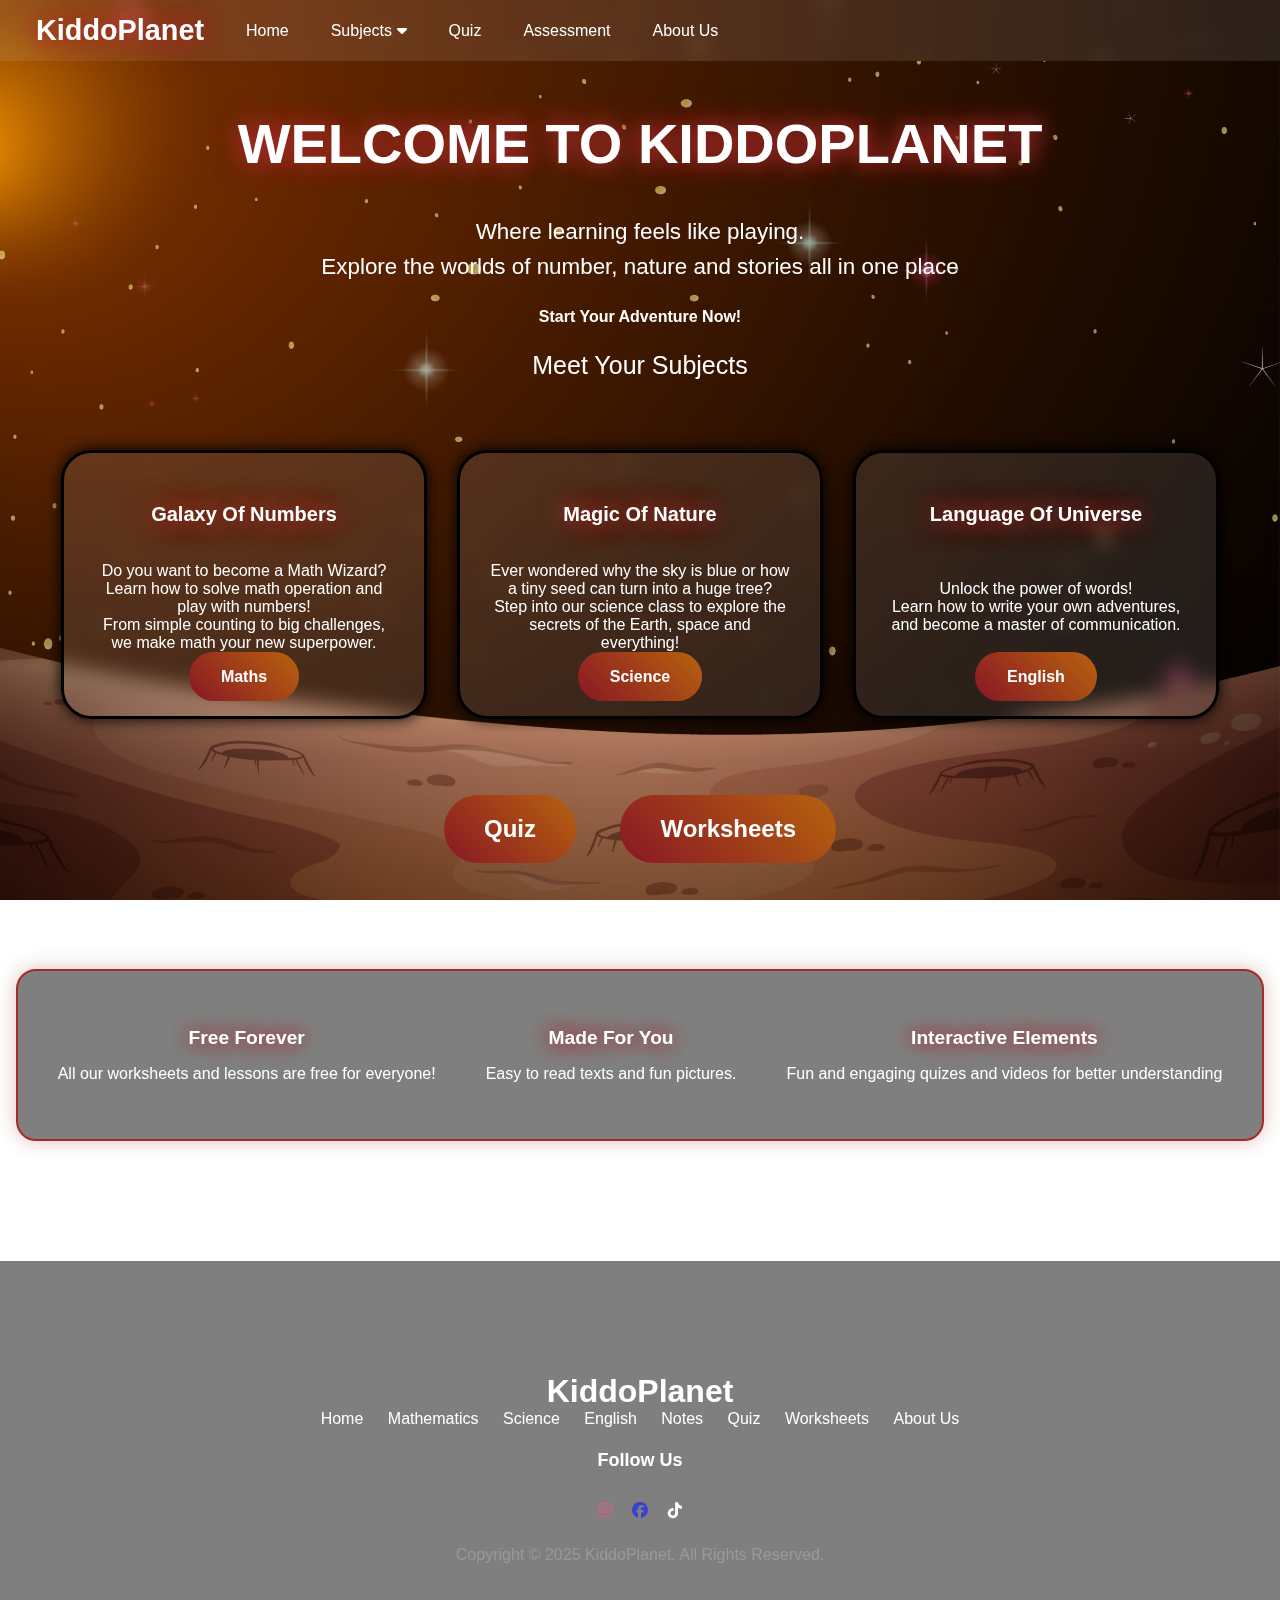
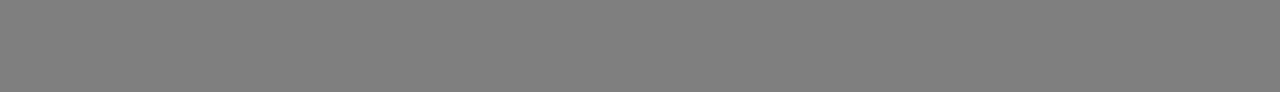
<file: index.html>
<!DOCTYPE html>
<html>

<head>
    <title>KiddoPlanet</title>
    <link rel="icon" type="image/x-icon" href="newFavIcon.png">
</head>
<link rel="stylesheet" href="mainPage.css">
<link rel="stylesheet" href="https://cdnjs.cloudflare.com/ajax/libs/font-awesome/6.5.1/css/all.min.css">

<body>

    <div class="navbar">
        <div class="logo">KiddoPlanet</div>
        <a href="index.html">Home</a>
        <div class="dropdown">
            <button class="dropbtn">Subjects
                <i class="fa-solid fa-caret-down"></i>
            </button>
            <div class="dropdown-content">
                <a href="notes.html">Notes</a>
                <a href="math.html">Mathematics</a>
                <a href="science.html">Science</a>
                <a href="english.html">English</a>
            </div>
        </div>
        <a href="quiztry.html">Quiz</a>
        <a href="worksheets.html">Assessment</a>
        <a href="AboutUs.html">About Us</a>
    </div>


    <h1>WELCOME TO KIDDOPLANET</h1>
    <h3>Where learning feels like playing.
        <br>Explore the worlds of number, nature and stories all in one place
    </h3>

    <p><strong>Start Your Adventure Now!</strong></p>

    <section id="meetSubject">
        <p>Meet Your Subjects</p>
    </section>

    <section id="subjectList">
        <div id="mathsHome">
            <p style="font-size: 20px; font-weight: bolder; text-shadow: 0 0 20px #A52A2A, 0 0 30px #A52A2A;">Galaxy Of Numbers</p>
            <p>Do you want to become a Math Wizard?
                <br>
                Learn how to solve math operation and play with numbers!
                <br>
                From simple counting to big challenges, we make math your new superpower.
            </p>
            <section id="linkSubject">
                <a href="math.html">Maths</a>
            </section>
        </div>

        <div id="scienceHome">
            <p style="font-size: 20px; font-weight: bolder; text-shadow: 0 0 20px #A52A2A, 0 0 30px #A52A2A;">Magic Of Nature</p>
            <p>
                Ever wondered why the sky is blue or how a tiny seed can turn into a huge tree?
                <br>
                Step into our science class to explore the secrets of the Earth, space and everything!
            </p>
            <section id="linkSubject">
                <a href="science.html">Science</a>
            </section>
        </div>

        <div id="englishHome">
            <p style="font-size: 20px; font-weight: bolder; text-shadow: 0 0 20px #A52A2A, 0 0 30px #A52A2A;">Language Of Universe</p>
            <p>
                Unlock the power of words!
                <br>
                Learn how to write your own adventures, and become a master of communication.
            </p>
            <section id="linkSubject">
                <a href="english.html">English</a>
            </section>
        </div>


    </section>

    <br><br>
    <section id="quizWorksheetHome">
        <a href="quiztry.html">Quiz</a>

        <a href="worksheets.html">Worksheets</a>
    </section>
    <br><br>

    <section id="websitePromote">
        <div id="free">
            <p><strong>Free Forever</strong></p>
            <p>All our worksheets and lessons are free for everyone!</p>
        </div>

        <div id="forYou">
            <p><strong>Made For You</strong></p>
            <p>Easy to read texts and fun pictures.</p>
        </div>

        <div id="interactive">
            <p><strong>Interactive Elements</strong></p>
            <p>Fun and engaging quizes and videos for better understanding</p>
        </div>
    </section>



    <footer class="footer-16371" style="background: rgba(0, 0, 0, 0.5);">
        <div class="container">

            <div class="footer-site-logo mb-3">KiddoPlanet</div>

            <ul class="nav-links mb-3">
                <li><a href="index.html">Home</a></li>
                <li><a href="math.html">Mathematics</a></li>
                <li><a href="science.html">Science</a></li>
                <li><a href="english.html">English</a></li>
                <li><a href="notes.html">Notes</a></li>
                <li><a href="quiztry.html">Quiz</a></li>
                <li><a href="worksheets.html">Worksheets</a></li>
                <li><a href="AboutUs.html">About Us</a></li>
            </ul>

            <div class="social mb-3">
                <h3>Follow Us</h3>
                <ul class="list-unstyled">
                    <li class="in"><a href="https://www.instagram.com/kid_doplanet/"><i class="fa-brands fa-instagram"></i></a></li>
                    <li class="fb"><a href="https://www.facebook.com/share/178ubiVxdk/?mibextid=wwXIfr"><i class="fa-brands fa-facebook"></i></a></li>
                    <li class="tw"><a href="https://www.tiktok.com/@kiddoplanet5?_r=1&_t=ZS-92ZUccziG2c"><i class="fa-brands fa-tiktok"></i></a></li>
                </ul>
            </div>

            <div class="copyright">
                <p>Copyright &copy; 2025 KiddoPlanet. All Rights Reserved.</p>
            </div>

        </div>
    </footer>


</body>


</html>
</file>
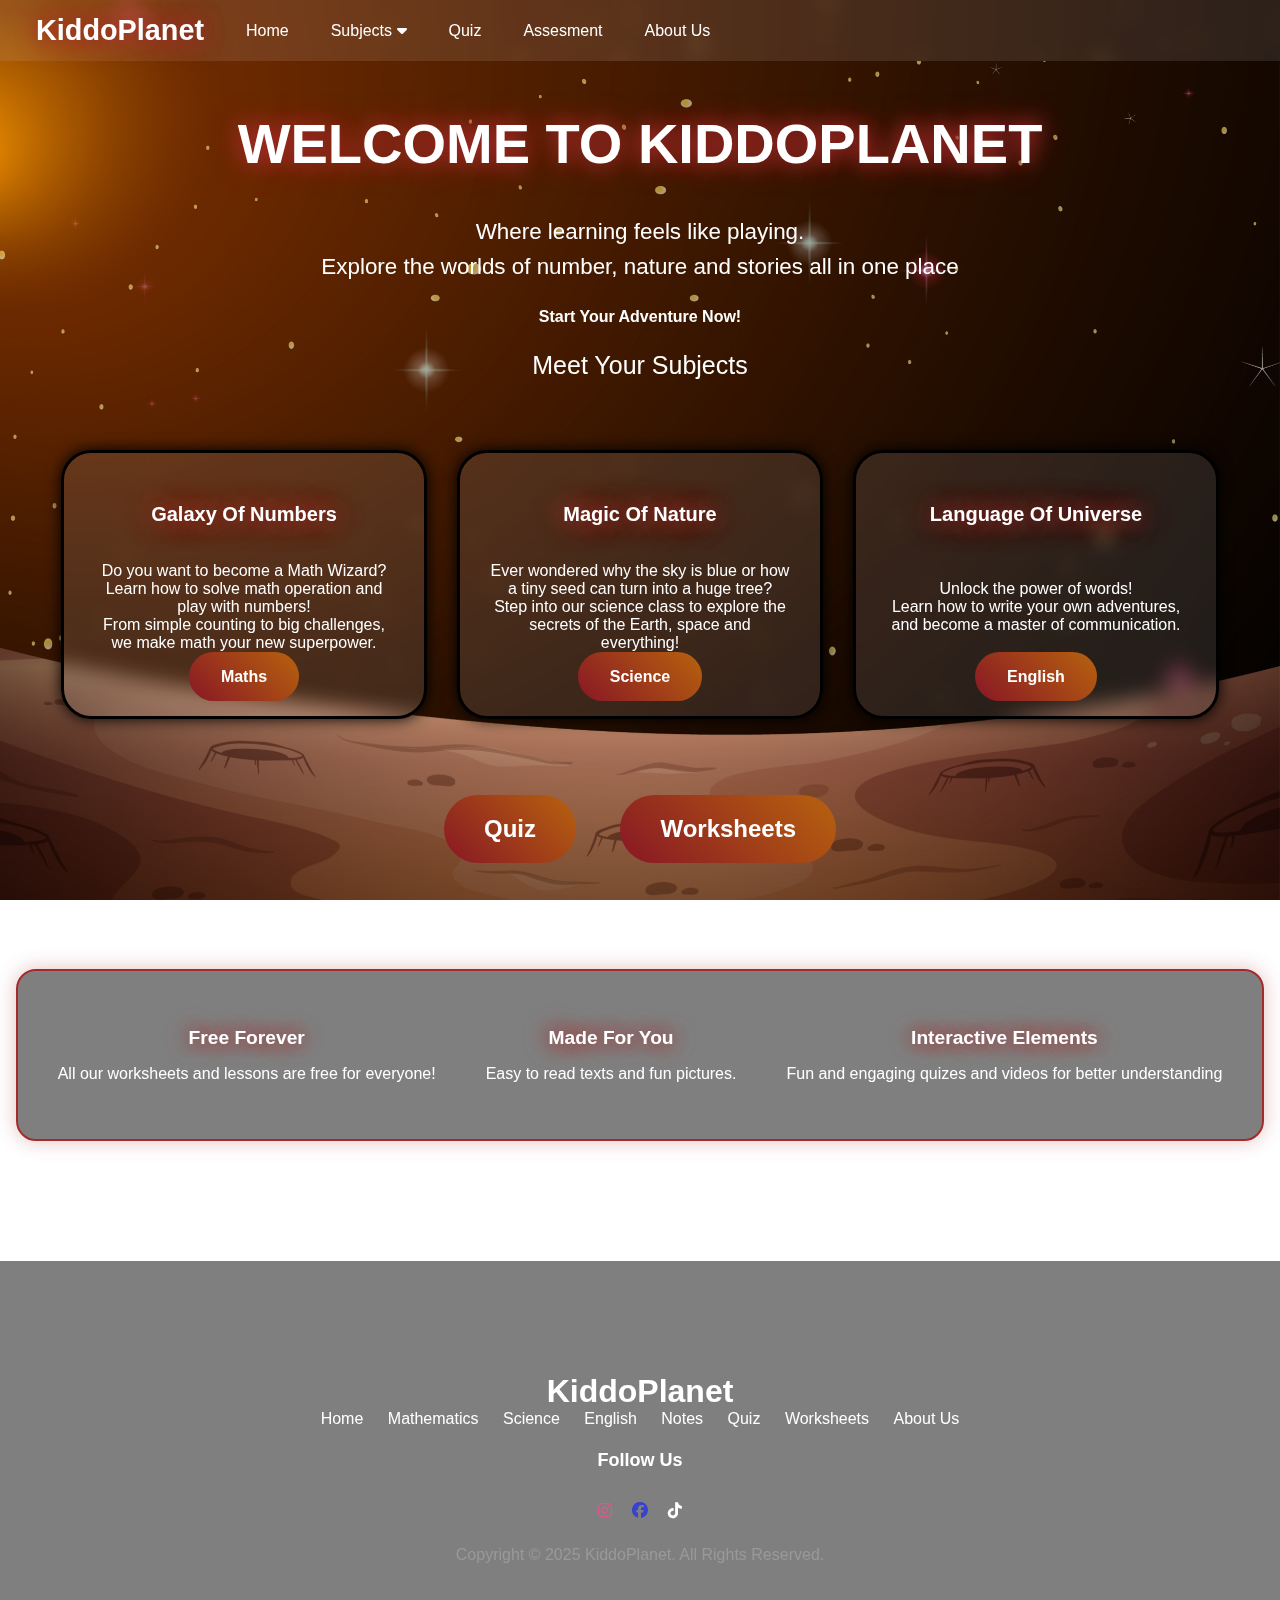
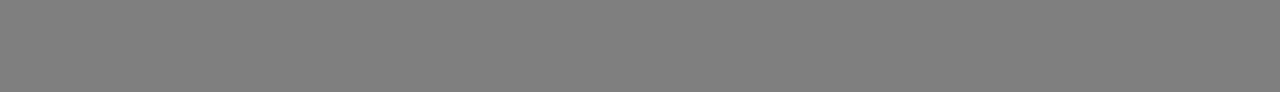
<file: WebDesignAssignmentBaru/index.html>
<!DOCTYPE html>
<html>

<head>
    <title>KiddoPlanet</title>
    <link rel="icon" type="image/x-icon" href="newFavIcon.png">
</head>
<link rel="stylesheet" href="mainPage.css">
<link rel="stylesheet" href="https://cdnjs.cloudflare.com/ajax/libs/font-awesome/6.5.1/css/all.min.css">

<body>

    <div class="navbar">
        <div class="logo">KiddoPlanet</div>
        <a href="index.html">Home</a>
        <div class="dropdown">
            <button class="dropbtn">Subjects
                <i class="fa-solid fa-caret-down"></i>
            </button>
            <div class="dropdown-content">
                <a href="notes.html">Notes</a>
                <a href="math.html">Mathematics</a>
                <a href="science.html">Science</a>
                <a href="english.html">English</a>
            </div>
        </div>
        <a href="quiztry.html">Quiz</a>
        <a href="worksheets.html">Assesment</a>
        <a href="AboutUs.html">About Us</a>
    </div>


    <h1>WELCOME TO KIDDOPLANET</h1>
    <h3>Where learning feels like playing.
        <br>Explore the worlds of number, nature and stories all in one place
    </h3>

    <p><strong>Start Your Adventure Now!</strong></p>

    <section id="meetSubject">
        <p>Meet Your Subjects</p>
    </section>

    <section id="subjectList">
        <div id="mathsHome">
            <p style="font-size: 20px; font-weight: bolder; text-shadow: 0 0 20px #A52A2A, 0 0 30px #A52A2A;">Galaxy Of Numbers</p>
            <p>Do you want to become a Math Wizard?
                <br>
                Learn how to solve math operation and play with numbers!
                <br>
                From simple counting to big challenges, we make math your new superpower.
            </p>
            <section id="linkSubject">
                <a href="math.html">Maths</a>
            </section>
        </div>

        <div id="scienceHome">
            <p style="font-size: 20px; font-weight: bolder; text-shadow: 0 0 20px #A52A2A, 0 0 30px #A52A2A;">Magic Of Nature</p>
            <p>
                Ever wondered why the sky is blue or how a tiny seed can turn into a huge tree?
                <br>
                Step into our science class to explore the secrets of the Earth, space and everything!
            </p>
            <section id="linkSubject">
                <a href="science.html">Science</a>
            </section>
        </div>

        <div id="englishHome">
            <p style="font-size: 20px; font-weight: bolder; text-shadow: 0 0 20px #A52A2A, 0 0 30px #A52A2A;">Language Of Universe</p>
            <p>
                Unlock the power of words!
                <br>
                Learn how to write your own adventures, and become a master of communication.
            </p>
            <section id="linkSubject">
                <a href="english.html">English</a>
            </section>
        </div>


    </section>

    <br><br>
    <section id="quizWorksheetHome">
        <a href="quiztry.html">Quiz</a>

        <a href="worksheets.html">Worksheets</a>
    </section>
    <br><br>

    <section id="websitePromote">
        <div id="free">
            <p><strong>Free Forever</strong></p>
            <p>All our worksheets and lessons are free for everyone!</p>
        </div>

        <div id="forYou">
            <p><strong>Made For You</strong></p>
            <p>Easy to read texts and fun pictures.</p>
        </div>

        <div id="interactive">
            <p><strong>Interactive Elements</strong></p>
            <p>Fun and engaging quizes and videos for better understanding</p>
        </div>
    </section>



    <footer class="footer-16371" style="background: rgba(0, 0, 0, 0.5);">
        <div class="container">

            <div class="footer-site-logo mb-3">KiddoPlanet</div>

            <ul class="nav-links mb-3">
                <li><a href="index.html">Home</a></li>
                <li><a href="math.html">Mathematics</a></li>
                <li><a href="science.html">Science</a></li>
                <li><a href="english.html">English</a></li>
                <li><a href="notes.html">Notes</a></li>
                <li><a href="quiztry.html">Quiz</a></li>
                <li><a href="worksheets.html">Worksheets</a></li>
                <li><a href="AboutUs.html">About Us</a></li>
            </ul>

            <div class="social mb-3">
                <h3>Follow Us</h3>
                <ul class="list-unstyled">
                    <li class="in"><a href="https://www.instagram.com/kid_doplanet/"><i class="fa-brands fa-instagram"></i></a></li>
                    <li class="fb"><a href="https://www.facebook.com/share/178ubiVxdk/?mibextid=wwXIfr"><i class="fa-brands fa-facebook"></i></a></li>
                    <li class="tw"><a href="https://www.tiktok.com/@kiddoplanet5?_r=1&_t=ZS-92ZUccziG2c"><i class="fa-brands fa-tiktok"></i></a></li>
                </ul>
            </div>

            <div class="copyright">
                <p>Copyright &copy; 2025 KiddoPlanet. All Rights Reserved.</p>
            </div>

        </div>
    </footer>


</body>

</html>
</file>
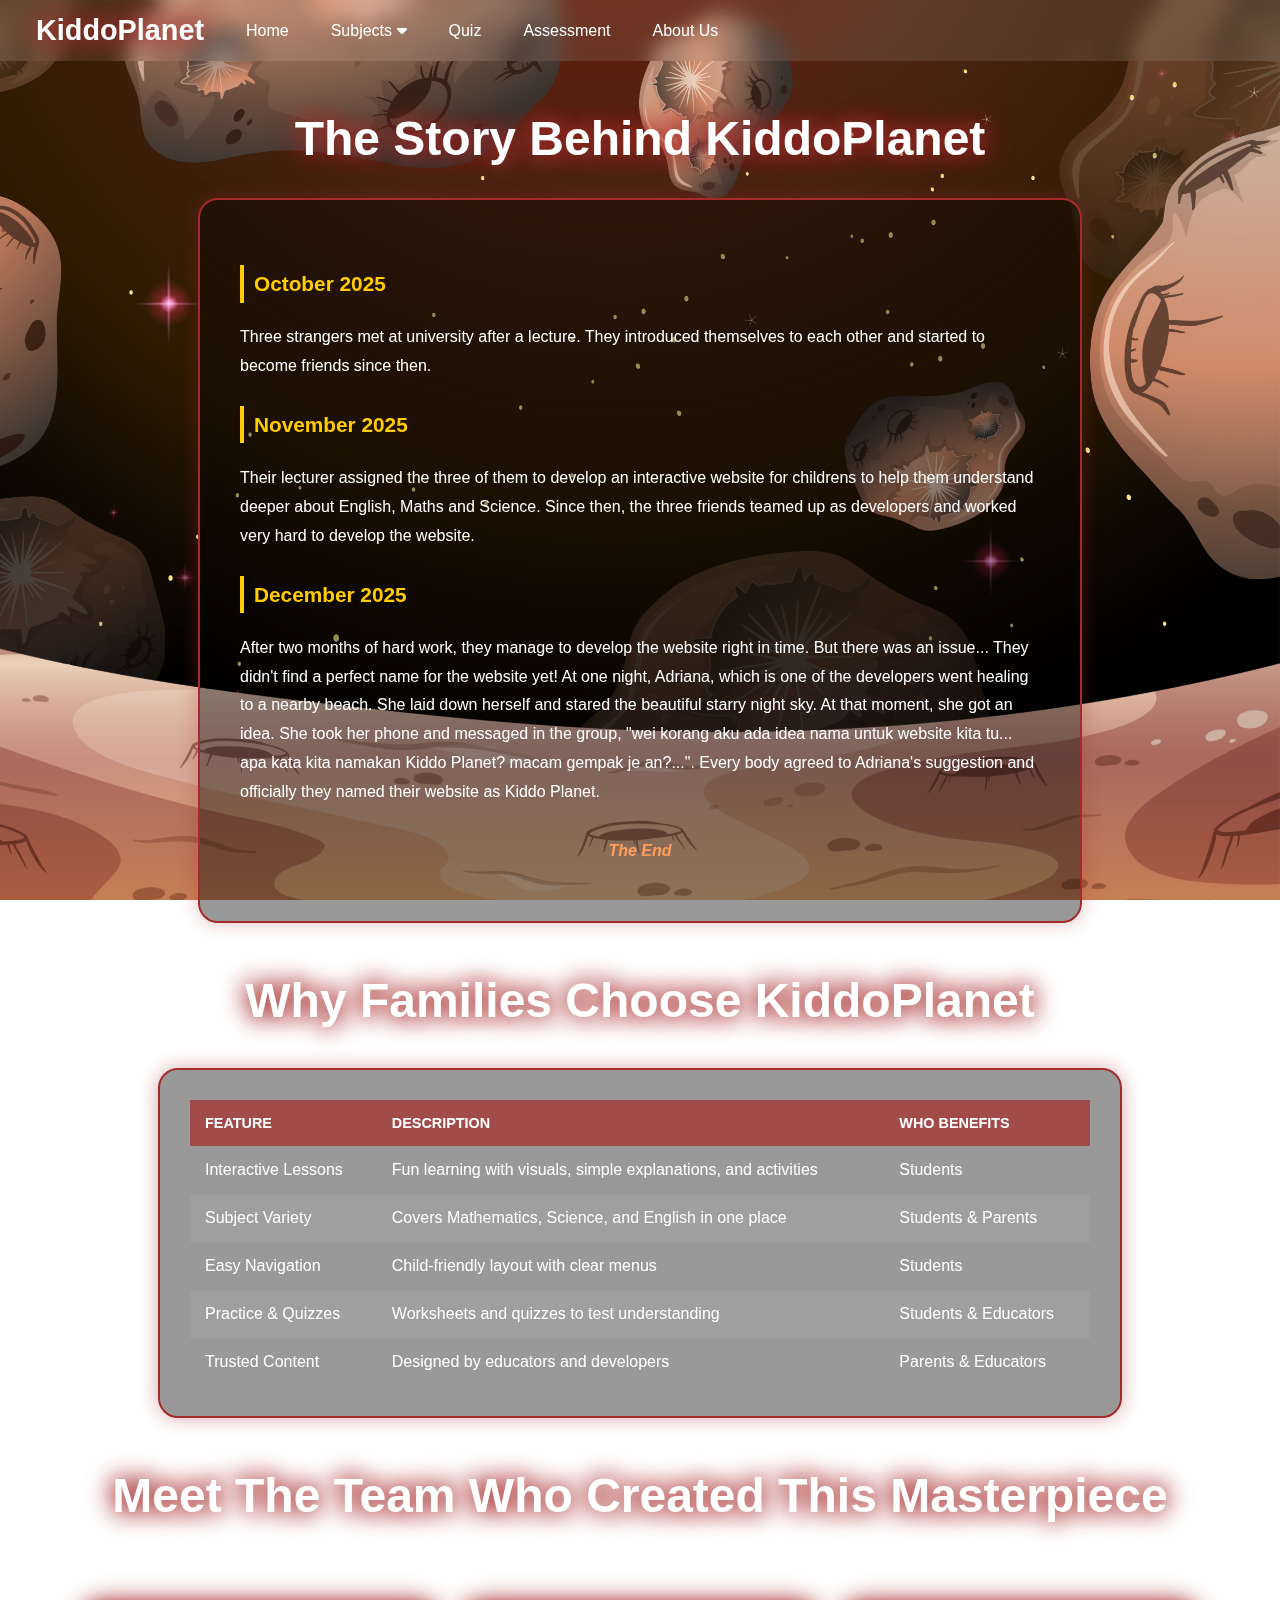
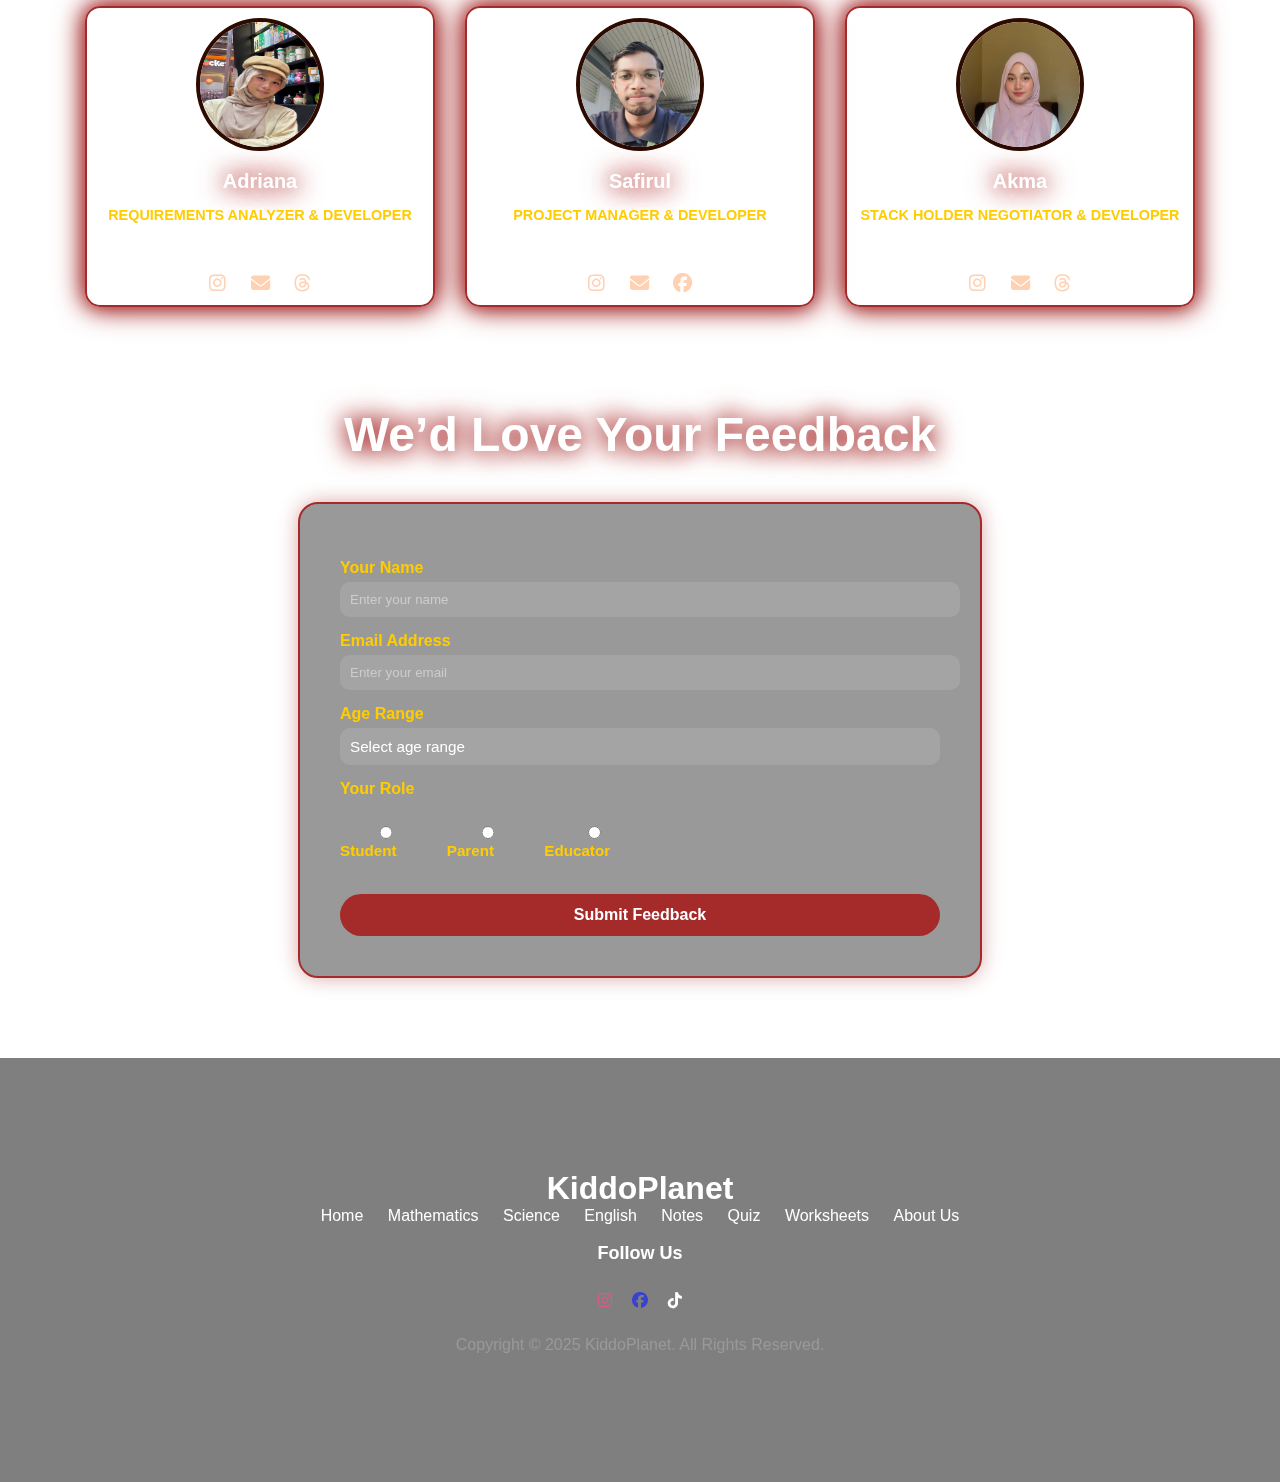
<file: AboutUs.html>
<!DOCTYPE html>
<html lang="en">

<head>
    <meta charset="UTF-8">
    <meta name="viewport" content="width=device-width, initial-scale=1.0">
    <title>About Us</title>
    <link rel="icon" type="image/x-icon" href="newFavIcon.png">
    <link rel="stylesheet" href="AboutUs.css">
    <link rel="stylesheet" href="https://cdnjs.cloudflare.com/ajax/libs/font-awesome/6.5.1/css/all.min.css">
</head>

<body>


    <div class="navbar">
        <div class="logo">KiddoPlanet</div>
        <a href="index.html">Home</a>
        <div class="dropdown">
            <button class="dropbtn">Subjects
                <i class="fa fa-caret-down"></i>
            </button>
            <div class="dropdown-content">
                <a href="notes.html">Notes</a>
                <a href="math.html">Mathematics</a>
                <a href="science.html">Science</a>
                <a href="english.html">English</a>
            </div>
        </div>
        <a href="quiztry.html">Quiz</a>
        <a href="worksheets.html">Assessment</a>
        <a href="AboutUs.html">About Us</a>
    </div>




    <h1>The Story Behind KiddoPlanet</h1>

    <section id="flashBack">
        <p class="dateStory">October 2025</p>
        <p>Three strangers met at university after a lecture. They introduced themselves to each other and started to
            become friends since then.</p>

        <p class="dateStory">November 2025</p>
        <p>Their lecturer assigned the three of them to develop an interactive website for childrens to help them
            understand deeper about English, Maths and Science.
            Since then, the three friends teamed up as developers and worked very hard to develop the website.
        </p>

        <p class="dateStory">December 2025</p>
        <p>After two months of hard work, they manage to develop the website right in time. But there was an issue...
            They didn't find a perfect name for the website yet!
            At one night, Adriana, which is one of the developers went healing to a nearby beach. She laid down herself
            and stared the beautiful starry night sky.
            At that moment, she got an idea. She took her phone and messaged in the group, "wei korang aku ada idea nama
            untuk website kita tu... apa kata kita namakan Kiddo Planet? macam gempak je an?...".
            Every body agreed to Adriana's suggestion and officially they named their website as Kiddo Planet.
        </p>

        <p class="theEnd">The End</p>
    </section>

    <h1>Why Families Choose KiddoPlanet</h1>

    <section id="infoTable">
        <table>
            <thead>
                <tr>
                    <th>Feature</th>
                    <th>Description</th>
                    <th>Who Benefits</th>
                </tr>
            </thead>
            <tbody>
                <tr>
                    <td>Interactive Lessons</td>
                    <td>Fun learning with visuals, simple explanations, and activities</td>
                    <td>Students</td>
                </tr>
                <tr>
                    <td>Subject Variety</td>
                    <td>Covers Mathematics, Science, and English in one place</td>
                    <td>Students & Parents</td>
                </tr>
                <tr>
                    <td>Easy Navigation</td>
                    <td>Child-friendly layout with clear menus</td>
                    <td>Students</td>
                </tr>
                <tr>
                    <td>Practice & Quizzes</td>
                    <td>Worksheets and quizzes to test understanding</td>
                    <td>Students & Educators</td>
                </tr>
                <tr>
                    <td>Trusted Content</td>
                    <td>Designed by educators and developers</td>
                    <td>Parents & Educators</td>
                </tr>
            </tbody>
        </table>
    </section>


    <h1>Meet The Team Who Created This Masterpiece</h1>

    <div class="row">
        <div class="column">
            <div class="card">
                <div class="avatar">
                    <img src="AdrianaPicture.jpg" style="width: 120px; height: 125px;">
                </div>
                <h1>Adriana</h1>
                <p class="title">Requirements Analyzer & Developer</p>
                <p>Borak Kacip Software Solutions</p>
                <a href="https://www.instagram.com/n.lyadriana/"><i class="fa-brands fa-instagram"></i></a>
                <a href="mailto:adriana@gmail.com"><i class="fa fa-envelope"></i></a>
                <a href="https://www.threads.com/@n.lyadriana"><i class="fa-brands fa-threads"></i></a>
            </div>
        </div>



        <div class="column">
            <div class="card">
                <div class="avatar">
                    <img src="SafirulPicture.jpg" style="width: 120px; height: 125px;">
                </div>
                <h1>Safirul</h1>
                <p class="title">Project Manager & Developer</p>
                <p>Borak Kacip Software Solutions</p>
                <a href="https://www.instagram.com/safreoxide/"><i class="fa-brands fa-instagram"></i></a>
                <a href="mailto:mohamedsafirul5@gmail.com"><i class="fa fa-envelope"></i></a>
                <a href="https://www.facebook.com/safirul.hassan.77"><i class="fa-brands fa-facebook"></i></a>
            </div>
        </div>



        <div class="column">
            <div class="card">
                <div class="avatar">
                    <img src="AkmaPicture.jpg" style="width: 120px; height: 125px;">
                </div>
                <h1>Akma</h1>
                <p class="title">Stack Holder Negotiator & Developer</p>
                <p>Borak Kacip Software Solutions</p>
                <a href="https://www.instagram.com/kemaaaa._/"><i class="fa-brands fa-instagram"></i></a>
                <a href="mailto:akma@gmail.com"><i class="fa fa-envelope"></i></a>
                <a href="https://www.threads.com/@kemaaaa._"><i class="fa-brands fa-threads"></i></a>
            </div>
        </div>
    </div>


    <h1>We’d Love Your Feedback</h1>

    <section id="feedbackForm">
        <form>
            <label>Your Name</label>
            <input type="text" placeholder="Enter your name" required>

            <label>Email Address</label>
            <input type="email" placeholder="Enter your email" required>

            <label>Age Range</label>
            <select required>
                <option value="">Select age range</option>
                <option>Below 7</option>
                <option>7 - 9</option>
                <option>10 - 12</option>
                <option>Above 12</option>
            </select>

            <label>Your Role</label>
            <div class="radio-group">
                <label><input type="radio" name="role" required> Student</label>
                <label><input type="radio" name="role"> Parent</label>
                <label><input type="radio" name="role"> Educator</label>
            </div>

            <button type="submit">Submit Feedback</button>
        </form>
    </section>


    <footer class="footer-16371" style="background: rgba(0, 0, 0, 0.5); text-align: center;">
        <div class="container">

            <div class="footer-site-logo mb-3">KiddoPlanet</div>

            <ul class="nav-links mb-3">
                <li><a href="index.html">Home</a></li>
                <li><a href="math.html">Mathematics</a></li>
                <li><a href="science.html">Science</a></li>
                <li><a href="english.html">English</a></li>
                <li><a href="notes.html">Notes</a></li>
                <li><a href="quiztry.html">Quiz</a></li>
                <li><a href="worksheets.html">Worksheets</a></li>
                <li><a href="AboutUs.html">About Us</a></li>
            </ul>

            <div class="social mb-3">
                <h3>Follow Us</h3>
                <ul class="list-unstyled">
                    <li class="in"><a href="https://www.instagram.com/kid_doplanet/"><i
                                class="fa-brands fa-instagram"></i></a></li>
                    <li class="fb"><a href="https://www.facebook.com/share/178ubiVxdk/?mibextid=wwXIfr"><i
                                class="fa-brands fa-facebook"></i></a></li>
                    <li class="tw"><a href="https://www.tiktok.com/@kiddoplanet5?_r=1&_t=ZS-92ZUccziG2c"><i
                                class="fa-brands fa-tiktok"></i></a></li>
                </ul>
            </div>

            <div class="copyright">
                <p>Copyright &copy; 2025 KiddoPlanet. All Rights Reserved.</p>
            </div>

        </div>
    </footer>



</body>


</html>
</file>
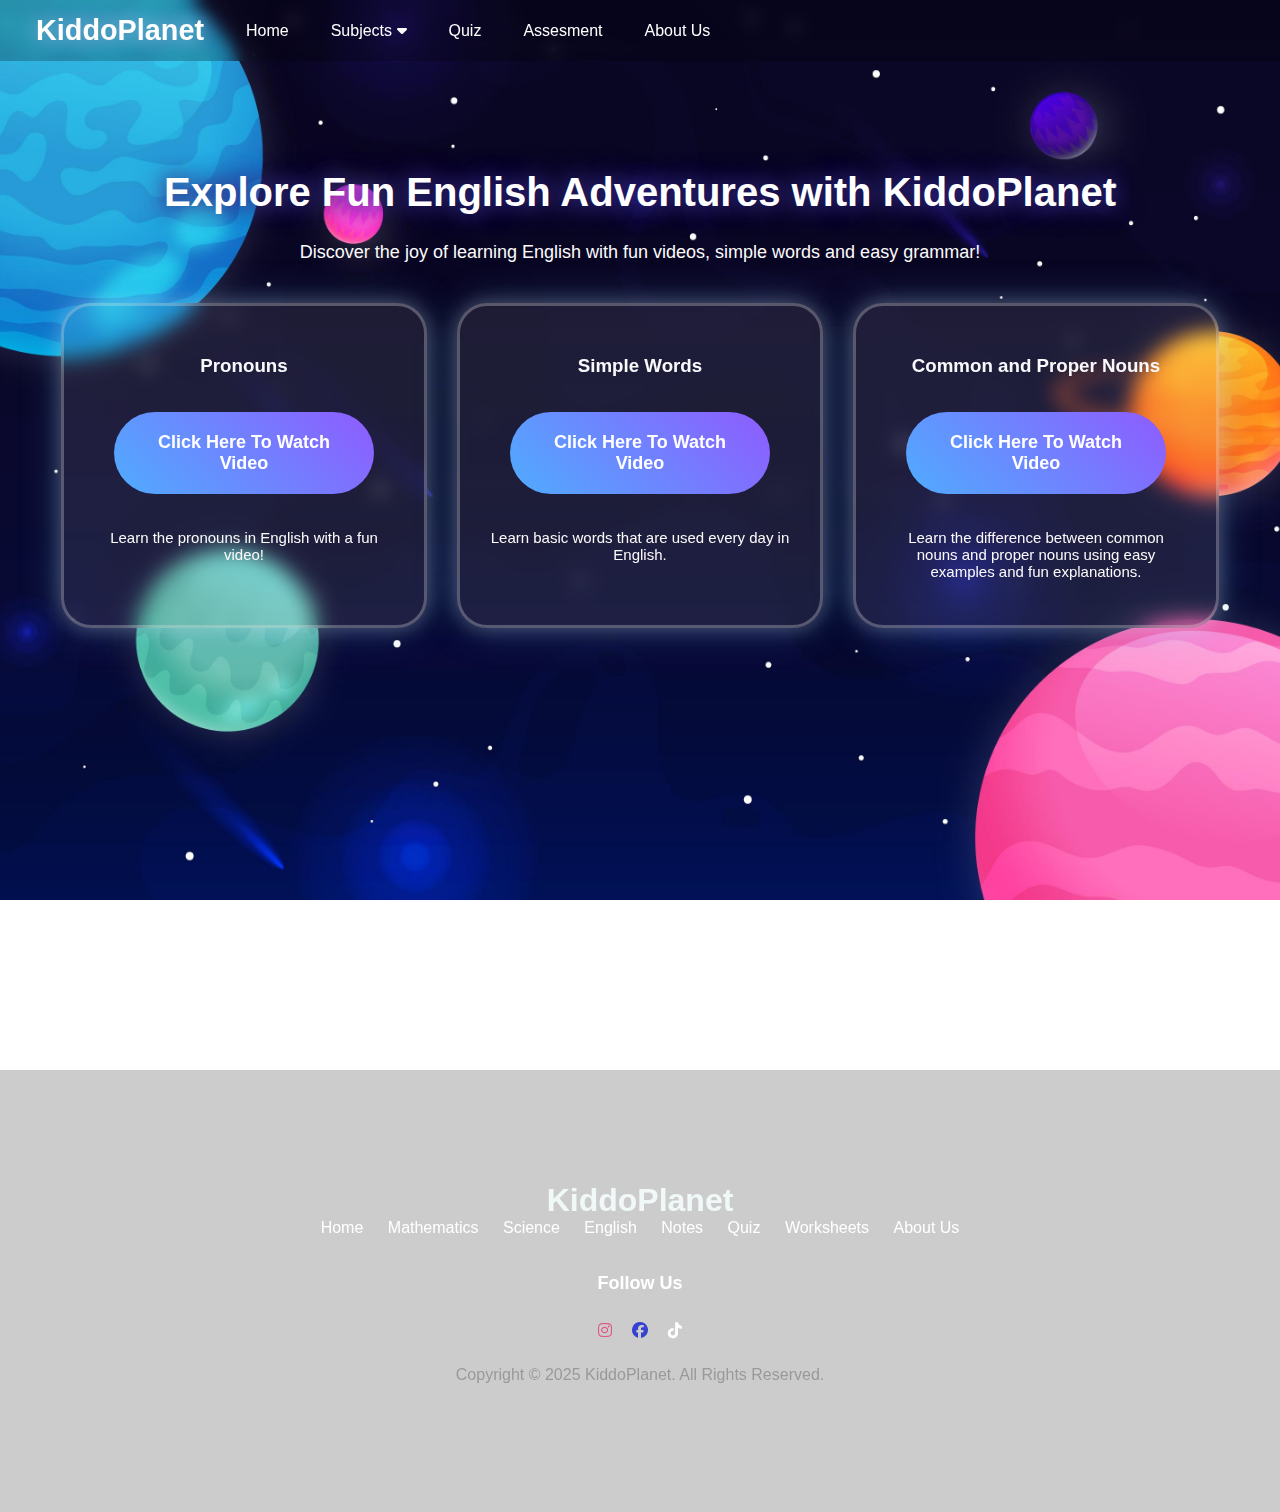
<file: english.html>
<!DOCTYPE html>
<html lang="en">

<head>
  <meta charset="UTF-8">
  <meta name="viewport" content="width=device-width, initial-scale=1.0">

  <link rel="stylesheet" href="https://cdnjs.cloudflare.com/ajax/libs/font-awesome/6.5.1/css/all.min.css">

  <title>Kiddoplanet - English</title>
  <link rel="icon" type="image/x-icon" href="newFavIcon.png">
  <link rel="stylesheet" href="style.css">
</head>

<body>

  <div class="navbar">
    <div class="logo">KiddoPlanet</div>
    <a href="index.html">Home</a>
    <div class="dropdown">
      <button class="dropbtn">Subjects
        <i class="fa-solid fa-caret-down"></i>
      </button>
      <div class="dropdown-content">
        <a href="notes.html">Notes</a>
        <a href="math.html">Mathematics</a>
        <a href="science.html">Science</a>
        <a href="english.html">English</a>
      </div>
    </div>
    <a href="quiztry.html">Quiz</a>
    <a href="worksheets.html">Assesment</a>
    <a href="AboutUs.html">About Us</a>
  </div>

  <!-- English Section -->
  <section id="english" class="subject-section">
    <h1>Explore Fun English Adventures with KiddoPlanet</h1>
    <p class="intro-text">
      Discover the joy of learning English with fun videos, simple words and easy grammar!
    </p>

    <div class="video-grid">

      <!-- Video 1 -->
      <div class="video-card">
        <h3>Pronouns </h3>
        
          <a href="https://www.youtube.com/watch?v=B_yEh8rdkUc">Click Here To Watch Video</a>
        
        <p>Learn the pronouns in English with a fun video!</p>
      </div>

      <!-- Video 2 -->
      <div class="video-card">
        <h3>Simple Words</h3>
        
          <a href="https://www.youtube.com/watch?v=krpkQhdkyKw">Click Here To Watch Video</a>
        
        <p>Learn basic words that are used every day in English.</p>
      </div>

      <!-- Video 3 -->
      <div class="video-card">
        <h3>Common and Proper Nouns</h3>
        
        <a href="https://www.youtube.com/watch?v=DJy4PV6kETM">Click Here To Watch Video</a>

        <p>Learn the difference between common nouns and proper nouns using easy examples and fun explanations.</p>
      </div>

    </div>
  </section>

  <footer class="footer-16371" style="text-align: center;">
    <div class="container">

      <div class="footer-site-logo mb-3">KiddoPlanet</div>

      <ul class="nav-links mb-3">
        <li><a href="index.html">Home</a></li>
        <li><a href="math.html">Mathematics</a></li>
        <li><a href="science.html">Science</a></li>
        <li><a href="english.html">English</a></li>
        <li><a href="notes.html">Notes</a></li>
        <li><a href="quiztry.html">Quiz</a></li>
        <li><a href="worksheets.html">Worksheets</a></li>
        <li><a href="AboutUs.html">About Us</a></li>
      </ul>
      <br>
      <div class="social mb-3">
        <h3>Follow Us</h3>
        <ul class="list-unstyled">
          <li class="in"><a href="https://www.instagram.com/kid_doplanet/"><i class="fa-brands fa-instagram"></i></a>
          </li>
          <li class="fb"><a href="https://www.facebook.com/share/178ubiVxdk/?mibextid=wwXIfr"><i
                class="fa-brands fa-facebook"></i></a></li>
          <li class="tw"><a href="https://www.tiktok.com/@kiddoplanet5?_r=1&_t=ZS-92ZUccziG2c"><i
                class="fa-brands fa-tiktok"></i></a></li>
        </ul>
      </div>

      <div class="copyright">
        <p>Copyright &copy; 2025 KiddoPlanet. All Rights Reserved.</p>
      </div>

    </div>
  </footer>

</body>

</html>
</file>
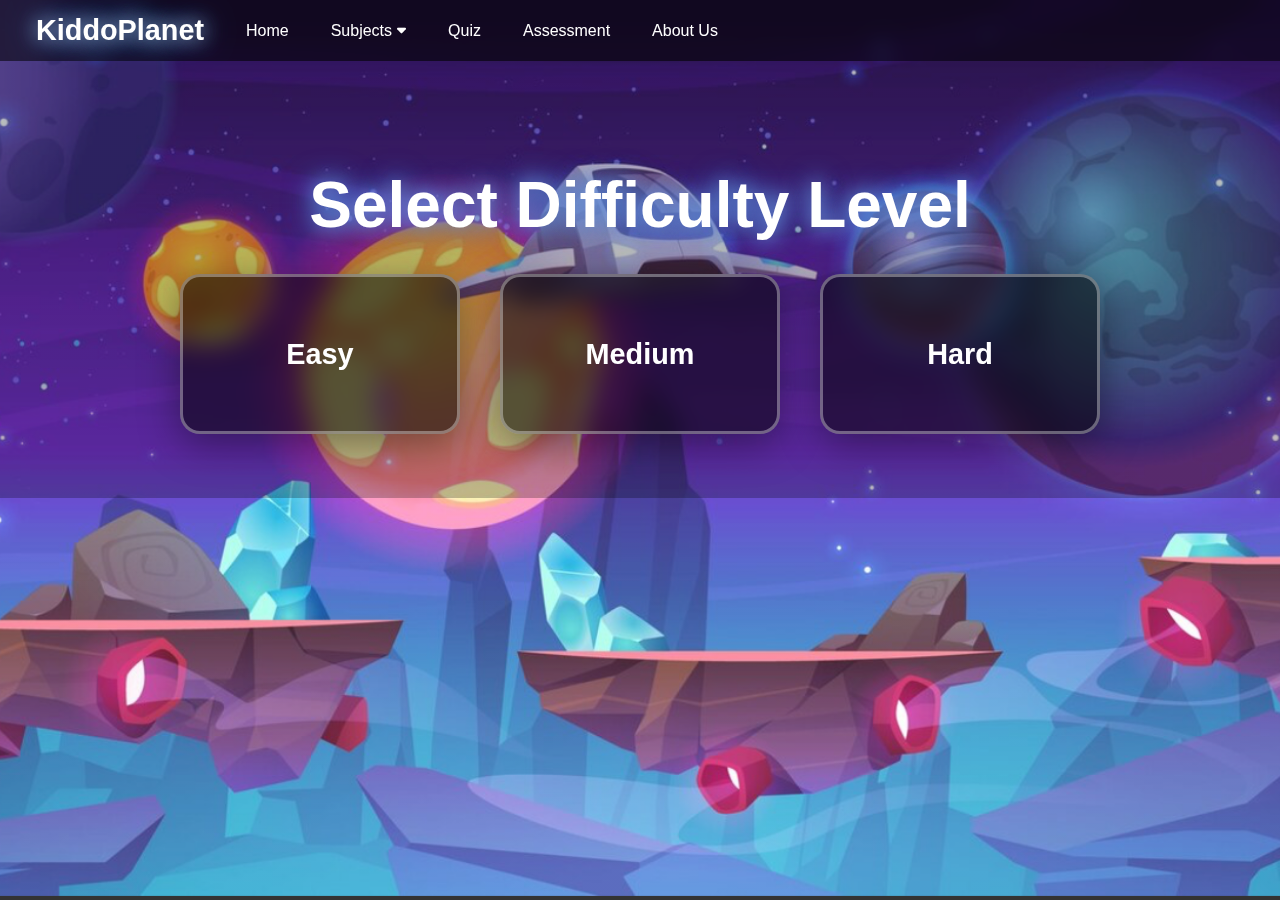
<file: level.html>
<!DOCTYPE html>
<html lang="en">
<head>
  <meta charset="UTF-8">
  <meta name="viewport" content="width=device-width, initial-scale=1.0">
  <title>KiddoPlanet | Difficulty</title>
  <link rel="icon" type="image/x-icon" href="newFavIcon.png">

  <!-- Icons -->
  <link rel="stylesheet" href="https://cdn.jsdelivr.net/npm/bootstrap-icons@1.13.1/font/bootstrap-icons.min.css">
  <link rel="stylesheet" href="https://cdnjs.cloudflare.com/ajax/libs/font-awesome/6.5.1/css/all.min.css">

  <!-- CSS -->
  <link rel="stylesheet" href="stylelevel.css">
</head>
<body>

  <!--  navbar -->
  <div class="navbar">
    <div class="logo">KiddoPlanet</div>
    <a href="index.html">Home</a>
    <div class="dropdown">
      <button class="dropbtn">Subjects <i class="fa-solid fa-caret-down"></i></button>
      <div class="dropdown-content">
        <a href ="notes.html">Notes</a>
        <a href="math.html">Mathematics</a>
        <a href="science.html">Science</a>
        <a href="english.html">English</a>
      </div>
    </div>
    <a href="quiztry.html">Quiz</a>
    <a href="worksheets.html">Assessment</a>
    <a href="AboutUs.html">About Us</a>
  </div>

  <!-- main content  -->
  <div class="main-bg">
    <div class="overlay">
      <header class="site-header">
        <h1>Select Difficulty Level</h1>
      </header>

      <div class="difficulty-container">
        <div class="difficulty-card easy" onclick="selectDifficulty('easy')">Easy</div>
        <div class="difficulty-card medium" onclick="selectDifficulty('medium')">Medium</div>
        <div class="difficulty-card hard" onclick="selectDifficulty('hard')">Hard</div>
      </div>
    </div>
  </div>

  <script>
    const params = new URLSearchParams(window.location.search);
    const subject = params.get("subject") || "math"; 

    function selectDifficulty(level) {
      window.location.href = `quiz.html?subject=${subject}&level=${level}`;
    }
  </script>

</body>
</html>
</file>
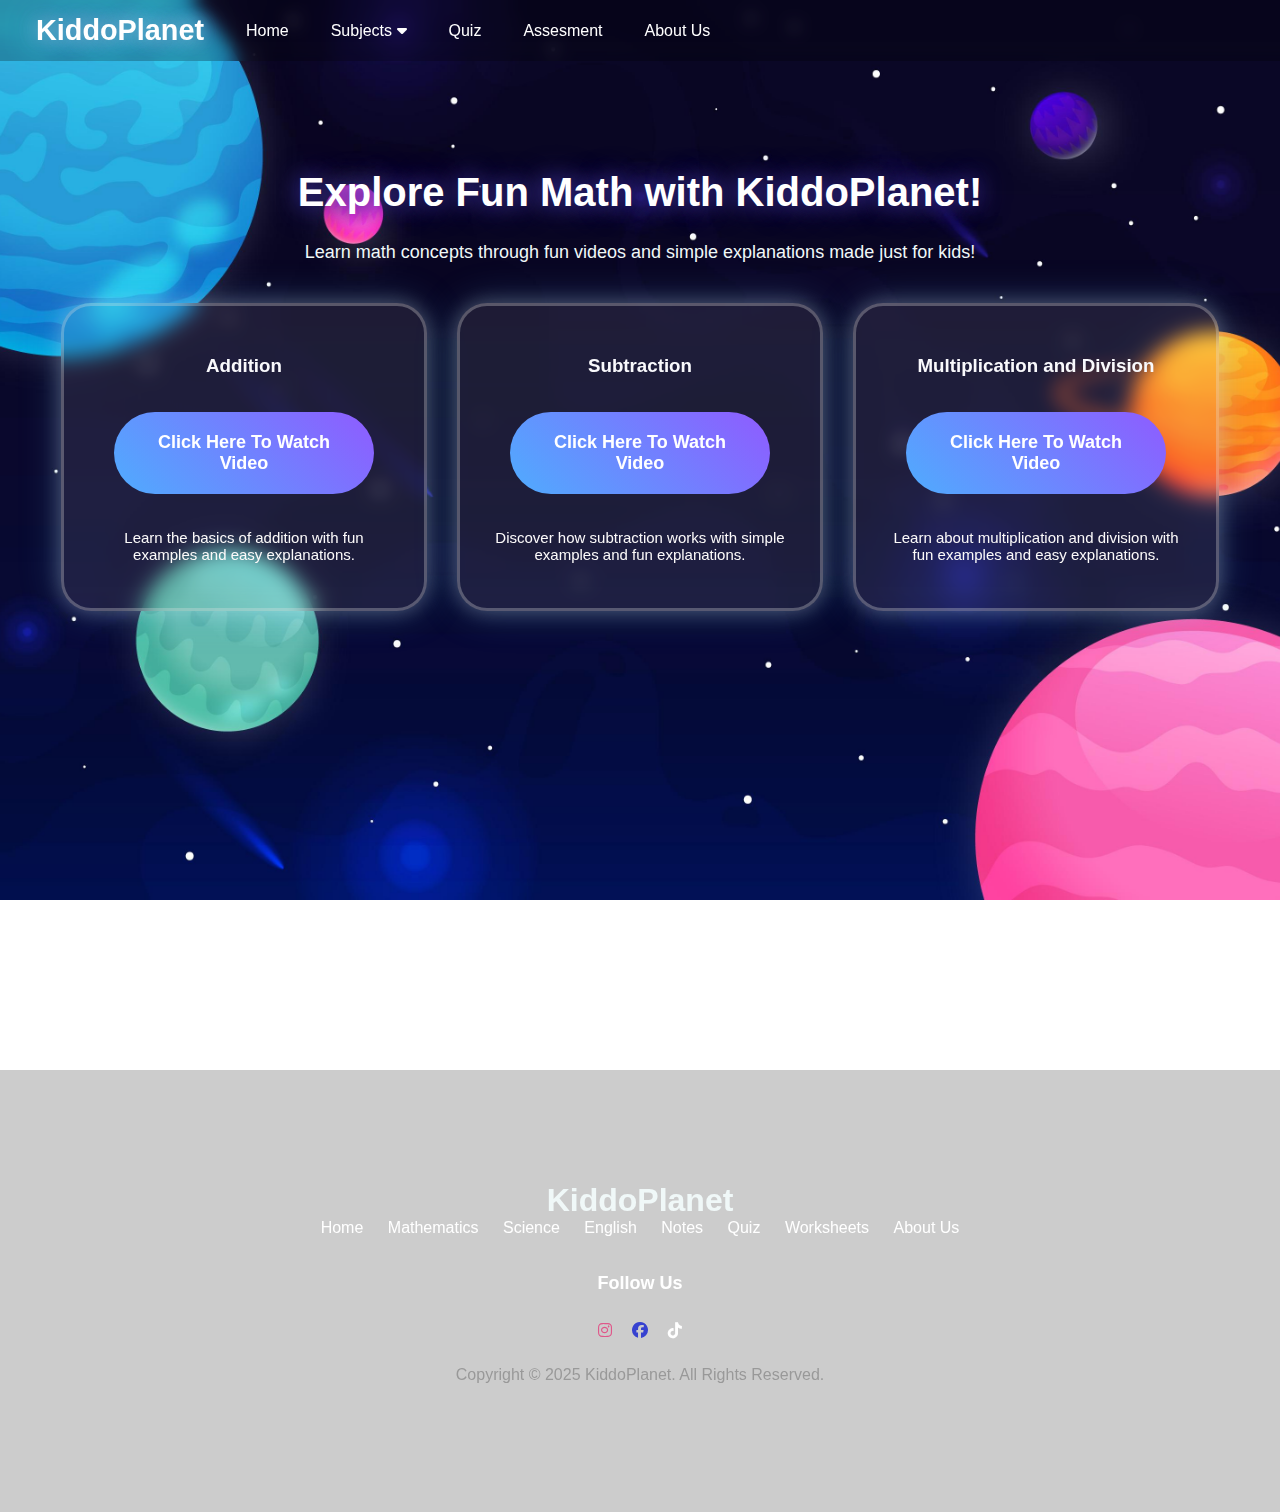
<file: math.html>
<!DOCTYPE html>
<html lang="en">

<head>
    <meta charset="UTF-8">
    <title>Kiddoplanet - Math</title>
    <link rel="icon" type="image/x-icon" href="newFavIcon.png">

    <link rel="stylesheet" href="https://cdnjs.cloudflare.com/ajax/libs/font-awesome/6.5.1/css/all.min.css">

    <link rel="stylesheet" href="style.css">
</head>

<body>
    <div class="navbar">
        <div class="logo">KiddoPlanet</div>
        <a href="index.html">Home</a>
        <div class="dropdown">
            <button class="dropbtn">Subjects
                <i class="fa-solid fa-caret-down"></i>
            </button>
            <div class="dropdown-content">
                <a href="notes.html">Notes</a>
                <a href="math.html">Mathematics</a>
                <a href="science.html">Science</a>
                <a href="english.html">English</a>
            </div>
        </div>
        <a href="quiztry.html">Quiz</a>
        <a href="worksheets.html">Assesment</a>
        <a href="AboutUs.html">About Us</a>
    </div>

    <!-- Math Section -->
    <section id="math" class="subject-section">
        <h1>Explore Fun Math with KiddoPlanet!</h1>
        <p class="intro-text">
            Learn math concepts through fun videos and simple explanations made just for kids!
        </p>

        <div class="video-grid">

            <!-- Video 1 -->
            <div class="video-card">
                <h3>Addition</h3>
                <a href="https://www.youtube.com/watch?v=-ou9VvyJNOY">Click Here To Watch Video</a>
                <p>Learn the basics of addition with fun examples and easy explanations.</p>
            </div>

            <!-- Video 2 -->
            <div class="video-card">
                <h3>Subtraction</h3>
                <a href="https://www.youtube.com/watch?v=rqiu_xcvSk4">Click Here To Watch Video</a>
                <p>Discover how subtraction works with simple examples and fun explanations.</p>
            </div>

            <!-- Video 3 -->
            <div class="video-card">
                <h3>Multiplication and Division</h3>
                <a href="https://www.youtube.com/watch?v=D684OapsF_A">Click Here To Watch Video</a>
                <p>Learn about multiplication and division with fun examples and easy explanations.</p>
            </div>
        </div>
    </section>

    <footer class="footer-16371" style="text-align: center;">
        <div class="container">

            <div class="footer-site-logo mb-3">KiddoPlanet</div>

            <ul class="nav-links mb-3">
                <li><a href="index.html">Home</a></li>
                <li><a href="math.html">Mathematics</a></li>
                <li><a href="science.html">Science</a></li>
                <li><a href="english.html">English</a></li>
                <li><a href="notes.html">Notes</a></li>
                <li><a href="quiztry.html">Quiz</a></li>
                <li><a href="worksheets.html">Worksheets</a></li>
                <li><a href="AboutUs.html">About Us</a></li>
            </ul>
            <br>
            <div class="social mb-3">
                <h3>Follow Us</h3>
                <ul class="list-unstyled">
                    <li class="in"><a href="https://www.instagram.com/kid_doplanet/"><i
                                class="fa-brands fa-instagram"></i></a></li>
                    <li class="fb"><a href="https://www.facebook.com/share/178ubiVxdk/?mibextid=wwXIfr"><i
                                class="fa-brands fa-facebook"></i></a></li>
                    <li class="tw"><a href="https://www.tiktok.com/@kiddoplanet5?_r=1&_t=ZS-92ZUccziG2c"><i
                                class="fa-brands fa-tiktok"></i></a></li>
                </ul>
            </div>

            <div class="copyright">
                <p>Copyright &copy; 2025 KiddoPlanet. All Rights Reserved.</p>
            </div>

        </div>
    </footer>

</body>

</html>
</file>
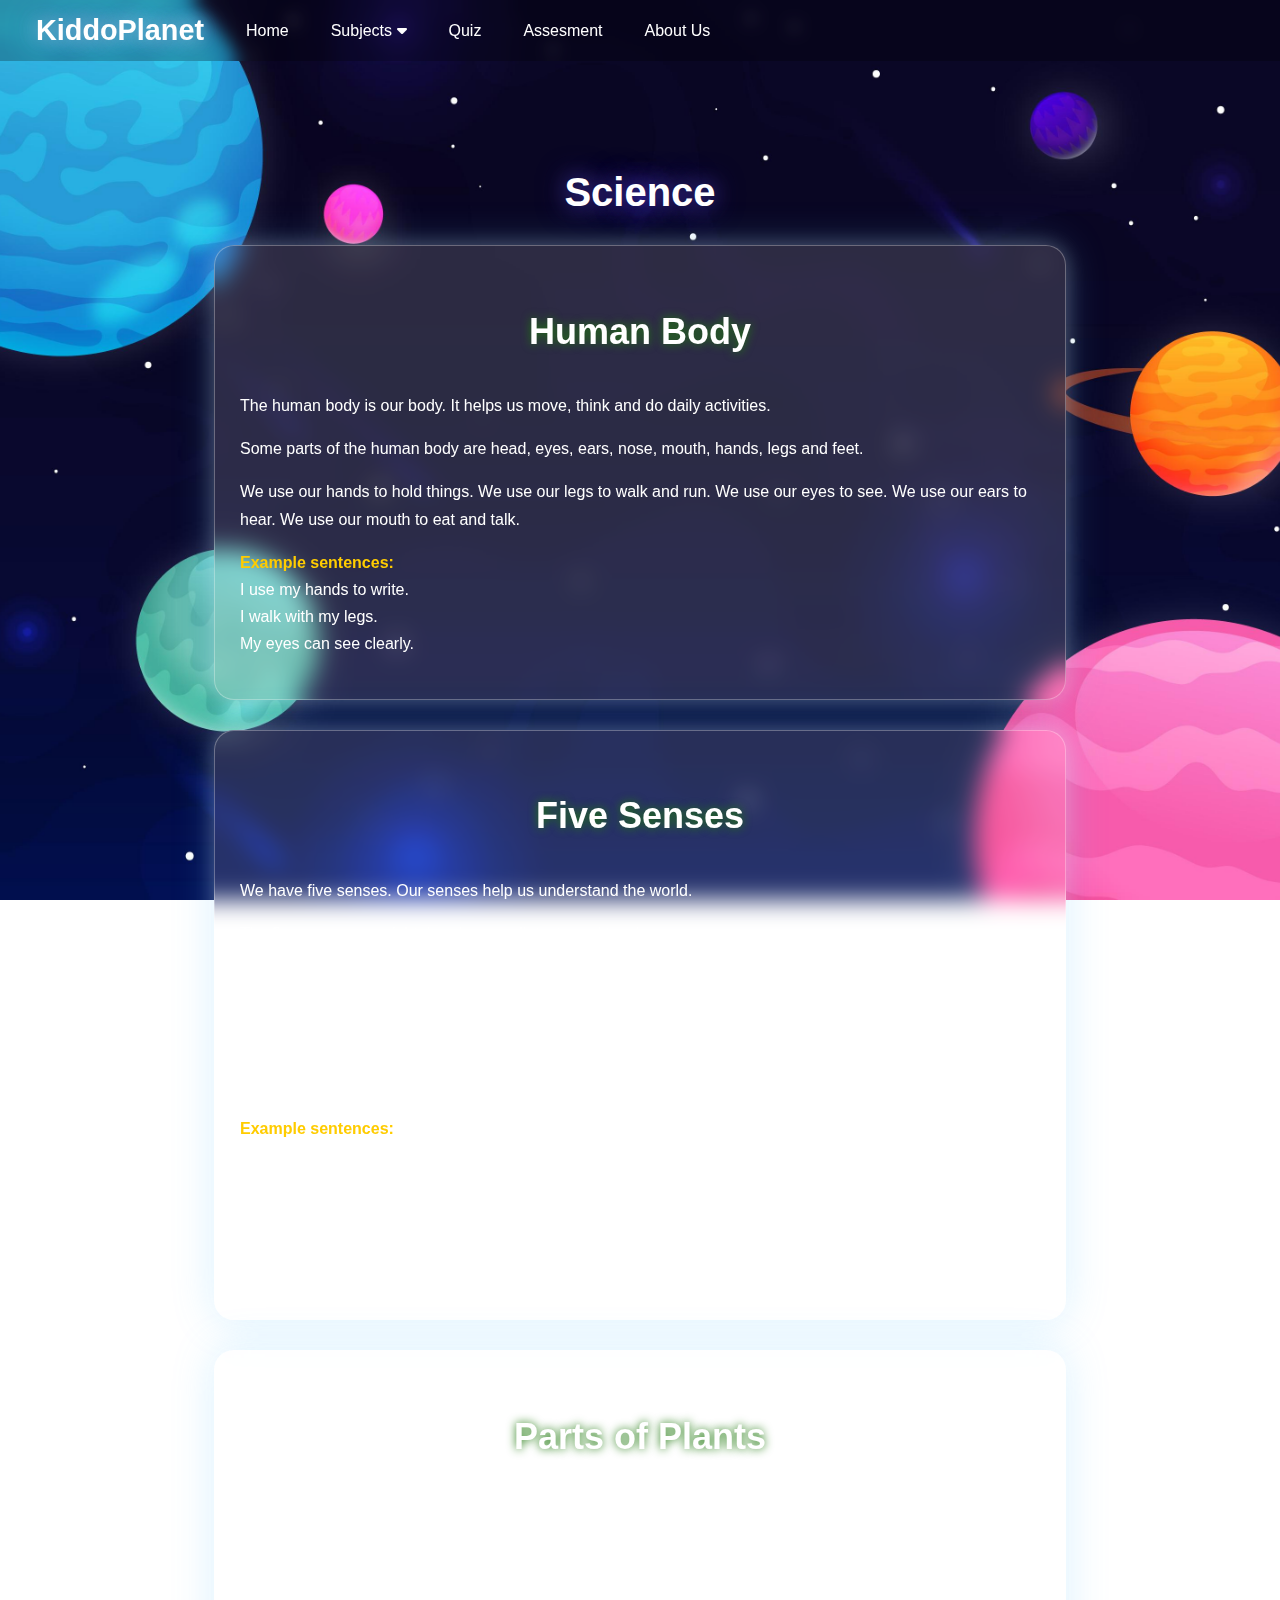
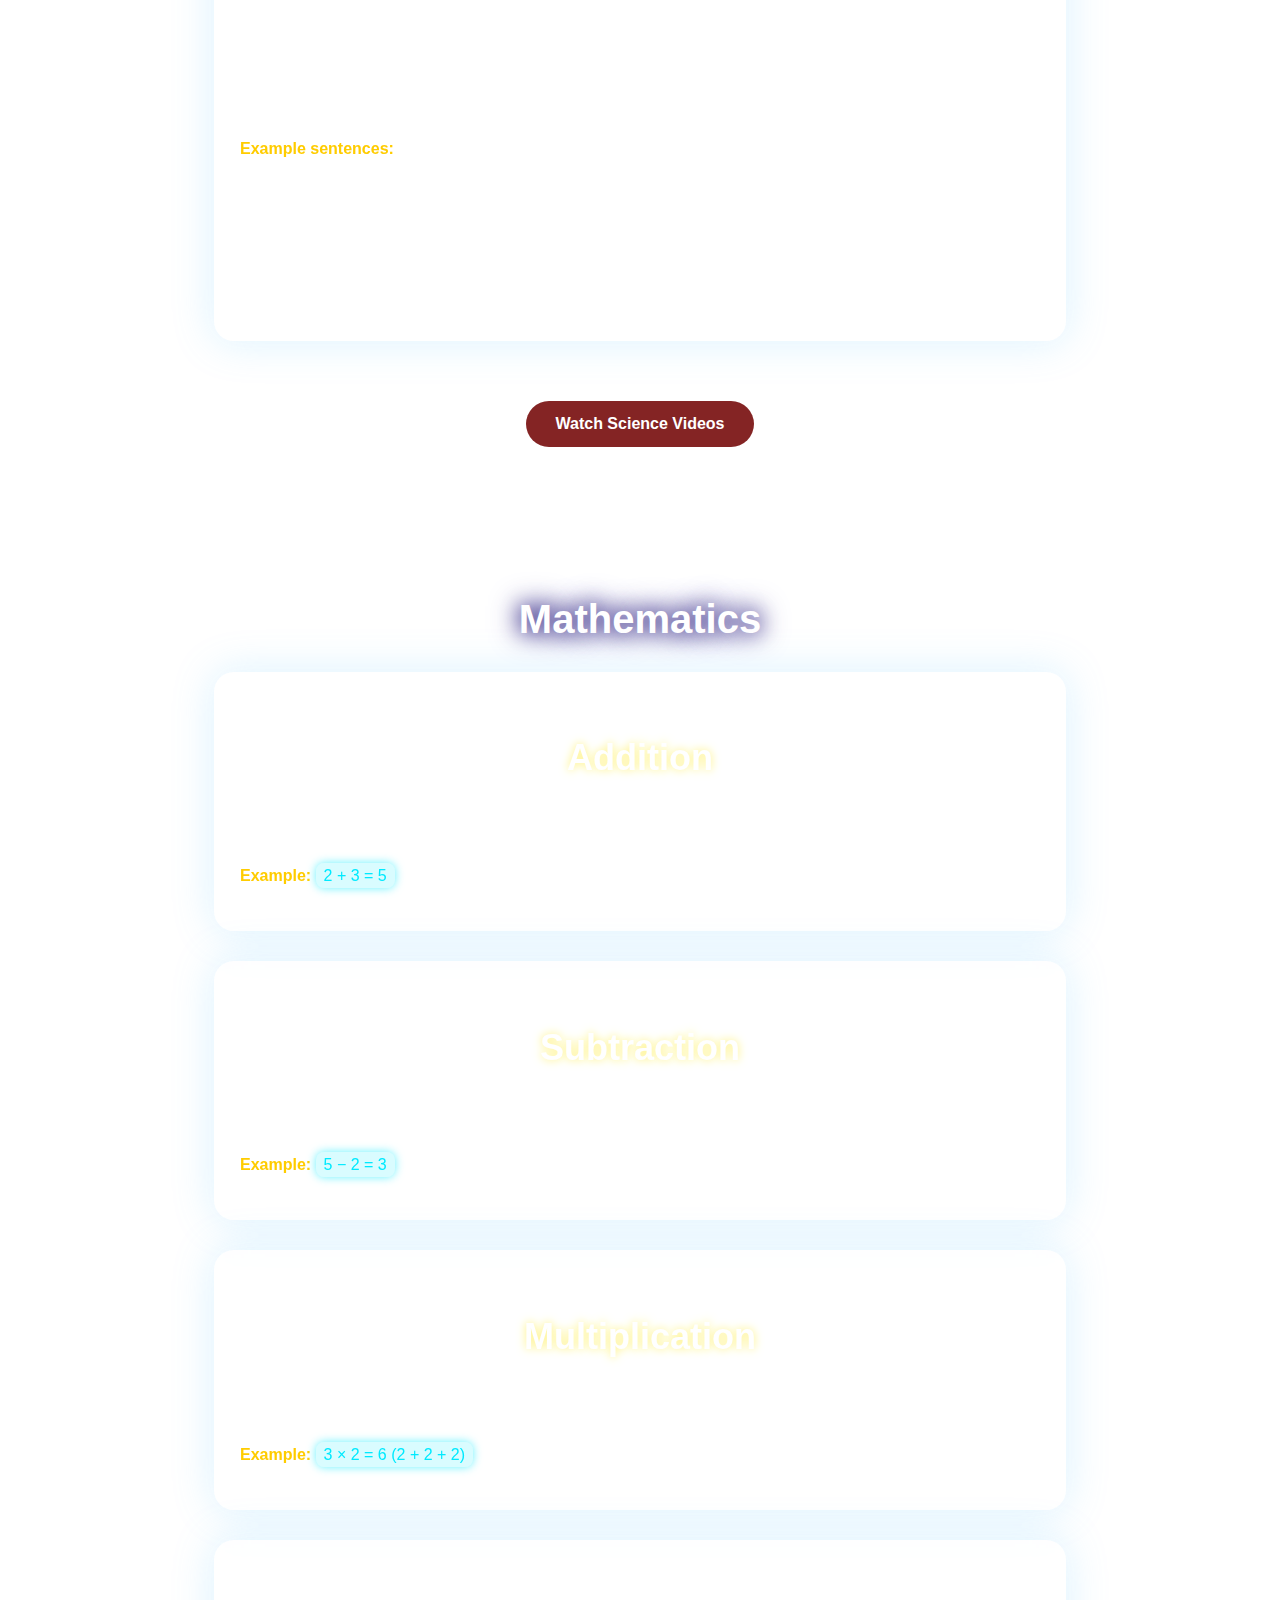
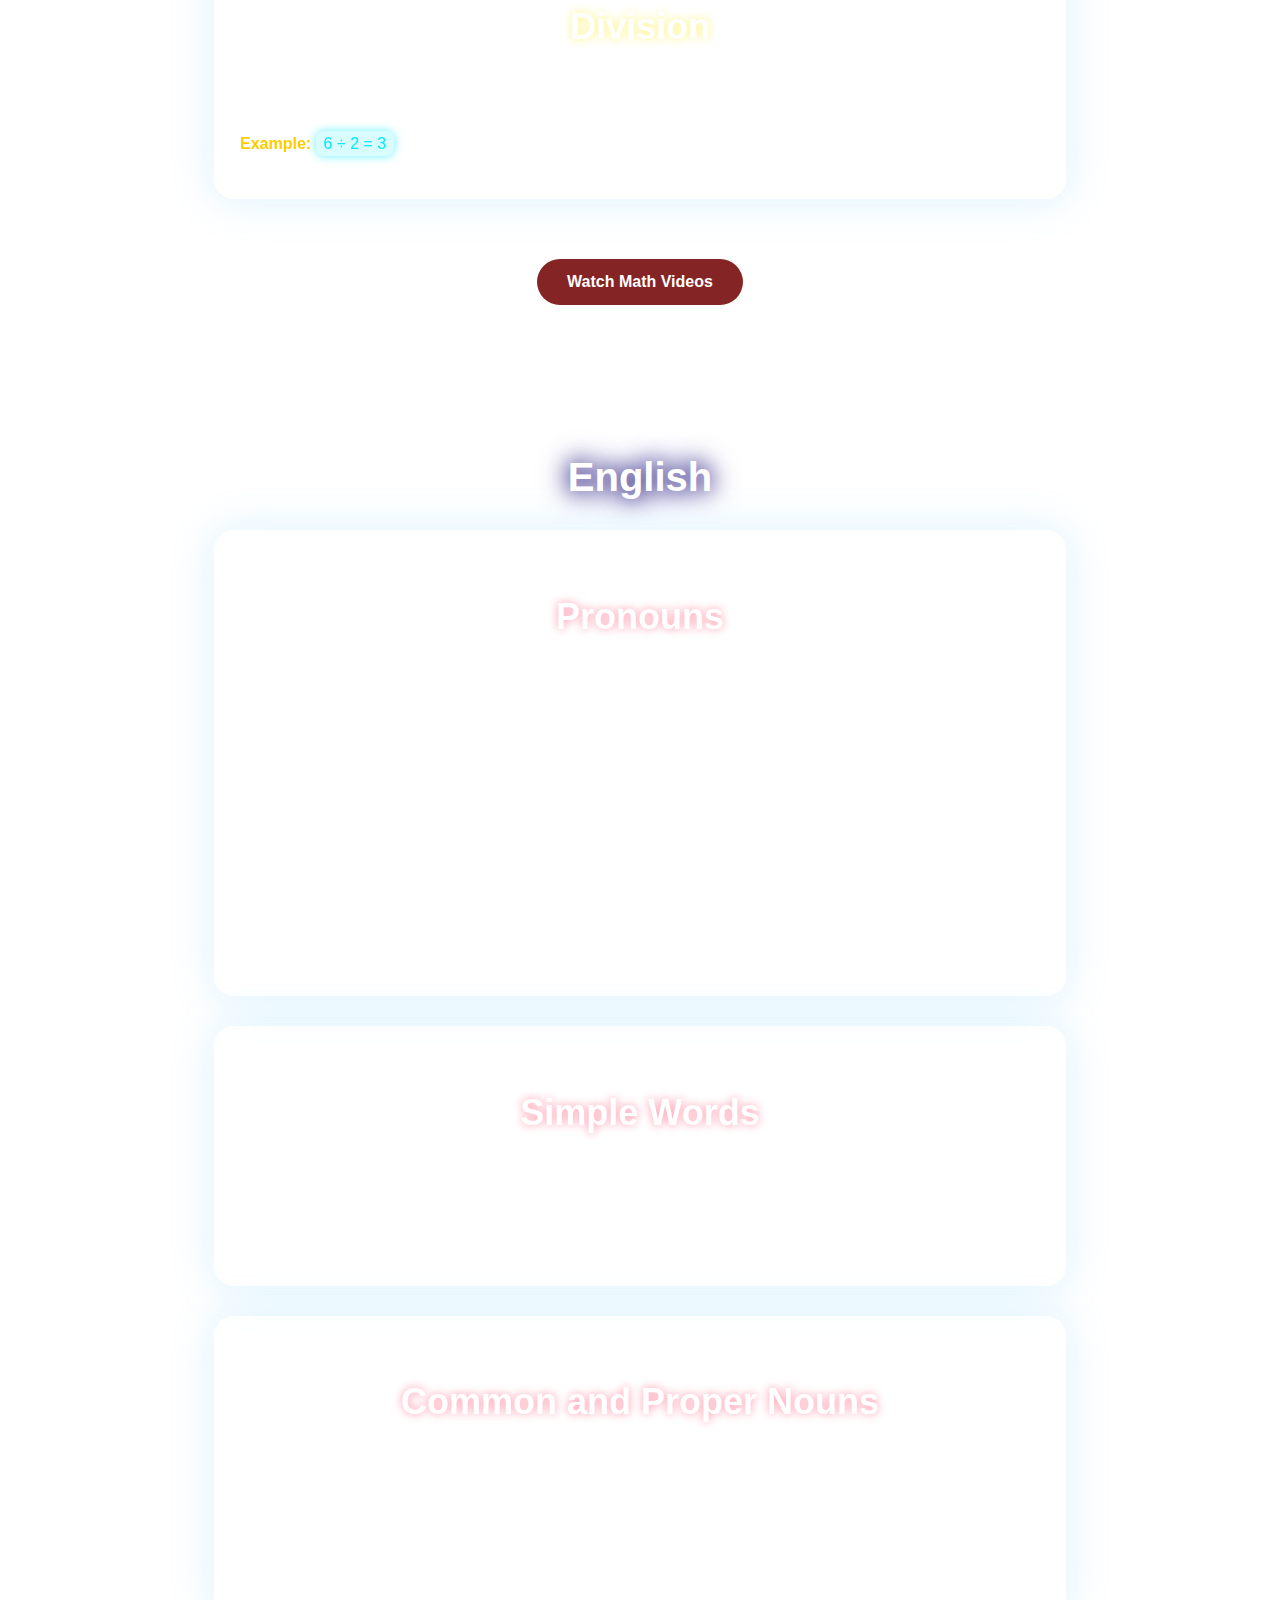
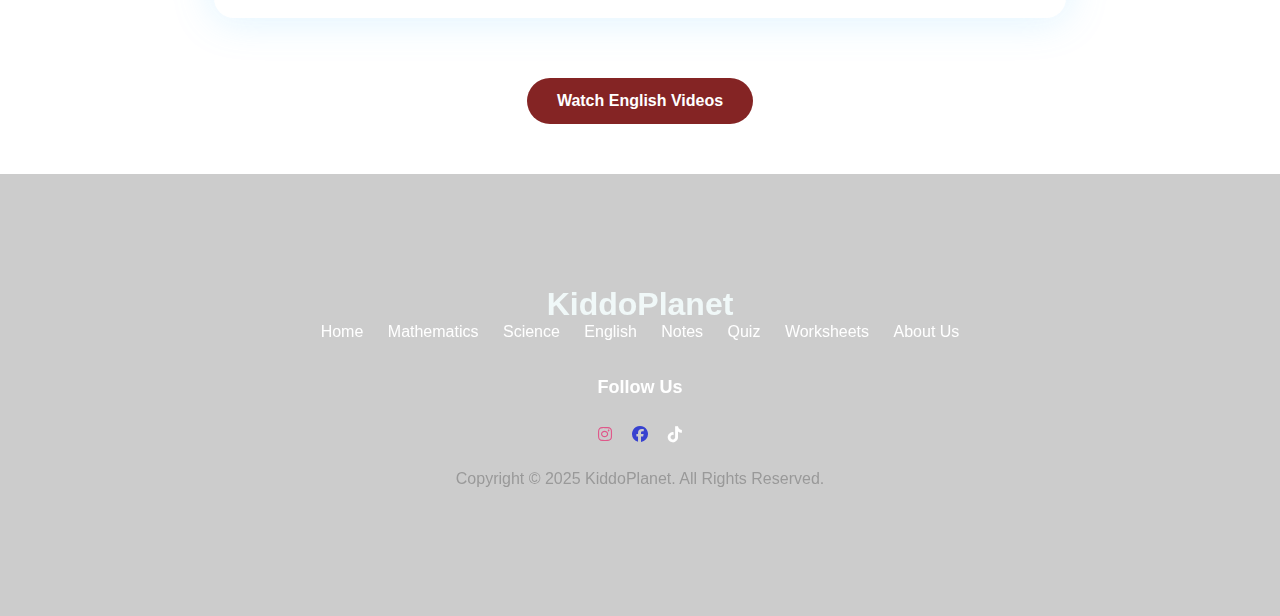
<file: notes.html>
<!DOCTYPE html>
<html lang="en">
    <head>
        <meta charset="UTF-8">
        <title>KiddoPlanet | Notes</title>
        <link rel="icon" type="image/x-icon" href="newFavIcon.png">

        <link rel="stylesheet" href="style.css">
        <link rel="stylesheet" href="https://cdnjs.cloudflare.com/ajax/libs/font-awesome/6.5.1/css/all.min.css">

    </head>
    <body>

    <div class="navbar">
        <div class="logo">KiddoPlanet</div>
        <a href="index.html">Home</a>
        <div class="dropdown">
            <button class="dropbtn">Subjects
                <i class="fa-solid fa-caret-down"></i>
            </button>
            <div class="dropdown-content">
                <a href="notes.html">Notes</a>
                <a href="math.html">Mathematics</a>
                <a href="science.html">Science</a>
                <a href="english.html">English</a>
            </div>
        </div>
        <a href="quiztry.html">Quiz</a>
        <a href="worksheets.html">Assesment</a>
        <a href="AboutUs.html">About Us</a>
    </div>

    <!-- SCIENCE -->
    <section id="science" class="subject-section">
        <h1>Science</h1>

        <div class="notes-card">
            <h2 class="topic-title science">Human Body</h2>
            <p>The human body is our body. It helps us move, think and do daily activities.</p>

            <p>Some parts of the human body are head, eyes, ears, nose, mouth, hands, legs and feet.</p>

            <p>We use our hands to hold things.  
            We use our legs to walk and run.  
            We use our eyes to see.  
            We use our ears to hear.  
            We use our mouth to eat and talk.</p>

            <p><strong><span class="example-label">Example sentences:</strong><br></span>
            I use my hands to write.<br>
            I walk with my legs.<br>
            My eyes can see clearly.</p>
        </div>

        <div class="notes-card">
            <h2 class="topic-title science">Five Senses</h2>
            <p>We have five senses. Our senses help us understand the world.</p>

            <p>The five senses are sight, hearing, smell, taste and touch.</p>

            <p>Sight helps us see. We use our eyes to see.<br>
            Hearing helps us hear sounds. We use our ears to hear.<br>
            Smell helps us smell things. We use our nose to smell.<br>
            Taste helps us taste food. We use our tongue to taste.<br>
            Touch helps us feel things. We use our skin to feel.</p>

            <p><strong><span class="example-label">Example sentences:</strong><br></span>
            I see a rainbow.<br>
            I hear music.<br>
            I smell flowers.<br>
            I taste sweet food.<br>
            I feel something soft.</p>
        </div>

        <div class="notes-card">
            <h2 class="topic-title science">Parts of Plants</h2>
            <p>A plant is a living thing. Plants need water, air and sunlight to grow.</p>

            <p>Parts of a plant are roots, stem, leaves, flowers and fruits.</p>

            <p>Roots grow under the ground. Roots hold the plant and take in water.<br>
            The stem holds the plant upright. It carries water to the leaves.<br>
            Leaves are green. They make food for the plant.<br>
            Flowers are beautiful. They help plants make seeds.<br>
            Fruits have seeds inside.</p>

            <p><strong><span class="example-label">Example sentences:</strong><br></span>
            The roots are under the soil.<br>
            The stem is strong.<br>
            Leaves are green.<br>
            The flower is colourful.<br>
            The fruit is sweet.</p>
        </div>

        <div class="btn-center">
            <a href="science.html" class="subject-btn">Watch Science Videos</a>
        </div>
    </section>

    <!-- MATHEMATICS -->
    <section id="math" class="subject-section">
        <h1>Mathematics</h1>

        <div class="notes-card">
            <h2 class="topic-title math">Addition</h2>
            <p>Addition means putting numbers together. We use addition to find the total.</p>
            <p>
                <span class="example-label">Example:</span>
               <span class="example-value">2 + 3 = 5</span>
            </p>
        </div>

        <div class="notes-card">
            <h2 class="topic-title math">Subtraction</h2>
            <p>Subtraction means taking away. We use subtraction to find how many are left.</p>
            <p>
                <span class="example-label">Example:</span> 
                <span class="example-value">5 − 2 = 3</span>
            </p>
        </div>

        <div class="notes-card">
            <h2 class="topic-title math">Multiplication</h2>
            <p>Multiplication means repeated addition.</p>
            <p>
                <span class="example-label">Example:</span> 
                <span class="example-value">3 × 2 = 6 (2 + 2 + 2)</span>
            </p>
        </div>

        <div class="notes-card">
            <h2 class="topic-title math">Division</h2>
            <p>Division means sharing equally.</p>
            <p>
                <span class="example-label">Example:</span>
                <span class="example-value">6 ÷ 2 = 3</span>
            </p>
        </div>

        <div class="btn-center">
            <a href="math.html" class="subject-btn">Watch Math Videos</a>
        </div>
    </section>

    <!-- ENGLISH -->
    <section id="english" class="subject-section">
        <h1>English</h1>

        <div class="notes-card">
            <h2 class="topic-title english">Pronouns</h2>
            <p>A pronoun is a word used instead of a name.</p>

            <p>Some pronouns are I, you, he, she, it, we and they.</p>

            <p>I is used to talk about myself.<br>
            You is used to talk to someone.<br>
            He is used for a boy.<br>
            She is used for a girl.<br>
            It is used for a thing or an animal.<br>
            We is used for many people together.<br>
            They is used for many people or things.</p>
        </div>

        <div class="notes-card">
            <h2 class="topic-title english">Simple Words</h2>
            <p>Simple words are easy words we use every day.</p>
            <p>Examples: cat, dog, book, bag, ball, sun, eat, run, jump.</p>
        </div>

        <div class="notes-card">
            <h2 class="topic-title english">Common and Proper Nouns</h2>
            <p>A noun is the name of a person, place, animal or thing.</p>

            <p>A common noun is a general name. It does not start with a capital letter.</p>
            <p>A proper noun is a special name. It always starts with a capital letter.</p>
        </div>

        <div class="btn-center">
        <a href="english.html" class="subject-btn">Watch English Videos</a>
        </div>
    </section>

    <!-- Footer -->
    <footer class="footer-16371" style="text-align: center;">
        <div class="container">

            <div class="footer-site-logo mb-3">KiddoPlanet</div>

            <ul class="nav-links mb-3">
                <li><a href="index.html">Home</a></li>
                <li><a href="math.html">Mathematics</a></li>
                <li><a href="science.html">Science</a></li>
                <li><a href="english.html">English</a></li>
                <li><a href="notes.html">Notes</a></li>
                <li><a href="quiztry.html">Quiz</a></li>
                <li><a href="worksheets.html">Worksheets</a></li>
                <li><a href="AboutUs.html">About Us</a></li>
            </ul>
            <br>
            <div class="social mb-3">
                <h3>Follow Us</h3>
                <ul class="list-unstyled">
                    <li class="in"><a href="https://www.instagram.com/kid_doplanet/"><i class="fa-brands fa-instagram"></i></a></li>
                    <li class="fb"><a href="https://www.facebook.com/share/178ubiVxdk/?mibextid=wwXIfr"><i class="fa-brands fa-facebook"></i></a></li>
                    <li class="tw"><a href="https://www.tiktok.com/@kiddoplanet5?_r=1&_t=ZS-92ZUccziG2c"><i class="fa-brands fa-tiktok"></i></a></li>
                </ul>
            </div>

            <div class="copyright">
                <p>Copyright &copy; 2025 KiddoPlanet. All Rights Reserved.</p>
            </div>

        </div>
    </footer>



    </body>
</html>
</file>
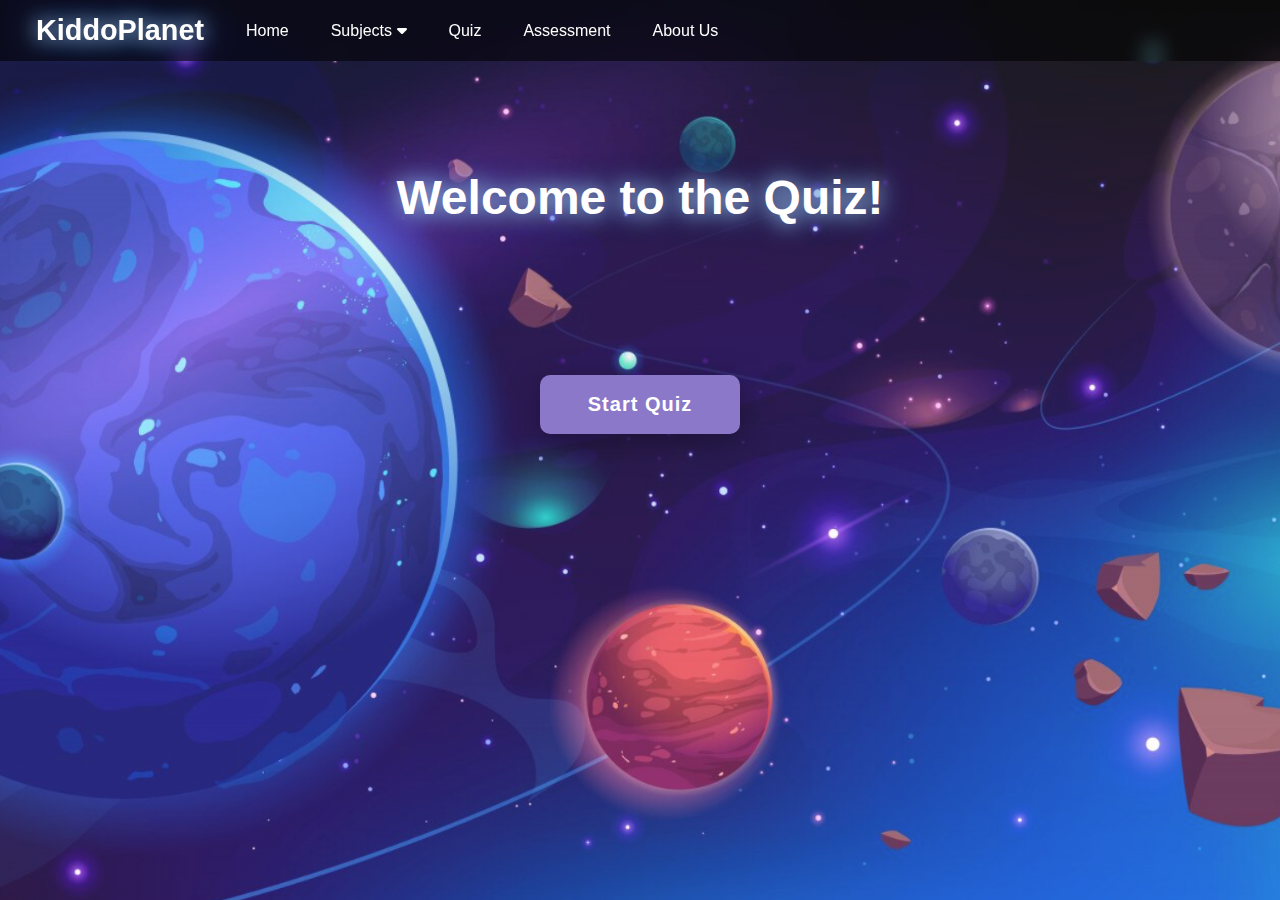
<file: quiz.html>
<!DOCTYPE html>
<html lang="en">
<head>
  <meta charset="UTF-8">
  <title>KiddoPlanet | Quiz</title>
  <link rel="icon" type="image/x-icon" href="newFavIcon.png">
  <meta name="viewport" content="width=device-width, initial-scale=1.0">

  <!-- Audio element -->
   <audio id="bgMusic" src="quizsound.mpeg" loop></audio>
   <audio id="correctSound" src="correct-356013.mp3"></audio>
  <audio id="wrongSound" src="wrong-371146.mp3"></audio>
  


  <!-- Icons  -->
  <link rel="stylesheet" href="https://cdn.jsdelivr.net/npm/bootstrap-icons@1.13.1/font/bootstrap-icons.min.css">
  <link rel="stylesheet" href="https://cdnjs.cloudflare.com/ajax/libs/font-awesome/6.5.1/css/all.min.css">

  <!-- Custom CSS -->
  <link rel="stylesheet" href="quizstyle2.css">
</head>

<body class="main-bg">



  <!-- navbar -->
  <div class="navbar">
    <div class="logo">KiddoPlanet</div>

    <a href="index.html">Home</a>

    <div class="dropdown">
      <button class="dropbtn">
        Subjects <i class="fa-solid fa-caret-down"></i>
      </button>
      <div class="dropdown-content">
        <a href="notes.html">Notes</a>
        <a href="math.html">Mathematics</a>
        <a href="science.html">Science</a>
        <a href="english.html">English</a>
      </div>
    </div>

    <a href="quiztry.html">Quiz</a>
    <a href="worksheets.html">Assessment</a>
    <a href="AboutUs.html">About Us</a>
  </div>

  <!-- start screen -->
  <div class="start-screen" id="startScreen">
    <h1>Welcome to the Quiz!</h1>
    <button id="startBtn" class="start-btn">Start Quiz</button>
  </div>

  <!-- QUIZ -->
  <div class="quiz-container" id="quiz-container">
    <h2 id="quiz-title">Quiz</h2>

    <div id="question">Question</div>

    <div class="options">
      <button class="option-btn"></button>
      <button class="option-btn"></button>
      <button class="option-btn"></button>
      <button class="option-btn"></button>
    </div>

    <button id="next-btn" class="next-btn">Next</button>

    <div id="result"></div>
  </div>

  

  
  <!-- Background sound-->
  <script>
  const music = document.getElementById("bgMusic");

  // When user interacts anywhere, start music once
  document.addEventListener("click", function startMusicOnce() {
    music.play().catch(() => {});
    localStorage.setItem("musicPlaying", "true");
    document.removeEventListener("click", startMusicOnce);
  });
 </script>

  <!-- JS -->
  <script src="quizz.js"></script>
</body>
</html>
</file>
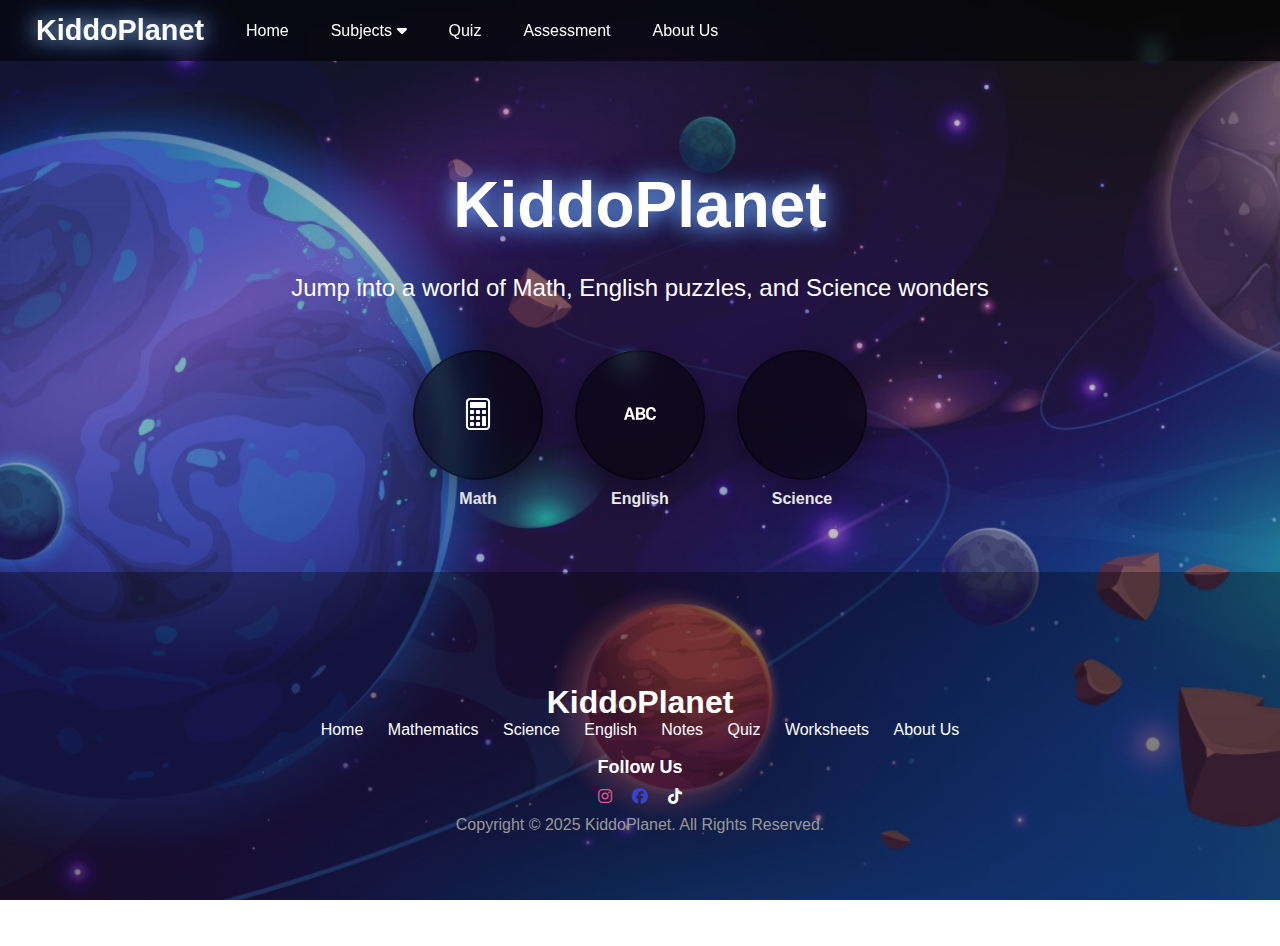
<file: quiztry.html>
<!DOCTYPE html>
<html lang="en">

<head>
  <meta charset="UTF-8">
  <title>Kiddoplanet | Quiz and Notes</title>
  <link rel="icon" type="image/x-icon" href="newFavIcon.png">

  <!-- Icons -->
  <link rel="stylesheet" href="https://cdn.jsdelivr.net/npm/bootstrap-icons@1.13.1/font/bootstrap-icons.min.css">
  <link rel="stylesheet" href="https://cdnjs.cloudflare.com/ajax/libs/font-awesome/6.5.1/css/all.min.css">

  <!-- CSS -->
  <link rel="stylesheet" href="quizstyle.css">
</head>

<body class="main-bg">

  <!-- navbar -->
  <div class="navbar">
    <div class="logo">KiddoPlanet</div>

    <a href="index.html">Home</a>

    <div class="dropdown">
      <button class="dropbtn">
        Subjects <i class="fa-solid fa-caret-down"></i>
      </button>
      <div class="dropdown-content">
        <a href="notes.html">Notes</a>
        <a href="math.html">Mathematics</a>
        <a href="science.html">Science</a>
        <a href="english.html">English</a>
      </div>
    </div>

    <a href="quiztry.html">Quiz</a>
    <a href="worksheets.html">Assessment</a>
    <a href="AboutUs.html">About Us</a>
  </div>

  <!-- main content  -->
  <div class="overlay">
    <h1>KiddoPlanet</h1>
    <p>Jump into a world of Math, English puzzles, and Science wonders</p>

    <div class="subject-buttons">

      <div class="subject-btn">
        <button class="circle-btn" onclick="goToLevel('math')">
          <i class="bi bi-calculator"></i>
        </button>
        <span class="subject-label">Math</span>
      </div>

      <div class="subject-btn">
        <button class="circle-btn" onclick="goToLevel('english')">
          <i class="bi bi-alphabet-uppercase"></i>
        </button>
        <span class="subject-label">English</span>
      </div>

      <div class="subject-btn">
        <button class="circle-btn" onclick="goToLevel('science')">
          <i class="bi bi-beaker-fill"></i>
        </button>
        <span class="subject-label">Science</span>
      </div>

    </div>
  </div>

  <footer class="footer-16371" style="background: rgba(0, 0, 0, 0.5); text-align: center;">
    <div class="container">

      <div class="footer-site-logo mb-3">KiddoPlanet</div>

      <ul class="nav-links mb-3">
        <li><a href="index.html">Home</a></li>
        <li><a href="math.html">Mathematics</a></li>
        <li><a href="science.html">Science</a></li>
        <li><a href="english.html">English</a></li>
        <li><a href="notes.html">Notes</a></li>
        <li><a href="quiztry.html">Quiz</a></li>
        <li><a href="worksheets.html">Worksheets</a></li>
        <li><a href="AboutUs.html">About Us</a></li>
      </ul>

      <br>
      <div class="social mb-3">
        <h3>Follow Us</h3>
        <ul class="list-unstyled">
          <li class="in"><a href="https://www.instagram.com/kid_doplanet/"><i class="fa-brands fa-instagram"></i></a>
          </li>
          <li class="fb"><a href="https://www.facebook.com/share/178ubiVxdk/?mibextid=wwXIfr"><i
                class="fa-brands fa-facebook"></i></a></li>
          <li class="tw"><a href="https://www.tiktok.com/@kiddoplanet5?_r=1&_t=ZS-92ZUccziG2c"><i
                class="fa-brands fa-tiktok"></i></a></li>
        </ul>
      </div>

      <div class="copyright">
        <p>Copyright &copy; 2025 KiddoPlanet. All Rights Reserved.</p>
      </div>

    </div>
  </footer>

  <script>
    function goToLevel(subject) {
      window.location.href = `level.html?subject=${subject}`;
    }
  </script>

</body>

</html>
</file>
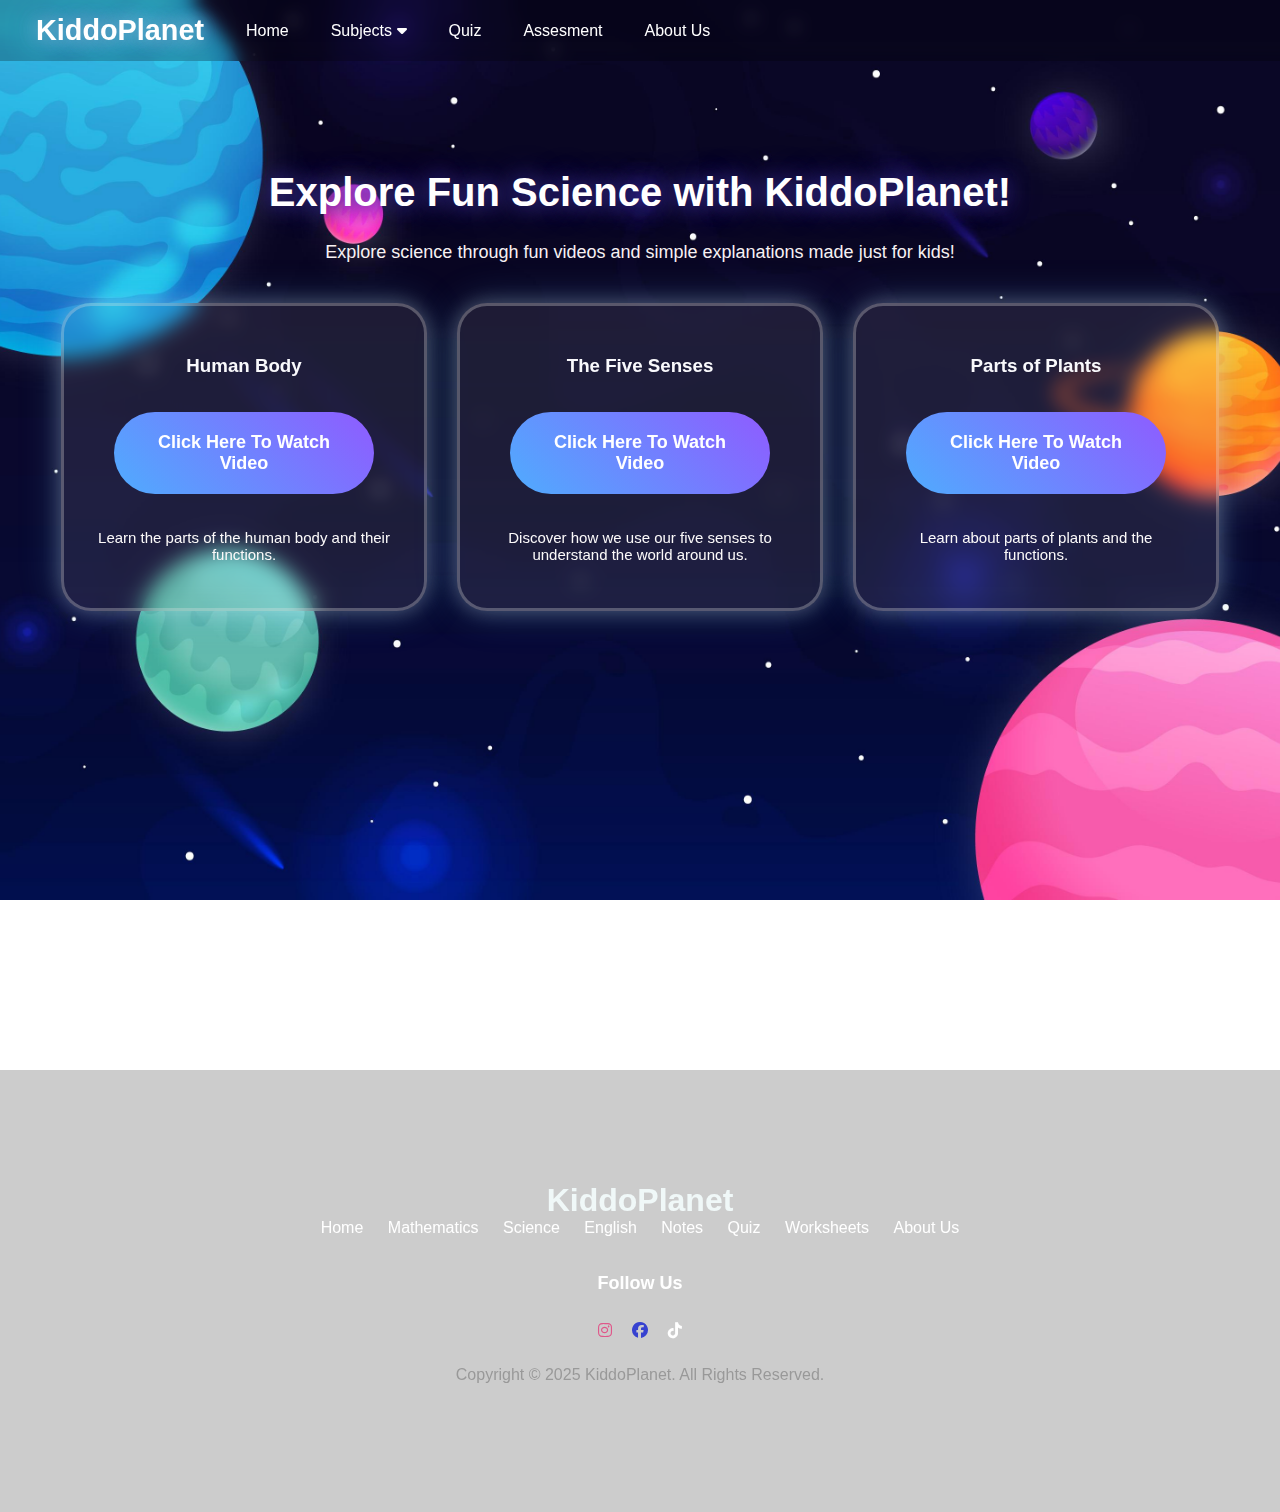
<file: science.html>
<!DOCTYPE html>
<html lang="en">
<head>
  <meta charset="UTF-8">
  <title>Kiddoplanet - Science</title>
  <link rel="icon" type="image/x-icon" href="newFavIcon.png">

  <link rel="stylesheet" href="https://cdnjs.cloudflare.com/ajax/libs/font-awesome/6.5.1/css/all.min.css">

  <link rel="stylesheet" href="style.css">
</head>
<body>
    <div class="navbar">
        <div class="logo">KiddoPlanet</div>
        <a href="index.html">Home</a>
        <div class="dropdown">
            <button class="dropbtn">Subjects
                <i class="fa-solid fa-caret-down"></i>
            </button>
            <div class="dropdown-content">
                <a href="notes.html">Notes</a>
                <a href="math.html">Mathematics</a>
                <a href="science.html">Science</a>
                <a href="english.html">English</a>
            </div>
        </div>
        <a href="quiztry.html">Quiz</a>
        <a href="worksheets.html">Assesment</a>
        <a href="AboutUs.html">About Us</a>
    </div>


<!-- Science Section -->
<section id="science" class="subject-section">
    <h1>Explore Fun Science with KiddoPlanet!</h1>
    <p class="intro-text">
        Explore science through fun videos and simple explanations made just for kids!
    </p>
 

  <div class="video-grid">

    <!-- Video 1 -->
    <div class="video-card">
      <h3>Human Body</h3>
      <a href="https://www.youtube.com/watch?v=SqI-NMDeLa8">Click Here To Watch Video</a>
      <p>Learn the parts of the human body and their functions.</p>
    </div>

    <!-- Video 2 -->
    <div class="video-card">
      <h3>The Five Senses</h3>
      <a href="https://www.youtube.com/watch?v=9nTUZNz49aU">Click Here To Watch Video</a>
      <p>Discover how we use our five senses to understand the world around us.</p>
    </div>

    <!-- Video 3 -->
    <div class="video-card">
      <h3>Parts of Plants</h3>
      <a href="https://www.youtube.com/watch?v=TD60-3rqPXg">Click Here To Watch Video</a>
      <p>Learn about parts of plants and the functions.</p>
    </div>

  </div>
</section>

<footer class="footer-16371" style="text-align: center;">
        <div class="container">

            <div class="footer-site-logo mb-3">KiddoPlanet</div>

            <ul class="nav-links mb-3">
                <li><a href="index.html">Home</a></li>
                <li><a href="math.html">Mathematics</a></li>
                <li><a href="science.html">Science</a></li>
                <li><a href="english.html">English</a></li>
                <li><a href="notes.html">Notes</a></li>
                <li><a href="quiztry.html">Quiz</a></li>
                <li><a href="worksheets.html">Worksheets</a></li>
                <li><a href="AboutUs.html">About Us</a></li>
            </ul>
            <br>
            <div class="social mb-3">
                <h3>Follow Us</h3>
                <ul class="list-unstyled">
                    <li class="in"><a href="https://www.instagram.com/kid_doplanet/"><i class="fa-brands fa-instagram"></i></a></li>
                    <li class="fb"><a href="https://www.facebook.com/share/178ubiVxdk/?mibextid=wwXIfr"><i class="fa-brands fa-facebook"></i></a></li>
                    <li class="tw"><a href="https://www.tiktok.com/@kiddoplanet5?_r=1&_t=ZS-92ZUccziG2c"><i class="fa-brands fa-tiktok"></i></a></li>
                </ul>
            </div>

            <div class="copyright">
                <p>Copyright &copy; 2025 KiddoPlanet. All Rights Reserved.</p>
            </div>

        </div>
    </footer>

</body>
</html>
</file>
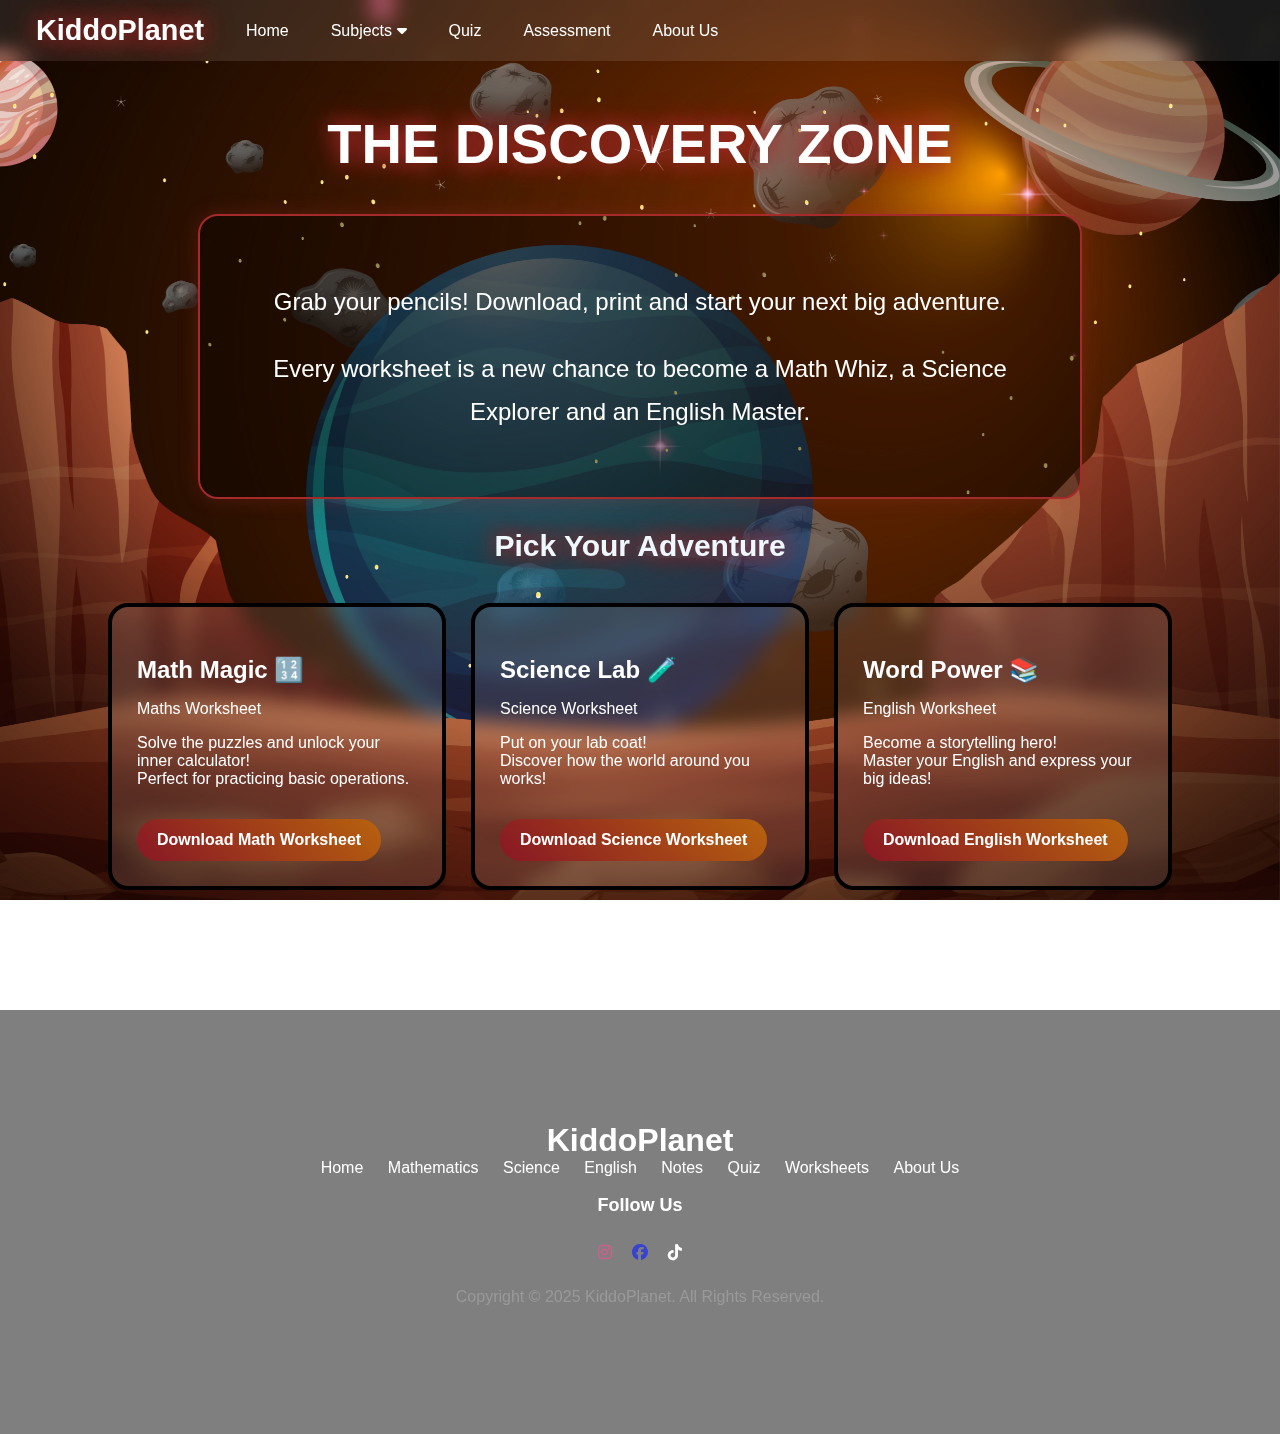
<file: worksheets.html>
<!DOCTYPE html>
<html lang="en">

<head>
    <meta charset="UTF-8">
    <meta name="viewport" content="width=device-width, initial-scale=1.0">
    <title>Discovery Zone</title>
    <link rel="icon" type="image/x-icon" href="newFavIcon.png">
    <link rel="stylesheet" href="worksheetStyle.css">
    <link rel="stylesheet" href="https://cdnjs.cloudflare.com/ajax/libs/font-awesome/6.5.1/css/all.min.css">
</head>

<body>
    <div class="navbar">
        <div class="logo">KiddoPlanet</div>
        <a href="index.html">Home</a>
        <div class="dropdown">
            <button class="dropbtn">Subjects
                <i class="fa-solid fa-caret-down"></i>
            </button>
            <div class="dropdown-content">
                <a href="notes.html">Notes</a>
                <a href="math.html">Mathematics</a>
                <a href="science.html">Science</a>
                <a href="english.html">English</a>
            </div>
        </div>
        <a href="quiztry.html">Quiz</a>
        <a href="worksheets.html">Assessment</a>
        <a href="AboutUs.html">About Us</a>
    </div>


    <h1>THE DISCOVERY ZONE</h1>
    <section id="workExp">
        <p>Grab your pencils! Download, print and start your next big adventure.</p>
        
        <p>Every worksheet is a new chance to become a Math Whiz, a Science Explorer and an English Master.</p>
    </section>

    <p style="color: aliceblue; font-size: 30px; text-align: center; font-weight: bold; text-shadow: 0 0 20px #A52A2A, 0 0 30px #A52A2A;">Pick Your Adventure</p>

    <section id="worksheetContainer">
        <div id="mathsWork">
            <p>Math Magic 🔢</p>
            <p>Maths Worksheet</p>
            <p>Solve the puzzles and unlock your inner calculator!
                <br>Perfect for practicing basic operations.
            </p>
            <a href="Maths Worksheet.pdf" download="Math_Worksheet">
                Download Math Worksheet
            </a>
        </div>

        <div id="scienceWork">
            <p>Science Lab 🧪</p>
            <p>Science Worksheet</p>
            <p>Put on your lab coat!
                <br>Discover how the world around you works!
            </p>
            <a href="Science Worksheet.pdf" download="Science_Worksheet">
                Download Science Worksheet
            </a>
        </div>
        <div id="englishWork">
            <p>Word Power 📚</p>
            <p>English Worksheet</p>
            <p>Become a storytelling hero!
                <br>Master your English and express your big ideas!
            </p>
            <a href="English Worksheet.pdf" download="English_Worksheet">
                Download English Worksheet
            </a>
        </div>
    </section>


    <footer class="footer-16371" style="background: rgba(0, 0, 0, 0.5); text-align: center; margin-top: 120px;">
        <div class="container">

            <div class="footer-site-logo mb-3" style="color: white;">KiddoPlanet</div>

            <ul class="nav-links mb-3">
                <li><a href="index.html">Home</a></li>
                <li><a href="math.html">Mathematics</a></li>
                <li><a href="science.html">Science</a></li>
                <li><a href="english.html">English</a></li>
                <li><a href="notes.html">Notes</a></li>
                <li><a href="quiztry.html">Quiz</a></li>
                <li><a href="worksheets.html">Worksheets</a></li>
                <li><a href="AboutUs.html">About Us</a></li>
            </ul>

            <div class="social mb-3">
                <h3>Follow Us</h3>
                <ul class="list-unstyled">
                    <li class="in"><a href="https://www.instagram.com/kid_doplanet/"><i class="fa-brands fa-instagram"></i></a></li>
                    <li class="fb"><a href="https://www.facebook.com/share/178ubiVxdk/?mibextid=wwXIfr"><i class="fa-brands fa-facebook"></i></a></li>
                    <li class="tw"><a href="https://www.tiktok.com/@kiddoplanet5?_r=1&_t=ZS-92ZUccziG2c"><i class="fa-brands fa-tiktok"></i></a></li>
                </ul>
            </div>

            <div class="copyright">
                <p>Copyright &copy; 2025 KiddoPlanet. All Rights Reserved.</p>
            </div>

        </div>
    </footer>

</body>


</html>
</file>
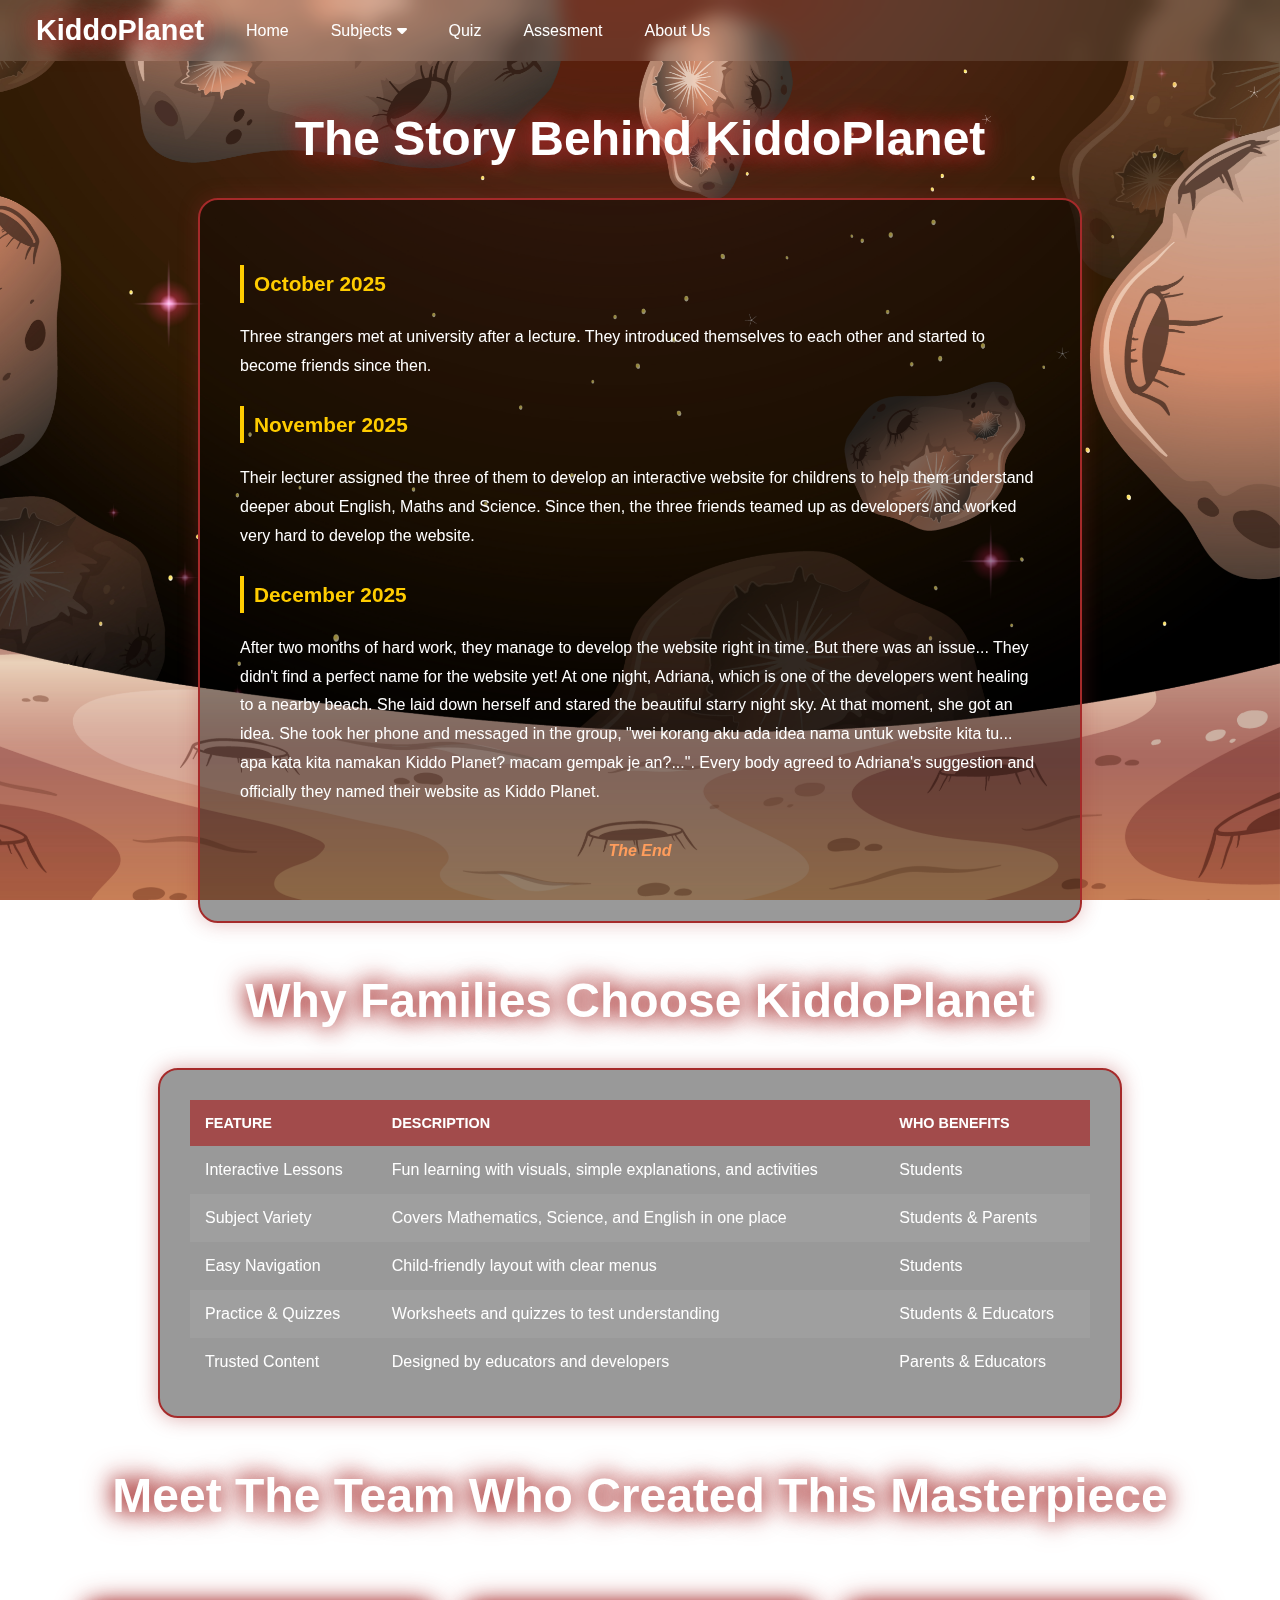
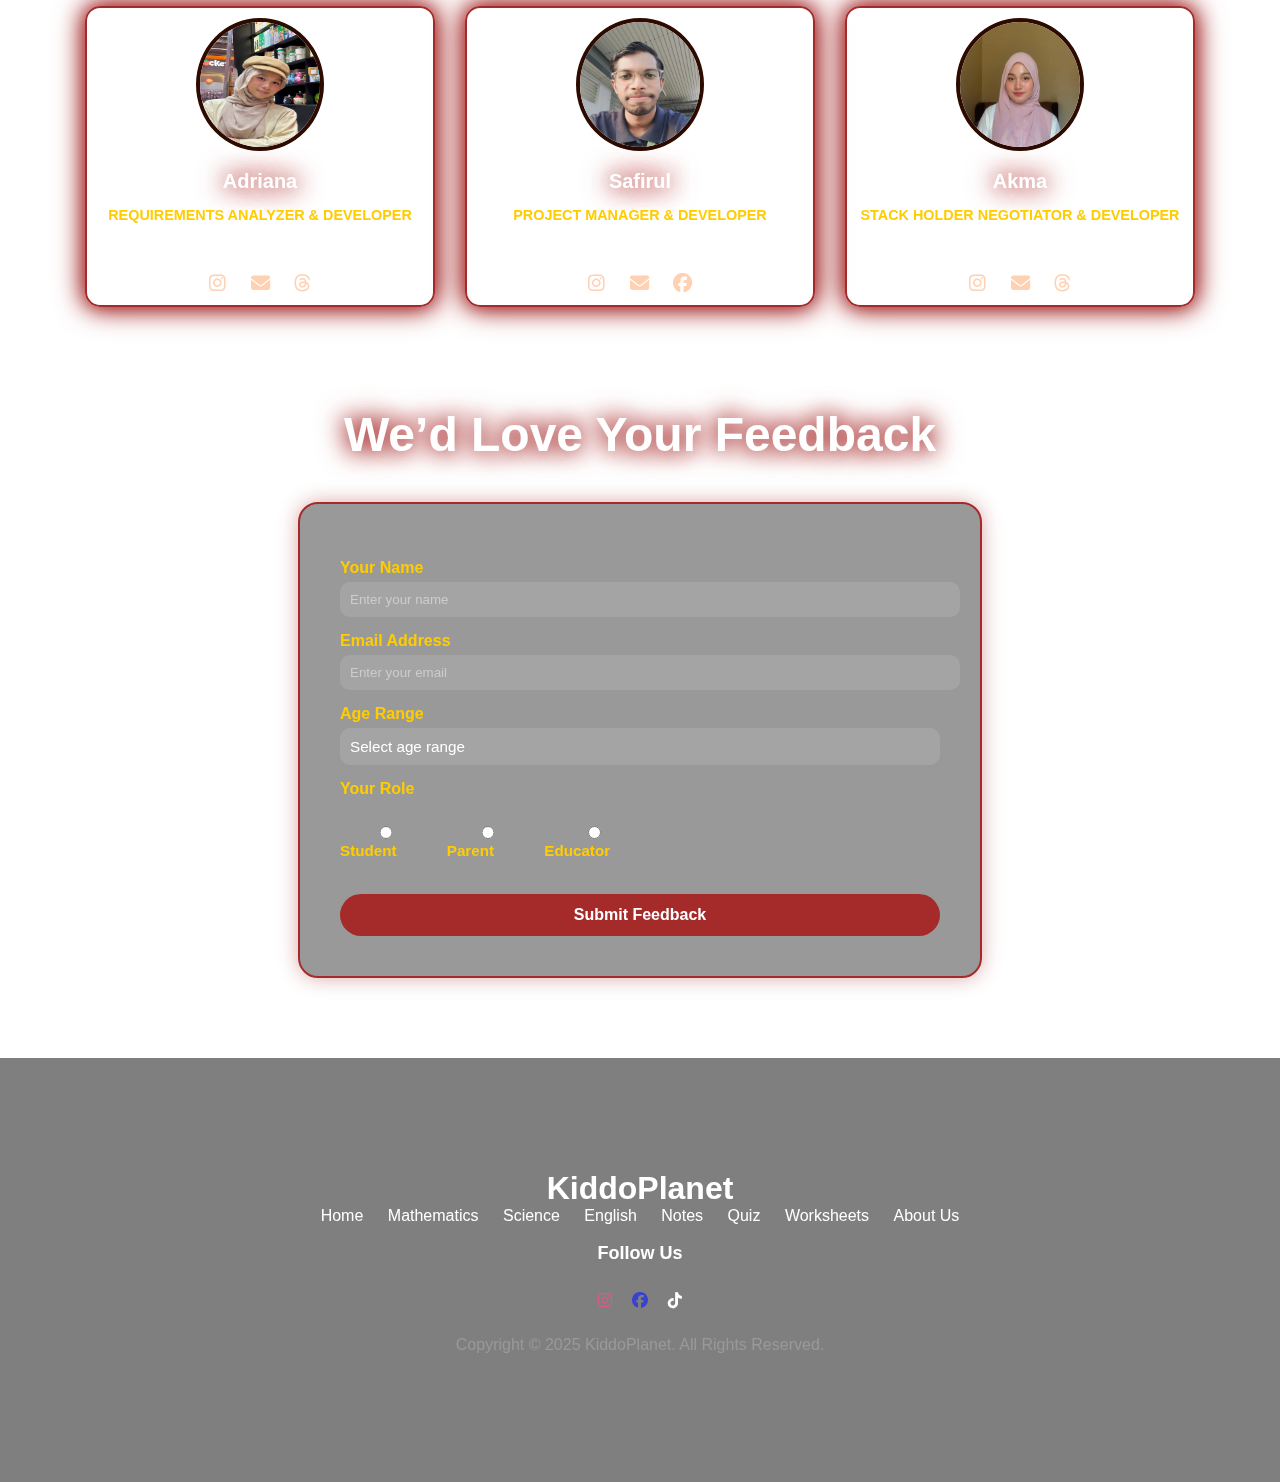
<file: WebDesignAssignmentBaru/AboutUs.html>
<!DOCTYPE html>
<html lang="en">

<head>
    <meta charset="UTF-8">
    <meta name="viewport" content="width=device-width, initial-scale=1.0">
    <title>About Us</title>
    <link rel="icon" type="image/x-icon" href="newFavIcon.png">
    <link rel="stylesheet" href="AboutUs.css">
    <link rel="stylesheet" href="https://cdnjs.cloudflare.com/ajax/libs/font-awesome/6.5.1/css/all.min.css">
</head>

<body>


    <div class="navbar">
        <div class="logo">KiddoPlanet</div>
        <a href="index.html">Home</a>
        <div class="dropdown">
            <button class="dropbtn">Subjects
                <i class="fa fa-caret-down"></i>
            </button>
            <div class="dropdown-content">
                <a href="notes.html">Notes</a>
                <a href="math.html">Mathematics</a>
                <a href="science.html">Science</a>
                <a href="english.html">English</a>
            </div>
        </div>
        <a href="quiztry.html">Quiz</a>
        <a href="worksheets.html">Assesment</a>
        <a href="AboutUs.html">About Us</a>
    </div>




    <h1>The Story Behind KiddoPlanet</h1>

    <section id="flashBack">
        <p class="dateStory">October 2025</p>
        <p>Three strangers met at university after a lecture. They introduced themselves to each other and started to
            become friends since then.</p>

        <p class="dateStory">November 2025</p>
        <p>Their lecturer assigned the three of them to develop an interactive website for childrens to help them
            understand deeper about English, Maths and Science.
            Since then, the three friends teamed up as developers and worked very hard to develop the website.
        </p>

        <p class="dateStory">December 2025</p>
        <p>After two months of hard work, they manage to develop the website right in time. But there was an issue...
            They didn't find a perfect name for the website yet!
            At one night, Adriana, which is one of the developers went healing to a nearby beach. She laid down herself
            and stared the beautiful starry night sky.
            At that moment, she got an idea. She took her phone and messaged in the group, "wei korang aku ada idea nama
            untuk website kita tu... apa kata kita namakan Kiddo Planet? macam gempak je an?...".
            Every body agreed to Adriana's suggestion and officially they named their website as Kiddo Planet.
        </p>

        <p class="theEnd">The End</p>
    </section>

    <h1>Why Families Choose KiddoPlanet</h1>

    <section id="infoTable">
        <table>
            <thead>
                <tr>
                    <th>Feature</th>
                    <th>Description</th>
                    <th>Who Benefits</th>
                </tr>
            </thead>
            <tbody>
                <tr>
                    <td>Interactive Lessons</td>
                    <td>Fun learning with visuals, simple explanations, and activities</td>
                    <td>Students</td>
                </tr>
                <tr>
                    <td>Subject Variety</td>
                    <td>Covers Mathematics, Science, and English in one place</td>
                    <td>Students & Parents</td>
                </tr>
                <tr>
                    <td>Easy Navigation</td>
                    <td>Child-friendly layout with clear menus</td>
                    <td>Students</td>
                </tr>
                <tr>
                    <td>Practice & Quizzes</td>
                    <td>Worksheets and quizzes to test understanding</td>
                    <td>Students & Educators</td>
                </tr>
                <tr>
                    <td>Trusted Content</td>
                    <td>Designed by educators and developers</td>
                    <td>Parents & Educators</td>
                </tr>
            </tbody>
        </table>
    </section>


    <h1>Meet The Team Who Created This Masterpiece</h1>

    <div class="row">
        <div class="column">
            <div class="card">
                <div class="avatar">
                    <img src="AdrianaPicture.jpg" style="width: 120px; height: 125px;">
                </div>
                <h1>Adriana</h1>
                <p class="title">Requirements Analyzer & Developer</p>
                <p>Borak Kacip Software Solutions</p>
                <a href="https://www.instagram.com/n.lyadriana/"><i class="fa-brands fa-instagram"></i></a>
                <a href="mailto:adriana@gmail.com"><i class="fa fa-envelope"></i></a>
                <a href="https://www.threads.com/@n.lyadriana"><i class="fa-brands fa-threads"></i></a>
            </div>
        </div>



        <div class="column">
            <div class="card">
                <div class="avatar">
                    <img src="SafirulPicture.jpg" style="width: 120px; height: 125px;">
                </div>
                <h1>Safirul</h1>
                <p class="title">Project Manager & Developer</p>
                <p>Borak Kacip Software Solutions</p>
                <a href="https://www.instagram.com/safreoxide/"><i class="fa-brands fa-instagram"></i></a>
                <a href="mailto:mohamedsafirul5@gmail.com"><i class="fa fa-envelope"></i></a>
                <a href="https://www.facebook.com/safirul.hassan.77"><i class="fa-brands fa-facebook"></i></a>
            </div>
        </div>



        <div class="column">
            <div class="card">
                <div class="avatar">
                    <img src="AkmaPicture.jpg" style="width: 120px; height: 125px;">
                </div>
                <h1>Akma</h1>
                <p class="title">Stack Holder Negotiator & Developer</p>
                <p>Borak Kacip Software Solutions</p>
                <a href="https://www.instagram.com/kemaaaa._/"><i class="fa-brands fa-instagram"></i></a>
                <a href="mailto:akma@gmail.com"><i class="fa fa-envelope"></i></a>
                <a href="https://www.threads.com/@kemaaaa._"><i class="fa-brands fa-threads"></i></a>
            </div>
        </div>
    </div>


    <h1>We’d Love Your Feedback</h1>

    <section id="feedbackForm">
        <form>
            <label>Your Name</label>
            <input type="text" placeholder="Enter your name" required>

            <label>Email Address</label>
            <input type="email" placeholder="Enter your email" required>

            <label>Age Range</label>
            <select required>
                <option value="">Select age range</option>
                <option>Below 7</option>
                <option>7 - 9</option>
                <option>10 - 12</option>
                <option>Above 12</option>
            </select>

            <label>Your Role</label>
            <div class="radio-group">
                <label><input type="radio" name="role" required> Student</label>
                <label><input type="radio" name="role"> Parent</label>
                <label><input type="radio" name="role"> Educator</label>
            </div>

            <button type="submit">Submit Feedback</button>
        </form>
    </section>


    <footer class="footer-16371" style="background: rgba(0, 0, 0, 0.5); text-align: center;">
        <div class="container">

            <div class="footer-site-logo mb-3">KiddoPlanet</div>

            <ul class="nav-links mb-3">
                <li><a href="index.html">Home</a></li>
                <li><a href="math.html">Mathematics</a></li>
                <li><a href="science.html">Science</a></li>
                <li><a href="english.html">English</a></li>
                <li><a href="notes.html">Notes</a></li>
                <li><a href="quiztry.html">Quiz</a></li>
                <li><a href="worksheets.html">Worksheets</a></li>
                <li><a href="AboutUs.html">About Us</a></li>
            </ul>

            <div class="social mb-3">
                <h3>Follow Us</h3>
                <ul class="list-unstyled">
                    <li class="in"><a href="https://www.instagram.com/kid_doplanet/"><i
                                class="fa-brands fa-instagram"></i></a></li>
                    <li class="fb"><a href="https://www.facebook.com/share/178ubiVxdk/?mibextid=wwXIfr"><i
                                class="fa-brands fa-facebook"></i></a></li>
                    <li class="tw"><a href="https://www.tiktok.com/@kiddoplanet5?_r=1&_t=ZS-92ZUccziG2c"><i
                                class="fa-brands fa-tiktok"></i></a></li>
                </ul>
            </div>

            <div class="copyright">
                <p>Copyright &copy; 2025 KiddoPlanet. All Rights Reserved.</p>
            </div>

        </div>
    </footer>



</body>

</html>
</file>
<file: mainPage.css>
body::before {
    content: "";
    position: fixed;
    top: 0;
    left: 0;
    width: 100%;
    height: 100%;
    background-image: url('mainPageBG.jpg');
    background-size: cover;
    background-repeat: no-repeat;
    background-position: center;
    background-attachment: fixed;
    opacity: 1;
    z-index: -1;
    pointer-events: none;
}


body {
    margin: 0;
    padding: 0;
    font-family: 'Segoe UI', Tahoma, Geneva, Verdana, sans-serif;
    color: white;
    text-align: center;
}

.logo {
    float: left;
    font-size: 1.8rem;
    font-weight: bold;
    color: #fff;
    text-shadow: 0 0 20px #A52A2A, 0 0 30px #A52A2A;
    padding: 14px 16px;
}

.navbar {
    display: flex;
    align-items: center;
    gap: 10px;
    background: rgba(255, 255, 255, 0.1);
    backdrop-filter: blur(10px);
    position: sticky;
    top: 0;
    z-index: 10;
    padding: 0 20px;
}

.navbar a {
    float: left;
    font-size: 16px;
    color: white;
    text-align: center;
    padding: 14px 16px;
    text-decoration: none;
}


.dropdown {
    float: left;
    position: relative;
}

.dropdown .dropbtn {
    font-size: 16px;
    border: none;
    outline: none;
    color: white;
    padding: 14px 16px;
    background-color: inherit;
    font-family: inherit;
    margin: 0;
}

.navbar a:hover,
.dropdown:hover .dropbtn {
    background-color: rgb(132, 36, 36);
    border-radius: 20px;
}

.dropdown-content {
    display: none;
    position: absolute;

    min-width: 160px;
    box-shadow: 0px 8px 16px 0px rgba(0, 0, 0, 0.2);
    z-index: 9999;
    border-radius: 15px;
    backdrop-filter: blur(10px);

    background: rgba(255, 255, 255, 0.15);
    backdrop-filter: blur(12px);
    -webkit-backdrop-filter: blur(12px);

    border-radius: 12px;
    border: 1px solid rgba(255, 255, 255, 0.25);

    box-shadow: 0 8px 32px rgba(0, 0, 0, 0.35);
}


.dropdown-content a {
    float: none;
    color: white;
    padding: 12px 16px;
    text-decoration: none;
    display: block;
    text-align: left;
    top: 100%;

}

.dropdown-content a:hover {
    background-color: #c62323;
}

.dropdown:hover .dropdown-content {
    display: block;
}

.navbar a:hover {
    color: #ffffff;
    text-shadow: 0 0 10px #ffffff;
}


h1 {
    font-size: 3.5rem;
    margin-top: 50px;
    color: #fff;
    text-shadow: 0 0 20px #A52A2A, 0 0 30px #A52A2A;

}

h3 {
    font-weight: 300;
    font-size: 1.4rem;
    line-height: 1.6;
}


#subjectList {
    display: flex;
    justify-content: center;
    gap: 30px;
    flex-wrap: wrap;
    margin-top: 50px;
    padding: 20px;

}

#linkSubject a {
    background-color: #ddd;
    border: none;
    color: black;
    padding: 16px 32px;
    text-align: center;
    font-size: 16px;
    margin: 4px 2px;
    transition: 0.3s;
    border-radius: 20px;
    margin: 10px;
    text-decoration: none;
    font-weight: bold;
}

#linkSubject a:hover {
    box-shadow: 0 0 40px #ff003c;
}

#meetSubject p {
    text-align: center;
    font-size: 25px;
}

#mathsHome,
#scienceHome,
#englishHome {
    background: rgba(255, 255, 255, 0.1);
    backdrop-filter: blur(10px);
    /* Glass effect */
    border: 3px solid;
    border-radius: 30px;
    padding: 30px;
    width: 300px;
    display: flex;
    flex-direction: column;
    justify-content: space-between;
    transition: 0.3s;
    animation: float 4s ease-in-out infinite;
}

/* Specific Border Colors */
#mathsHome {
    border-color: #000000;
    box-shadow: 0 0 15px #000000;
}

#scienceHome {
    border-color: #000000;
    box-shadow: 0 0 15px #000000;
}

#englishHome {
    border-color: #000000;
    box-shadow: 0 0 15px #000000;
}

#mathsHome:hover,
#scienceHome:hover,
#englishHome:hover {
    transform: scale(1.05);
    background: rgba(255, 255, 255, 0.2);
}

#linkSubject a {
    border-radius: 50px;
    background: linear-gradient(45deg, #881725, #b7620e);
    color: white;
    margin-top: auto;
}

/* Floating Animation */
@keyframes float {
    0% {
        transform: translateY(0px);
    }

    50% {
        transform: translateY(-15px);
    }

    100% {
        transform: translateY(0px);
    }
}


#websitePromote {
    display: inline-flex;
    justify-content: space-evenly;
    background: rgba(0, 0, 0, 0.5);
    padding: 40px;
    margin-top: 50px;
    border-radius: 20px;
    margin-bottom: 120px;
    gap: 50px;
    border: 2px solid #a52a2a;
    box-shadow: 0 0 20px rgba(165, 42, 42, 0.3);
}

#websitePromote p strong {
    font-size: 1.2rem;
    color: #fff;
    text-shadow: 0 0 20px #A52A2A, 0 0 30px #A52A2A;
}


#quizWorksheetHome a {
    display: inline-block;
    padding: 20px 40px;
    margin: 20px;
    font-size: 1.5rem;
    font-weight: bold;
    color: white;
    text-decoration: none;
    border-radius: 50px;
    background: linear-gradient(45deg, #881725, #b7620e);
    box-shadow: 0 0 20px rgba(0, 0, 0, 0);
    transition: 0.3s;
}

#quizWorksheetHome a:hover {
    box-shadow: 0 0 40px #ff003c;
    transform: rotate(-3deg) scale(1.1);
}



/*footer*/

.footer-16371 {
    padding: 7rem 0;
    font-family: 'Segoe UI', Tahoma, Geneva, Verdana, sans-serif;

}

.footer-16371 .footer-site-logo {
    text-align: center;
    font-size: 2rem;
    font-weight: 900;
}

.footer-16371 .footer-site-logo a {
    color: #4200ff;
}

.footer-16371 .nav-links {
    padding: 0;
    margin: 0;
}

.footer-16371 .nav-links li {
    display: inline-block;
}

.footer-16371 .nav-links li a {
    padding: 10px;
    color: white;
    padding-top: 10px;
    text-decoration: none;
}

.footer-16371 .nav-links li a:hover {
    text-shadow: 0 0 30px #ff003c;
}

.footer-16371 .social h3 {
    font-weight: bold;
    font-size: 18px;
    color: #ffffff;
}

.footer-16371 .social ul li {
    display: inline-block;
}
.footer-16371 .social ul {
    display: flex;
    justify-content: center;  /* horizontal center */
    padding: 0;
    margin: 0;
}


.footer-16371 .social ul li a {
    display: inline-block;
    padding: 10px;
    
}

.footer-16371 .social ul li.in a {
    color: #df588a;
}

.footer-16371 .social ul li.tw a {
    color: #ffffff;
}

.footer-16371 .social ul li.fb a {
    color: #3742d0;
}

.footer-16371 .social ul li.dr a {
    color: #fa38c1;
}

.footer-16371 .social ul li.pin a {
    color: #dd4d5a;
}

.footer-16371 .copyright {
    color: #999999;
}
</file>
<file: WebDesignAssignmentBaru/mainPage.css>
body::before {
    content: "";
    position: fixed;
    top: 0;
    left: 0;
    width: 100%;
    height: 100%;
    background-image: url('mainPageBG.jpg');
    background-size: cover;
    background-repeat: no-repeat;
    background-position: center;
    background-attachment: fixed;
    opacity: 1;
    z-index: -1;
    pointer-events: none;
}


body {
    margin: 0;
    padding: 0;
    font-family: 'Segoe UI', Tahoma, Geneva, Verdana, sans-serif;
    color: white;
    text-align: center;
}

.logo {
    float: left;
    font-size: 1.8rem;
    font-weight: bold;
    color: #fff;
    text-shadow: 0 0 20px #A52A2A, 0 0 30px #A52A2A;
    padding: 14px 16px;
}

.navbar {
    display: flex;
    align-items: center;
    gap: 10px;
    background: rgba(255, 255, 255, 0.1);
    backdrop-filter: blur(10px);
    position: sticky;
    top: 0;
    z-index: 10;
    padding: 0 20px;
}

.navbar a {
    float: left;
    font-size: 16px;
    color: white;
    text-align: center;
    padding: 14px 16px;
    text-decoration: none;
}


.dropdown {
    float: left;
    position: relative;
}

.dropdown .dropbtn {
    font-size: 16px;
    border: none;
    outline: none;
    color: white;
    padding: 14px 16px;
    background-color: inherit;
    font-family: inherit;
    margin: 0;
}

.navbar a:hover,
.dropdown:hover .dropbtn {
    background-color: rgb(132, 36, 36);
    border-radius: 20px;
}

.dropdown-content {
    display: none;
    position: absolute;

    min-width: 160px;
    box-shadow: 0px 8px 16px 0px rgba(0, 0, 0, 0.2);
    z-index: 9999;
    border-radius: 15px;
    backdrop-filter: blur(10px);

    background: rgba(255, 255, 255, 0.15);
    backdrop-filter: blur(12px);
    -webkit-backdrop-filter: blur(12px);

    border-radius: 12px;
    border: 1px solid rgba(255, 255, 255, 0.25);

    box-shadow: 0 8px 32px rgba(0, 0, 0, 0.35);
}


.dropdown-content a {
    float: none;
    color: white;
    padding: 12px 16px;
    text-decoration: none;
    display: block;
    text-align: left;
    top: 100%;

}

.dropdown-content a:hover {
    background-color: #c62323;
}

.dropdown:hover .dropdown-content {
    display: block;
}

.navbar a:hover {
    color: #ffffff;
    text-shadow: 0 0 10px #ffffff;
}


h1 {
    font-size: 3.5rem;
    margin-top: 50px;
    color: #fff;
    text-shadow: 0 0 20px #A52A2A, 0 0 30px #A52A2A;

}

h3 {
    font-weight: 300;
    font-size: 1.4rem;
    line-height: 1.6;
}


#subjectList {
    display: flex;
    justify-content: center;
    gap: 30px;
    flex-wrap: wrap;
    margin-top: 50px;
    padding: 20px;

}

#linkSubject a {
    background-color: #ddd;
    border: none;
    color: black;
    padding: 16px 32px;
    text-align: center;
    font-size: 16px;
    margin: 4px 2px;
    transition: 0.3s;
    border-radius: 20px;
    margin: 10px;
    text-decoration: none;
    font-weight: bold;
}

#linkSubject a:hover {
    box-shadow: 0 0 40px #ff003c;
}

#meetSubject p {
    text-align: center;
    font-size: 25px;
}

#mathsHome,
#scienceHome,
#englishHome {
    background: rgba(255, 255, 255, 0.1);
    backdrop-filter: blur(10px);
    /* Glass effect */
    border: 3px solid;
    border-radius: 30px;
    padding: 30px;
    width: 300px;
    display: flex;
    flex-direction: column;
    justify-content: space-between;
    transition: 0.3s;
    animation: float 4s ease-in-out infinite;
}

/* Specific Border Colors */
#mathsHome {
    border-color: #000000;
    box-shadow: 0 0 15px #000000;
}

#scienceHome {
    border-color: #000000;
    box-shadow: 0 0 15px #000000;
}

#englishHome {
    border-color: #000000;
    box-shadow: 0 0 15px #000000;
}

#mathsHome:hover,
#scienceHome:hover,
#englishHome:hover {
    transform: scale(1.05);
    background: rgba(255, 255, 255, 0.2);
}

#linkSubject a {
    border-radius: 50px;
    background: linear-gradient(45deg, #881725, #b7620e);
    color: white;
    margin-top: auto;
}

/* Floating Animation */
@keyframes float {
    0% {
        transform: translateY(0px);
    }

    50% {
        transform: translateY(-15px);
    }

    100% {
        transform: translateY(0px);
    }
}


#websitePromote {
    display: inline-flex;
    justify-content: space-evenly;
    background: rgba(0, 0, 0, 0.5);
    padding: 40px;
    margin-top: 50px;
    border-radius: 20px;
    margin-bottom: 120px;
    gap: 50px;
    border: 2px solid #a52a2a;
    box-shadow: 0 0 20px rgba(165, 42, 42, 0.3);
}

#websitePromote p strong {
    font-size: 1.2rem;
    color: #fff;
    text-shadow: 0 0 20px #A52A2A, 0 0 30px #A52A2A;
}


#quizWorksheetHome a {
    display: inline-block;
    padding: 20px 40px;
    margin: 20px;
    font-size: 1.5rem;
    font-weight: bold;
    color: white;
    text-decoration: none;
    border-radius: 50px;
    background: linear-gradient(45deg, #881725, #b7620e);
    box-shadow: 0 0 20px rgba(0, 0, 0, 0);
    transition: 0.3s;
}

#quizWorksheetHome a:hover {
    box-shadow: 0 0 40px #ff003c;
    transform: rotate(-3deg) scale(1.1);
}



/*footer*/

.footer-16371 {
    padding: 7rem 0;
    font-family: 'Segoe UI', Tahoma, Geneva, Verdana, sans-serif;

}

.footer-16371 .footer-site-logo {
    text-align: center;
    font-size: 2rem;
    font-weight: 900;
}

.footer-16371 .footer-site-logo a {
    color: #4200ff;
}

.footer-16371 .nav-links {
    padding: 0;
    margin: 0;
}

.footer-16371 .nav-links li {
    display: inline-block;
}

.footer-16371 .nav-links li a {
    padding: 10px;
    color: white;
    padding-top: 10px;
    text-decoration: none;
}

.footer-16371 .nav-links li a:hover {
    text-shadow: 0 0 30px #ff003c;
}

.footer-16371 .social h3 {
    font-weight: bold;
    font-size: 18px;
    color: #ffffff;
}

.footer-16371 .social ul li {
    display: inline-block;
}
.footer-16371 .social ul {
    display: flex;
    justify-content: center;  /* horizontal center */
    padding: 0;
    margin: 0;
}


.footer-16371 .social ul li a {
    display: inline-block;
    padding: 10px;
    
}

.footer-16371 .social ul li.in a {
    color: #df588a;
}

.footer-16371 .social ul li.tw a {
    color: #ffffff;
}

.footer-16371 .social ul li.fb a {
    color: #3742d0;
}

.footer-16371 .social ul li.dr a {
    color: #fa38c1;
}

.footer-16371 .social ul li.pin a {
    color: #dd4d5a;
}

.footer-16371 .copyright {
    color: #999999;
}
</file>
<file: AboutUs.css>
body::before {
    content: "";
    position: fixed;
    top: 0;
    left: 0;
    width: 100%;
    height: 100%;
    background-image: url('BGabout.jpg');
    background-size: cover;
    background-repeat: no-repeat;
    background-position: center;
    background-attachment: fixed;
    opacity: 1;
    z-index: -1;
    pointer-events: none;
}


.logo {
    float: left;
    font-size: 1.8rem;
    font-weight: bold;
    color: #fff;
    text-shadow: 0 0 20px #A52A2A, 0 0 30px #A52A2A;
    padding: 14px 16px;
}

.navbar {
    display: flex;
    align-items: center;
    gap: 10px;
    background: rgba(255, 255, 255, 0.1);
    backdrop-filter: blur(10px);
    position: sticky;
    top: 0;
    z-index: 10;
    padding: 0 20px;
}

.navbar a {
    float: left;
    font-size: 16px;
    color: white;
    text-align: center;
    padding: 14px 16px;
    text-decoration: none;
}


.dropdown {
    float: left;
    position: relative;
}

.dropdown .dropbtn {
    font-size: 16px;
    border: none;
    outline: none;
    color: white;
    padding: 14px 16px;
    background-color: inherit;
    font-family: inherit;
    margin: 0;
}

.navbar a:hover,
.dropdown:hover .dropbtn {
    background-color: rgb(132, 36, 36);
    border-radius: 20px;
}

.dropdown-content {
    display: none;
    position: absolute;

    min-width: 160px;
    box-shadow: 0px 8px 16px 0px rgba(0, 0, 0, 0.2);
    z-index: 9999;
    border-radius: 15px;
    backdrop-filter: blur(10px);

    background: rgba(255, 255, 255, 0.15);
    backdrop-filter: blur(12px);
    -webkit-backdrop-filter: blur(12px);

    border-radius: 12px;
    border: 1px solid rgba(255, 255, 255, 0.25);

    box-shadow: 0 8px 32px rgba(0, 0, 0, 0.35);
}


.dropdown-content a {
    float: none;
    color: white;
    padding: 12px 16px;
    text-decoration: none;
    display: block;
    text-align: left;
    top: 100%;

}

.dropdown-content a:hover {
    background-color: #c62323;
}

.dropdown:hover .dropdown-content {
    display: block;
}

.navbar a:hover {
    color: #ffffff;
    text-shadow: 0 0 10px #ffffff;
}



body {
    margin: 0;
    padding: 0;
    font-family: 'Segoe UI', Tahoma, Geneva, Verdana, sans-serif;
    color: white;

}


h1 {
    font-size: 3rem;
    margin-top: 50px;
    color: #fff;
    text-shadow: 0 0 20px #A52A2A, 0 0 30px #A52A2A;
    text-align: center;
}

#flashBack {
    background: rgba(0, 0, 0, 0.4);
    border: 2px solid #a52a2a;
    border-radius: 20px;
    margin: 30px auto;
    padding: 40px;
    max-width: 800px;
    line-height: 1.8;
    text-align: left;
    box-shadow: 0 0 20px rgba(165, 42, 42, 0.3);
}

.dateStory {
    color: #ffcc00;
    /* Gold like a star */
    font-weight: bold;
    font-size: 1.3rem;
    margin-top: 25px;
    display: block;
    border-left: 4px solid #ffcc00;
    padding-left: 10px;
}

.theEnd {
    text-align: center;
    font-style: italic;
    color: #ff9d5c;
    margin-top: 30px;
    font-weight: bold;
}


#infoTable {
    max-width: 900px;
    margin: 40px auto;
    background: rgba(0, 0, 0, 0.4);
    border-radius: 20px;
    padding: 30px;
    border: 2px solid #A52A2A;
    box-shadow: 0 0 20px rgba(165, 42, 42, 0.4);
}

#infoTable table {
    width: 100%;
    border-collapse: collapse;
    color: white;
}

#infoTable th,
#infoTable td {
    padding: 15px;
    text-align: left;
}

#infoTable th {
    background: rgba(165, 42, 42, 0.7);
    text-transform: uppercase;
    font-size: 0.9rem;
}

#infoTable tr:nth-child(even) {
    background: rgba(255, 255, 255, 0.05);
}

#infoTable tr:hover {
    background: rgba(255, 204, 0, 0.15);
}



.row {
    display: flex;
    justify-content: center;
    gap: 30px;
    padding: 50px 20px;
    flex-wrap: wrap;
}

.column {
    flex: 1;
    max-width: 350px;
}

.card {
    background: rgba(255, 255, 255, 0.1);
    backdrop-filter: blur(10px);
    border: 2px solid #A52A2A;
    border-radius: 15px;
    padding: 10px;
    box-shadow: 0 0 20px #A52A2A, 0 0 30px #A52A2A;
    transition: 0.3s;
    color: white;
    text-align: center;
}

.card h1 {
    font-size: 20px !important;
}

.card:hover {
    transform: translateY(-10px);
    background: #802312;
    border-color: #ffcc00;
}


.card img {

    border-radius: 50%;
    border: 4px solid #2d0b00;
}

.card h1 {
    font-size: 1.5rem;
    margin: 15px 0 5px 0;
    color: #fff;
}

.title {
    color: #ffcc00;
    font-size: 0.9rem;
    font-weight: bold;
    text-transform: uppercase;
    margin-bottom: 15px;
}

/* Social Media Icons */
.card a {
    text-decoration: none;
    font-size: 1.2rem;
    color: #ffd1b3;
    margin: 0 10px;
    transition: 0.3s;
}

.card a:hover {
    color: #ffcc00;
}


#feedbackForm {
    max-width: 600px;
    margin: 40px auto 80px;
    background: rgba(0, 0, 0, 0.4);
    border-radius: 20px;
    padding: 40px;
    border: 2px solid #A52A2A;
    box-shadow: 0 0 20px rgba(165, 42, 42, 0.4);
}

#feedbackForm select {
    width: 100%;
    padding: 10px 15px;
    border-radius: 10px;
    border: 1px solid rgba(255, 255, 255, 0.3);
    outline: none;

    background: rgba(255, 255, 255, 0.1);
    color: white;
    font-size: 0.95rem;

    appearance: none;            /* Remove default arrow */
    -webkit-appearance: none;
    -moz-appearance: none;

    background-image: url("data:image/svg+xml,%3Csvg fill='white' height='20' viewBox='0 0 24 24' width='20' xmlns='http://www.w3.org/2000/svg'%3E%3Cpath d='M7 10l5 5 5-5z'/%3E%3C/svg%3E");
    background-repeat: no-repeat;
    background-position: right 15px center;
    background-size: 18px;
}

#feedbackForm option {
    background: #2b0d0d;
    color: white;
}



#feedbackForm label {
    display: block;
    margin: 15px 0 5px;
    font-weight: bold;
    color: #ffcc00;
}

#feedbackForm input,
#feedbackForm select {
    width: 100%;
    padding: 10px;
    border-radius: 10px;
    border: none;
    outline: none;
    background: rgba(255, 255, 255, 0.1);
    color: white;
}

#feedbackForm input::placeholder {
    color: #cccccc;
}

.radio-group {
    margin-top: 10px;
    display: flex;
    gap: 25px;
}

.radio-group label {
    display: flex;
    align-items: center;
    gap: 8px;
    cursor: pointer;
    font-size: 0.95rem;
    color: white;
}


#feedbackForm button {
    margin-top: 30px;
    width: 100%;
    padding: 12px;
    background: #A52A2A;
    border: none;
    border-radius: 25px;
    color: white;
    font-size: 1rem;
    font-weight: bold;
    cursor: pointer;
    transition: 0.3s;
}

#feedbackForm button:hover {
    background: #ffcc00;
    color: black;
}




/*footer*/

.footer-16371 {
    padding: 7rem 0;
    font-family: 'Segoe UI', Tahoma, Geneva, Verdana, sans-serif;

}


.footer-16371 .footer-site-logo {
    text-align: center;
    font-size: 2rem;
    font-weight: 900;
}

.footer-16371 .footer-site-logo a {
    color: #4200ff;
}

.footer-16371 .nav-links {
    padding: 0;
    margin: 0;
}

.footer-16371 .nav-links li {
    display: inline-block;
}

.footer-16371 .social ul {
    display: flex;
    justify-content: center;
    /* horizontal center */
    padding: 0;
    margin: 0;
}


.footer-16371 .nav-links li a {
    padding: 10px;
    color: white;
    padding-top: 10px;
    text-decoration: none;
}

.footer-16371 .nav-links li a:hover {
    text-shadow: 0 0 30px #ff003c;
}

.footer-16371 .social h3 {
    font-weight: bold;
    font-size: 18px;
    color: #ffffff;
}

.footer-16371 .social ul li {
    display: inline-block;
}

.footer-16371 .social ul li a {
    display: inline-block;
    padding: 10px;
}

.footer-16371 .social ul li.in a {
    color: #df588a;
}

.footer-16371 .social ul li.tw a {
    color: #ffffff;
}

.footer-16371 .social ul li.fb a {
    color: #3742d0;
}

.footer-16371 .social ul li.dr a {
    color: #fa38c1;
}

.footer-16371 .social ul li.pin a {
    color: #dd4d5a;
}

.footer-16371 .copyright {
    color: #999999;
}
</file>
<file: style.css>
.logo {
    float: left;
    font-size: 1.8rem;
    font-weight: bold;
    color: #fff;
    text-shadow: 0 0 20px #9ebad8, 0 0 30px #3e80d0;
    padding: 14px 16px;
}

.navbar {
    display: flex;
    align-items: center;
    gap: 10px;
    background: rgba(0, 0, 0, 0.25);
    backdrop-filter: blur(8px);
    position: fixed;
    top: 0;
    left: 0;
    width: 100%;
    z-index: 9999;
    padding: 0 20px;
}

.navbar a {
    float: left;
    font-size: 16px;
    color: white;
    text-align: center;
    padding: 14px 16px;
    text-decoration: none;
}


.dropdown {
    float: left;
    position: relative;
}

.dropdown .dropbtn {
    font-size: 16px;
    border: none;
    outline: none;
    color: white;
    padding: 14px 16px;
    background-color: inherit;
    font-family: inherit;
    margin: 0;
}

.navbar a:hover,
.dropdown:hover .dropbtn {
    background-color: rgb(114, 181, 248);
    border-radius: 20px;
}

.dropdown-content {
    display: none;
    position: absolute;

    min-width: 160px;
    box-shadow: 0px 8px 16px 0px rgba(0, 0, 0, 0.2);
    z-index: 9999;
    border-radius: 15px;
    backdrop-filter: blur(10px);

    background: rgba(255, 255, 255, 0.15);
    backdrop-filter: blur(12px);
    -webkit-backdrop-filter: blur(12px);

    border-radius: 12px;
    border: 1px solid rgba(255, 255, 255, 0.25);

    box-shadow: 0 8px 32px rgba(0, 0, 0, 0.35);
}


.dropdown-content a {
    float: none;
    color: white;
    padding: 12px 16px;
    text-decoration: none;
    display: block;
    text-align: left;
    top: 100%;

}

.dropdown-content a:hover {
    background-color: rgb(114, 181, 248);
}

.dropdown:hover .dropdown-content {
    display: block;
}

.navbar a:hover {
    color: #ffffff;
    text-shadow: 0 0 10px #ffffff;
}

.notes-card {
    background: rgba(255, 255, 255, 0.15);
    backdrop-filter: blur(12px);
    border-radius: 20px;
    -webkit-backdrop-filter: blur(12px);

    padding: 25px;
    margin: 30px auto;
    max-width: 800px;

     border: 1px solid rgba(255, 255, 255, 0.3);

    /* GLOW */
    box-shadow:
        0 0 20px rgba(255, 255, 255, 0.25),
        0 0 40px rgba(100, 200, 255, 0.25);

    transition: all 0.3s ease;

    color: white;
    line-height: 1.7;
    font-family: 'Segoe UI', Tahoma, Geneva, Verdana, sans-serif;
}

body {
    margin: 0;
    padding-top: 70px; /* give space for navbar fixed */
    background-image: url("bg-planet.jpg");
    background-size: cover;
    background-position: center;
    background-repeat: no-repeat;
    background-attachment: fixed;
    font-family: 'Segoe UI', Tahoma, Geneva, Verdana, sans-serif;
}


.topic-title {
    text-align: center;
    font-size: 36px;
    margin-bottom: 30px;
}


/* color for each subject */
.topic-title.science {
    text-shadow: 0 0 10px #20790e;
    color: #fff;  
}

.topic-title.math {
    text-shadow: 0 0 10px #fff176;
    color: white;
}

.topic-title.english {
    text-shadow: 0 0 10px #ff8fa3;
    color: #fff; 
}

.example-label {
    color: #ffcc00;         
    font-weight: bold;
}

.example-value {
    color: #00eaff;          
    background: rgba(0, 234, 255, 0.15);
    padding: 4px 8px;
    border-radius: 8px;
    box-shadow: 0 0 10px rgba(0, 234, 255, 0.6);
}

.video-card a{
    text-decoration: none;
    display: inline-block;
    padding: 20px 40px;
    margin: 20px;
    font-size: 18px;
    font-weight: bold;
    color: white;
    text-decoration: none;
    border-radius: 50px;
    background: linear-gradient(45deg, #4facfe, #8f5bff);
    box-shadow: 0 0 20px rgba(0, 0, 0, 0);
    transition: 0.3s;
}

.video-card a:hover{
    box-shadow: 0 0 40px #3b82f6;
}


.subject-btn {
    display: inline-block;
    margin-top: 30px;
    padding: 14px 30px;
    background: rgb(132, 36, 36);
    color: white;
    text-decoration: none;
    border-radius: 30px;
    font-weight: bold;
    transition: 0.3s;
}

.btn-center {
    display: flex;
    justify-content: center;
    margin-top: 20px;
}

.subject-btn:hover {
    background: #c62323;
    transform: scale(1.05);
}


.subject-section {
    min-height: 100vh;
    padding: 50px 20px;
    background-size: cover;
    background-position: center;
    background-repeat: no-repeat;
    position: relative;
    overflow: visible;
    z-index: 1;
    font-family: 'Segoe UI', Tahoma, Geneva, Verdana, sans-serif;
}

.intro-text {
    text-align: center;
    max-width: 700px;
    margin: 10px auto 40px;
    font-size: 18px;
}

/* Section English */

#english h1 {
    font-size:2.5rem;
    color: #fff;
    text-align: center;
    margin-top: 50px;
    text-shadow: 0 0 20px #362b88, 0 0 30px #362b88;
}

#english .intro-text {
    color: #fcfcfc;
}

/* Science Section */
#science h1 {
    font-size:2.5rem;
    color: #fff;
    text-align: center; 
    margin-top: 50px;
    text-shadow: 0 0 20px #362b88, 0 0 30px #362b88;
}

#science .intro-text {
    color: #f7f1f3;
}

#math h1 {
    font-size:2.5rem;
    color: #fff;
    text-align: center; 
    margin-top: 50px;
    text-shadow: 0 0 20px #362b88, 0 0 30px #362b88;
}

#math .intro-text {
    color: #f0f8f8;
}


/* Video Grid */
.video-grid {
    display: flex;
    flex-wrap: wrap;
    justify-content: center;
    gap: 30px;
}

.video-card {
    background: rgba(225, 225, 225, 0.1);
    backdrop-filter: blur(10px);
    -webkit-backdrop-filter: blur(10px);
    padding: 30px;
    border: 3px solid rgba(225, 225, 225, 0.3);
    border-radius: 30px;
    width: 300px;
    text-align: center;
    box-shadow: 
        0 0 20px rgba(255, 255, 255, 0.25),
        0 0 40px rgba(100, 200, 255, 0.25);

    transition: all 0.3s ease;
    transition: transform 0.3s ease, box-shadow 0.3s ease;
    animation: float 4s ease-in-out infinite;
}

.video-card h3 {
    color: #f9f9fc;
    margin-bottom: 15px;
}

.video-card iframe {
    width: 100%;
    height: 170px;
    border-radius: 10px;
    margin-bottom: 15px;
}

.video-card p {
    font-size: 15px;
    color: #fcfafa;   
    margin-top: 15px;
}

/* Hover Effect */
.video-card:hover {
    transform: translateY(-10px);
    box-shadow: 0 8px 15px rgba(0,0,0,0.2);
}

/* Responsive */
@media (max-width: 1000px) {
  .video-card {
     max-width: 45%;
  }
}

@media (max-width: 650px) {
  .video-card {
     max-width: 90%;
  }
}

/*footer*/

.footer-16371 {
    padding: 7rem 0;
    font-family: 'Segoe UI', Tahoma, Geneva, Verdana, sans-serif;
    background: rgba(0, 0, 0, 0.2); /* glass gelap sikit */
    backdrop-filter: blur(10px);
    -webkit-backdrop-filter: blur(10px);
}

.footer-16371 .footer-site-logo {
    text-align: center;
    font-size: 2rem;
    font-weight: 900;
    color: #f0f8f8;
}

.footer-16371 .footer-site-logo a {
    color: #4200ff;
}

.footer-16371 .nav-links {
    padding: 0;
    margin: 0;
}

.footer-16371 .nav-links li {
    display: inline-block;
}

.footer-16371 .nav-links li a {
    padding: 10px;
    color: white;
    padding-top: 10px;
    text-decoration: none;
}

.footer-16371 .nav-links li a:hover {
    text-shadow: 0 0 30px #fdfdfd;
}

.footer-16371 .social h3 {
    font-weight: bold;
    font-size: 18px;
    color: #ffffff;
}

.footer-16371 .social ul li {
    display: inline-block;
}
.footer-16371 .social ul {
    display: flex;
    justify-content: center;  /* horizontal center */
    padding: 0;
    margin: 0;
}


.footer-16371 .social ul li a {
    display: inline-block;
    padding: 10px;
    
}

.footer-16371 .social ul li.in a {
    color: #df588a;
}

.footer-16371 .social ul li.tw a {
    color: #ffffff;
}

.footer-16371 .social ul li.fb a {
    color: #3742d0;
}

.footer-16371 .social ul li.dr a {
    color: #fa38c1;
}

.footer-16371 .social ul li.pin a {
    color: #dd4d5a;
}

.footer-16371 .copyright {
    color: #999999;
}
</file>
<file: worksheetStyle.css>
body::before {
    content: "";
    position: fixed;
    top: 0;
    left: 0;
    width: 100%;
    height: 100%;
    background-image: url('worksheetBackground.jpg');
    background-size: cover;
    background-repeat: no-repeat;
    background-position: center;
    background-attachment: fixed;
    opacity: 1;
    z-index: -1;
    pointer-events: none;
}


body {
    margin: 0;
    padding: 0;
    font-family: 'Segoe UI', Tahoma, Geneva, Verdana, sans-serif;
    color: black;

}


.logo {
    float: left;
    font-size: 1.8rem;
    font-weight: bold;
    color: #fff;
    text-shadow: 0 0 20px #A52A2A, 0 0 30px #A52A2A;
    padding: 14px 16px;
}

.navbar {
    display: flex;
    align-items: center;
    gap: 10px;
    background: rgba(255, 255, 255, 0.1);
    backdrop-filter: blur(10px);
    position: sticky;
    top: 0;
    z-index: 10;
    padding: 0 20px;
}

.navbar a {
    float: left;
    font-size: 16px;
    color: white;
    text-align: center;
    padding: 14px 16px;
    text-decoration: none;
}


.dropdown {
    float: left;
    position: relative;
}

.dropdown .dropbtn {
    font-size: 16px;
    border: none;
    outline: none;
    color: white;
    padding: 14px 16px;
    background-color: inherit;
    font-family: inherit;
    margin: 0;
}

.navbar a:hover,
.dropdown:hover .dropbtn {
    background-color: rgb(132, 36, 36);
    border-radius: 20px;
}

.dropdown-content {
    display: none;
    position: absolute;

    min-width: 160px;
    box-shadow: 0px 8px 16px 0px rgba(0, 0, 0, 0.2);
    z-index: 9999;
    border-radius: 15px;
    backdrop-filter: blur(10px);

    background: rgba(255, 255, 255, 0.15);
    backdrop-filter: blur(12px);
    -webkit-backdrop-filter: blur(12px);

    border-radius: 12px;
    border: 1px solid rgba(255, 255, 255, 0.25);

    box-shadow: 0 8px 32px rgba(0, 0, 0, 0.35);
}


.dropdown-content a {
    float: none;
    color: white;
    padding: 12px 16px;
    text-decoration: none;
    display: block;
    text-align: left;
    top: 100%;

}

.dropdown-content a:hover {
    background-color: #c62323;
}

.dropdown:hover .dropdown-content {
    display: block;
}

.navbar a:hover {
    color: #ffffff;
    text-shadow: 0 0 10px #ffffff;
}



h1 {
    font-size: 3.5rem;
    margin-top: 50px;
    color: #fff;
    text-shadow: 0 0 20px #A52A2A, 0 0 30px #A52A2A;
    text-align: center;
}

h1::before {
    content: "";
    position: absolute;
    inset: -5px;
    /* background: black; */
    border-radius: 5px;
    opacity: 0.3;
    z-index: -1;
}


#workExp {
    background: rgba(0, 0, 0, 0.4);
    border: 2px solid #a52a2a;
    border-radius: 20px;
    margin: 30px auto;
    padding: 40px;
    max-width: 800px;
    line-height: 1.8;
    text-align: left;
    box-shadow: 0 0 20px rgba(165, 42, 42, 0.3);
    text-align: center;
    color: white;
    font-size: 1.5rem;
}


/* Container for the 3 Cards */
#worksheetContainer {
    display: flex;
    justify-content: center;
    gap: 25px;
    flex-wrap: wrap;
    /* Makes it look good on mobile */
    margin-top: 40px;
}


#mathsWork,
#scienceWork,
#englishWork {
    background: rgba(255, 255, 255, 0.1);
    backdrop-filter: blur(10px);
    border-radius: 20px;
    padding: 25px;
    width: 280px;
    box-shadow: 0px 10px 0px rgba(0, 0, 0, 0.1);
    transition: transform 0.3s ease;
    border: 4px solid;
    color: white;
}



/* Hover effect to make it interactive */
#mathsWork:hover,
#scienceWork:hover,
#englishWork:hover {
    transform: translateY(-10px);
}


#mathsWork {
    border-color: #000000;
}

/* Blue */
#scienceWork {
    border-color: #000000;
}

/* Green */
#englishWork {
    border-color: #000000;
}



/* Styling the Titles inside cards */
#worksheetContainer p:first-child {
    font-weight: bold;
    font-size: 1.5rem;
    margin-bottom: 5px;
}

/*download buttons*/
#worksheetContainer a {
    display: inline-block;
    margin-top: 15px;
    padding: 12px 20px;
    background: linear-gradient(45deg, #881725, #b7620e);
    color: white;
    text-decoration: none;
    border-radius: 50px;
    font-weight: bold;

}
#worksheetContainer a:hover {
    box-shadow: 0 0 40px #ff003c;
}

a:active {
    box-shadow: none;
    transform: translateY(4px);
}



/*footer*/

.footer-16371 {
    padding: 7rem 0;
    font-family: 'Segoe UI', Tahoma, Geneva, Verdana, sans-serif;

}

.footer-16371 .footer-site-logo {
    text-align: center;
    font-size: 2rem;
    font-weight: 900;
}

.footer-16371 .footer-site-logo a {
    color: #4200ff;
}

.footer-16371 .nav-links {
    padding: 0;
    margin: 0;
}

.footer-16371 .nav-links li {
    display: inline-block;
}

.footer-16371 .social ul {
    display: flex;
    justify-content: center;  /* horizontal center */
    padding: 0;
    margin: 0;
}


.footer-16371 .nav-links li a {
    padding: 10px;
    color: white;
    padding-top: 10px;
    text-decoration: none;
}

.footer-16371 .nav-links li a:hover {
    text-shadow: 0 0 30px #ff003c;
}

.footer-16371 .social h3 {
    font-weight: bold;
    font-size: 18px;
    color: #ffffff;
}

.footer-16371 .social ul li {
    display: inline-block;
}

.footer-16371 .social ul li a {
    display: inline-block;
    padding: 10px;
}

.footer-16371 .social ul li.in a {
    color: #df588a;
}

.footer-16371 .social ul li.tw a {
    color: #ffffff;
}

.footer-16371 .social ul li.fb a {
    color: #3742d0;
}

.footer-16371 .social ul li.dr a {
    color: #fa38c1;
}

.footer-16371 .social ul li.pin a {
    color: #dd4d5a;
}

.footer-16371 .copyright {
    color: #999999;
}
</file>
<file: WebDesignAssignmentBaru/AboutUs.css>
body::before {
    content: "";
    position: fixed;
    top: 0;
    left: 0;
    width: 100%;
    height: 100%;
    background-image: url('BGabout.jpg');
    background-size: cover;
    background-repeat: no-repeat;
    background-position: center;
    background-attachment: fixed;
    opacity: 1;
    z-index: -1;
    pointer-events: none;
}


.logo {
    float: left;
    font-size: 1.8rem;
    font-weight: bold;
    color: #fff;
    text-shadow: 0 0 20px #A52A2A, 0 0 30px #A52A2A;
    padding: 14px 16px;
}

.navbar {
    display: flex;
    align-items: center;
    gap: 10px;
    background: rgba(255, 255, 255, 0.1);
    backdrop-filter: blur(10px);
    position: sticky;
    top: 0;
    z-index: 10;
    padding: 0 20px;
}

.navbar a {
    float: left;
    font-size: 16px;
    color: white;
    text-align: center;
    padding: 14px 16px;
    text-decoration: none;
}


.dropdown {
    float: left;
    position: relative;
}

.dropdown .dropbtn {
    font-size: 16px;
    border: none;
    outline: none;
    color: white;
    padding: 14px 16px;
    background-color: inherit;
    font-family: inherit;
    margin: 0;
}

.navbar a:hover,
.dropdown:hover .dropbtn {
    background-color: rgb(132, 36, 36);
    border-radius: 20px;
}

.dropdown-content {
    display: none;
    position: absolute;

    min-width: 160px;
    box-shadow: 0px 8px 16px 0px rgba(0, 0, 0, 0.2);
    z-index: 9999;
    border-radius: 15px;
    backdrop-filter: blur(10px);

    background: rgba(255, 255, 255, 0.15);
    backdrop-filter: blur(12px);
    -webkit-backdrop-filter: blur(12px);

    border-radius: 12px;
    border: 1px solid rgba(255, 255, 255, 0.25);

    box-shadow: 0 8px 32px rgba(0, 0, 0, 0.35);
}


.dropdown-content a {
    float: none;
    color: white;
    padding: 12px 16px;
    text-decoration: none;
    display: block;
    text-align: left;
    top: 100%;

}

.dropdown-content a:hover {
    background-color: #c62323;
}

.dropdown:hover .dropdown-content {
    display: block;
}

.navbar a:hover {
    color: #ffffff;
    text-shadow: 0 0 10px #ffffff;
}



body {
    margin: 0;
    padding: 0;
    font-family: 'Segoe UI', Tahoma, Geneva, Verdana, sans-serif;
    color: white;

}


h1 {
    font-size: 3rem;
    margin-top: 50px;
    color: #fff;
    text-shadow: 0 0 20px #A52A2A, 0 0 30px #A52A2A;
    text-align: center;
}

#flashBack {
    background: rgba(0, 0, 0, 0.4);
    border: 2px solid #a52a2a;
    border-radius: 20px;
    margin: 30px auto;
    padding: 40px;
    max-width: 800px;
    line-height: 1.8;
    text-align: left;
    box-shadow: 0 0 20px rgba(165, 42, 42, 0.3);
}

.dateStory {
    color: #ffcc00;
    /* Gold like a star */
    font-weight: bold;
    font-size: 1.3rem;
    margin-top: 25px;
    display: block;
    border-left: 4px solid #ffcc00;
    padding-left: 10px;
}

.theEnd {
    text-align: center;
    font-style: italic;
    color: #ff9d5c;
    margin-top: 30px;
    font-weight: bold;
}


#infoTable {
    max-width: 900px;
    margin: 40px auto;
    background: rgba(0, 0, 0, 0.4);
    border-radius: 20px;
    padding: 30px;
    border: 2px solid #A52A2A;
    box-shadow: 0 0 20px rgba(165, 42, 42, 0.4);
}

#infoTable table {
    width: 100%;
    border-collapse: collapse;
    color: white;
}

#infoTable th,
#infoTable td {
    padding: 15px;
    text-align: left;
}

#infoTable th {
    background: rgba(165, 42, 42, 0.7);
    text-transform: uppercase;
    font-size: 0.9rem;
}

#infoTable tr:nth-child(even) {
    background: rgba(255, 255, 255, 0.05);
}

#infoTable tr:hover {
    background: rgba(255, 204, 0, 0.15);
}



.row {
    display: flex;
    justify-content: center;
    gap: 30px;
    padding: 50px 20px;
    flex-wrap: wrap;
}

.column {
    flex: 1;
    max-width: 350px;
}

.card {
    background: rgba(255, 255, 255, 0.1);
    backdrop-filter: blur(10px);
    border: 2px solid #A52A2A;
    border-radius: 15px;
    padding: 10px;
    box-shadow: 0 0 20px #A52A2A, 0 0 30px #A52A2A;
    transition: 0.3s;
    color: white;
    text-align: center;
}

.card h1 {
    font-size: 20px !important;
}

.card:hover {
    transform: translateY(-10px);
    background: #802312;
    border-color: #ffcc00;
}


.card img {

    border-radius: 50%;
    border: 4px solid #2d0b00;
}

.card h1 {
    font-size: 1.5rem;
    margin: 15px 0 5px 0;
    color: #fff;
}

.title {
    color: #ffcc00;
    font-size: 0.9rem;
    font-weight: bold;
    text-transform: uppercase;
    margin-bottom: 15px;
}

/* Social Media Icons */
.card a {
    text-decoration: none;
    font-size: 1.2rem;
    color: #ffd1b3;
    margin: 0 10px;
    transition: 0.3s;
}

.card a:hover {
    color: #ffcc00;
}


#feedbackForm {
    max-width: 600px;
    margin: 40px auto 80px;
    background: rgba(0, 0, 0, 0.4);
    border-radius: 20px;
    padding: 40px;
    border: 2px solid #A52A2A;
    box-shadow: 0 0 20px rgba(165, 42, 42, 0.4);
}

#feedbackForm select {
    width: 100%;
    padding: 10px 15px;
    border-radius: 10px;
    border: 1px solid rgba(255, 255, 255, 0.3);
    outline: none;

    background: rgba(255, 255, 255, 0.1);
    color: white;
    font-size: 0.95rem;

    appearance: none;            /* Remove default arrow */
    -webkit-appearance: none;
    -moz-appearance: none;

    background-image: url("data:image/svg+xml,%3Csvg fill='white' height='20' viewBox='0 0 24 24' width='20' xmlns='http://www.w3.org/2000/svg'%3E%3Cpath d='M7 10l5 5 5-5z'/%3E%3C/svg%3E");
    background-repeat: no-repeat;
    background-position: right 15px center;
    background-size: 18px;
}

#feedbackForm option {
    background: #2b0d0d;
    color: white;
}



#feedbackForm label {
    display: block;
    margin: 15px 0 5px;
    font-weight: bold;
    color: #ffcc00;
}

#feedbackForm input,
#feedbackForm select {
    width: 100%;
    padding: 10px;
    border-radius: 10px;
    border: none;
    outline: none;
    background: rgba(255, 255, 255, 0.1);
    color: white;
}

#feedbackForm input::placeholder {
    color: #cccccc;
}

.radio-group {
    margin-top: 10px;
    display: flex;
    gap: 25px;
}

.radio-group label {
    display: flex;
    align-items: center;
    gap: 8px;
    cursor: pointer;
    font-size: 0.95rem;
    color: white;
}


#feedbackForm button {
    margin-top: 30px;
    width: 100%;
    padding: 12px;
    background: #A52A2A;
    border: none;
    border-radius: 25px;
    color: white;
    font-size: 1rem;
    font-weight: bold;
    cursor: pointer;
    transition: 0.3s;
}

#feedbackForm button:hover {
    background: #ffcc00;
    color: black;
}




/*footer*/

.footer-16371 {
    padding: 7rem 0;
    font-family: 'Segoe UI', Tahoma, Geneva, Verdana, sans-serif;

}


.footer-16371 .footer-site-logo {
    text-align: center;
    font-size: 2rem;
    font-weight: 900;
}

.footer-16371 .footer-site-logo a {
    color: #4200ff;
}

.footer-16371 .nav-links {
    padding: 0;
    margin: 0;
}

.footer-16371 .nav-links li {
    display: inline-block;
}

.footer-16371 .social ul {
    display: flex;
    justify-content: center;
    /* horizontal center */
    padding: 0;
    margin: 0;
}


.footer-16371 .nav-links li a {
    padding: 10px;
    color: white;
    padding-top: 10px;
    text-decoration: none;
}

.footer-16371 .nav-links li a:hover {
    text-shadow: 0 0 30px #ff003c;
}

.footer-16371 .social h3 {
    font-weight: bold;
    font-size: 18px;
    color: #ffffff;
}

.footer-16371 .social ul li {
    display: inline-block;
}

.footer-16371 .social ul li a {
    display: inline-block;
    padding: 10px;
}

.footer-16371 .social ul li.in a {
    color: #df588a;
}

.footer-16371 .social ul li.tw a {
    color: #ffffff;
}

.footer-16371 .social ul li.fb a {
    color: #3742d0;
}

.footer-16371 .social ul li.dr a {
    color: #fa38c1;
}

.footer-16371 .social ul li.pin a {
    color: #dd4d5a;
}

.footer-16371 .copyright {
    color: #999999;
}
</file>
<file: stylelevel.css>
/* reset */
* {
  box-sizing: border-box;
  margin: 0;
  padding: 0;
}

html, body {
  font-family: 'Segoe UI', Tahoma, Geneva, Verdana, sans-serif;
  height: 100%;
  scroll-behavior: smooth;
  overflow-x: hidden;
}

/* main background  */
.main-bg {
  min-height: 100vh;
  width: 100%;
  background:
    linear-gradient(rgba(255,255,255,0.1), rgba(255,255,255,0.1)),
    url("levelbackground.png") repeat-y center;
  background-size: cover;
  position: relative;
}

/* navbar */
.navbar {
  display: flex;
  align-items: center;
  gap: 10px;
  padding: 0 20px;

  position: fixed;
  top: 0;
  left: 0;
  right: 0;
  width: 100%;
  z-index: 1000;

  background: rgba(0, 0, 0, 0.55);
  backdrop-filter: blur(10px);
}

.logo {
  font-size: 1.8rem;
  font-weight: bold;
  color: #fff;
  text-shadow: 0 0 20px #9ebad8, 0 0 30px #3e80d0;
  padding: 14px 16px;
}

/* Navbar links */
.navbar a {
  font-size: 16px;
  color: white;
  padding: 14px 16px;
  text-decoration: none;
  border-radius: 20px;
  transition: 0.3s;
}

.navbar a:hover {
  background-color: rgb(136, 168, 203);
  text-shadow: 0 0 10px #ffffff;
}

/* dropdown */
.dropdown {
  position: relative;
}

.dropbtn {
  font-size: 16px;
  padding: 14px 16px;
  line-height: 1;
  display: flex;
  align-items: center;
  gap: 5px;
  background: transparent;
  border: none;
  border-radius: 20px;
  color: white;
  cursor: pointer;
  transition: 0.3s;
}

.dropbtn i {
  font-size: 0.9em;
}

.dropdown:hover .dropbtn {
  background-color: rgb(136, 168, 203);
}

.dropdown-content {
  display: none;
  position: absolute;
  top: 100%;
  left: 0;
  min-width: 160px;
  padding: 10px 0;
  background: rgba(255, 255, 255, 0.15);
  backdrop-filter: blur(12px);
  border-radius: 12px;
  border: 1px solid rgba(255, 255, 255, 0.25);
  box-shadow: 0 8px 32px rgba(0, 0, 0, 0.35);
  z-index: 2000;
}

.dropdown-content a {
  display: block;
  padding: 12px 16px;
  color: white;
  text-decoration: none;
}

.dropdown-content a:hover {
  background-color: #749ece;
}

.dropdown:hover .dropdown-content {
  display: block;
}

/* overlay */
.overlay {
  width: 100%;
  padding: 8rem 2rem 4rem; 
  display: flex;
  flex-direction: column;
  align-items: center;
  text-align: center;
  color: #fff;
  background: rgba(0, 0, 0, 0.25);
}

/* Title */
.overlay h1 {
  font-size: clamp(2.5rem, 6vw, 4rem);
  margin-bottom: 2rem;
  margin-top: 40px;
  color: #fff;
  text-shadow: 0 0 20px #7096d8, 0 0 30px #2d75e1;
}

/* difficulty cards */
.difficulty-container {
  display: flex;
  justify-content: center;
  align-items: center;
  gap: 40px;
  flex-wrap: wrap;
  padding: 0 2rem;
  
}

.difficulty-card {
  width: 280px;
  height: 160px;
  background: rgba(255, 255, 255, 0.15);
  backdrop-filter: blur(12px);
  border: 3px solid rgba(255, 255, 255, 0.35);
  border-radius: 30px;
  color: #fff;
  font-size: 1.8rem;
  font-weight: bold;
  display: flex;
  justify-content: center;
  align-items: center;
  text-align: center;
  box-shadow: 0 8px 24px rgba(0,0,0,0.3), inset 0 0 10px rgba(255,255,255,0.2);
  transition: transform 0.3s ease, box-shadow 0.3s ease;
  animation: float 3.5s ease-in-out infinite;
  cursor: pointer;
  
  background: rgba(0, 0, 0, 0.55);
  backdrop-filter: blur(12px);

  border-radius: 20px;
  box-shadow: 0 10px 40px rgba(0,0,0,0.4);
}

.difficulty-card:hover {
  transform: scale(1.08);
  box-shadow: 0 10px 30px rgba(0,0,0,0.4), inset 0 0 15px rgba(255,255,255,0.3);
}

/* animation - float  */
@keyframes float {
  0%, 100% { transform: translateY(0); }
  50% { transform: translateY(-10px); }
}

/* responsive  */
@media (max-width: 768px) {
  .navbar {
    flex-wrap: wrap;
    justify-content: center;
    text-align: center;
  }

  .logo {
    width: 100%;
    text-align: center;
  }

  .difficulty-card {
    width: 240px;
    height: 140px;
    font-size: 1.5rem;
  }
}
</file>
<file: quizstyle2.css>
/* reset */
* {
  box-sizing: border-box;
  margin: 0;
  padding: 0;
}

html, body {
  font-family: 'Segoe UI', Tahoma, Geneva, Verdana, sans-serif;
  height: 100%;
  scroll-behavior: smooth;
  overflow-x: hidden;
  color: #fff;
}

/* background */
.main-bg {
  min-height: 100vh;
  background:
    linear-gradient(rgba(255,255,255,0.1), rgba(255,255,255,0.1)),
    url("bakgroundpage.png") repeat-y center;
  background-size: cover;
  position: relative;
  padding-top: 90px; 
}

/* navbar */
.navbar {
  display: flex;
  align-items: center;
  gap: 10px;
  padding: 0 20px;

  position: fixed;
  top: 0;
  width: 100%;
  z-index: 1000;

  background: rgba(0, 0, 0, 0.55);
  backdrop-filter: blur(10px);
}

.logo {
  font-size: 1.8rem;
  font-weight: bold;
  color: #fff;
  text-shadow: 0 0 20px #9ebad8, 0 0 30px #3e80d0;
  padding: 14px 16px;
}

/* Navbar links */
.navbar a {
  font-size: 16px;
  color: white;
  padding: 14px 16px;
  text-decoration: none;
  border-radius: 20px;
  transition: 0.3s;
}

.navbar a:hover {
  background-color: rgb(136, 168, 203);
  text-shadow: 0 0 10px #ffffff;
}

/* Dropdown */
.dropdown {
  position: relative;
}

.dropbtn {
  font-size: 16px;
  border: none;
  outline: none;
  color: white;
  padding: 14px 16px;
  background: transparent;
  cursor: pointer;
  border-radius: 20px;
  transition: 0.3s;
}

.dropdown:hover .dropbtn {
  background-color: rgb(15, 15, 15);
}

.dropdown-content {
  display: none;
  position: absolute;
  top: 100%;
  left: 0;

  min-width: 160px;
  padding: 10px 0;

  background: rgba(255, 255, 255, 0.15);
  backdrop-filter: blur(12px);
  border-radius: 12px;
  border: 1px solid rgba(255, 255, 255, 0.25);
  box-shadow: 0 8px 32px rgba(0, 0, 0, 0.35);
  z-index: 2000;
}

.dropdown-content a {
  display: block;
  padding: 12px 16px;
  color: white;
  transition: 0.3s;
}

.dropdown-content a:hover {
  background-color: #749ece;
}

.dropdown:hover .dropdown-content {
  display: block;
}

/* quiz container */
.quiz-container {
  max-width: 600px;
  margin: 80px auto 40px;
  padding: 30px;
  background: rgba(0, 0, 0, 0.55);
  backdrop-filter: blur(12px);
  border-radius: 20px;
  box-shadow: 0 10px 40px rgba(0,0,0,0.4);
  opacity: 0;
  transform: scale(0.95); 
  transition: opacity 0.7s ease, transform 0.7s ease;
  visibility: visible; 
  margin-top: 150px;
}

.quiz-container.show {
  opacity : 1; 
  transform : scale(1); 
  visibility: hidden;
}

/* ✨ fade in keyframes */
    @keyframes fadeIn {
      from { opacity: 0; transform: translateY(30px); }
      to { opacity: 1; transform: translateY(0); }
    }

/* Quiz title */
#quiz-title {
  text-align: center;
  font-size: 1.8rem;
  margin-bottom: 20px;
  text-shadow: 0 0 15px #7096d8;
}

/* Question */
#question {
  text-align: center;
  font-size: 1.2rem;
  margin-bottom: 20px;
}

/* Options */
.options, .list-group {
  display: flex;
  flex-direction: column;
}

.option-btn {
  background: rgb(140, 120, 201);
  color: #fff;
  border: 1px solid rgba(255,255,255,0.3);
  border-radius: 10px;
  padding: 14px;
  margin-bottom: 12px;
  font-size: 1rem;
  cursor: pointer;
  transition: 0.3s;
  text-align: center;
}

.option-btn:hover {
  background: rgba(255,255,255,0.3);
}

/* Answer states */
.option-btn.correct {
  background-color: #2ecc71;
  color: #000;
  box-shadow: 0 0 15px #2ecc71;
  animation: pop 0.3s ease; 
}

.option-btn.wrong {
  background-color: #e74c3c;
  color: #fff;
  box-shadow: 0 0 15px #e74c3c;
  animation: shake 0.3s ease;
}

@keyframes pop {
  0% { transform: scale(1); }
  50% { transform: scale(1.15); }
  100% { transform: scale(1); }
}

@keyframes shake {
  0% { transform: translateX(0); }
  25% { transform: translateX(-6px); }
  50% { transform: translateX(6px); }
  75% { transform: translateX(-6px); }
  100% { transform: translateX(0); }
}



.option-btn:disabled {
  cursor: not-allowed;
  opacity: 0.9;
}

/* Next button */
.next-btn, #next-btn {
  width: 100%;
  padding: 12px;
  border-radius: 20px;
  border: none;
  background: #4a90e2;
  color: #fff;
  font-weight: bold;
  cursor: pointer;
  display: none;
  transition: 0.3s;
}

.next-btn:hover, #next-btn:hover {
  background: #357abd;
}

/* Result */
#result {
  text-align: center;
  margin-top: 15px;
  font-size: 1.1rem;
}


/* start */
.start-screen {
  text-align: center;
  margin-top: 80px;
  transition: opacity 0.6s ease;
}

.start-screen h1 {
  text-shadow: 0 0 20px #9ebad8, 0 0 30px #3e80d0;
  font-size : 3rem;
  margin-bottom: 40px;
}


.start-btn {
background: rgb(140, 120, 201);
color: #ffffff;
  border: none;
  padding: 18px 48px;
  border-radius: 10px;
  font-size: 20px;
  cursor: pointer;
  transition: all 0.3s ease;
  box-shadow: 0 8px 32px rgba(0, 0, 0, 0.35);
  font-weight : 600; 
  letter-spacing : 1px;
  margin-top: 110px;
  transition: background-color 0.3s ease, transform 0.2s ease;
}

.start-btn:hover {
 background: rgb(73, 50, 143);
  transform: scale(1.08);
}
</file>
<file: quizstyle.css>
/* reset */
* {
  box-sizing: border-box;
  margin: 0;
  padding: 0;
}

html, body {
  font-family: 'Segoe UI', Tahoma, Geneva, Verdana, sans-serif;
  height: 100%;
  scroll-behavior: smooth;
  overflow-x: hidden;
}

/* main background */
.main-bg {
  min-height: 100vh;
  background:
    linear-gradient(rgba(255,255,255,0.1), rgba(255,255,255,0.1)),
    url("bakgroundpage.png") repeat-y center;
  background-size: cover;
  position: relative;
}

/* navbar */
.navbar {
  display: flex;
  align-items: center;
  gap: 10px;
  padding: 0 20px;

  position: fixed;
  top: 0;
  width: 100%;
  z-index: 1000;

  background: rgba(0, 0, 0, 0.55);
  backdrop-filter: blur(10px);
}

.logo {
  font-size: 1.8rem;
  font-weight: bold;
  color: #fff;
  text-shadow: 0 0 20px #9ebad8, 0 0 30px #3e80d0;
  padding: 14px 16px;
}

/* navbar links */
.navbar a {
  font-size: 16px;
  color: white;
  padding: 14px 16px;
  text-decoration: none;
  border-radius: 20px;
  transition: 0.3s;
}

.navbar a:hover {
  background-color: rgb(136, 168, 203);
  text-shadow: 0 0 10px #ffffff;
}

/* nav - dropdown */
.dropdown {
  position: relative;
}

.dropbtn {
  font-size: 16px;
  border: none;
  outline: none;
  color: white;
  padding: 14px 16px;
  background: transparent;
  cursor: pointer;
  border-radius: 20px;
}

.dropdown:hover .dropbtn {
  background-color: rgb(15, 15, 15);
}

.dropdown-content {
  display: none;
  position: absolute;
  top: 100%;
  left: 0;

  min-width: 160px;
  padding: 10px 0;

  background: rgba(255, 255, 255, 0.15);
  backdrop-filter: blur(12px);
  border-radius: 12px;
  border: 1px solid rgba(255, 255, 255, 0.25);
  box-shadow: 0 8px 32px rgba(0, 0, 0, 0.35);
  z-index: 2000;
}

.dropdown-content a {
  display: block;
  padding: 12px 16px;
  color: white;
}

.dropdown-content a:hover {
  background-color: #749ece;
}

.dropdown:hover .dropdown-content {
  display: block;
}


.overlay {
  width: 100%;
  padding: 8rem 2rem 4rem; 
  display: flex;
  flex-direction: column;
  align-items: center;
  text-align: center;
  color: #fff;
  background: rgba(0, 0, 0, 0.25);
}

/* Title */
.overlay h1 {
  font-size: clamp(2.5rem, 6vw, 4rem);
  margin-bottom: 2rem;
  margin-top: 40px;
  color: #fff;
  text-shadow: 0 0 20px #7096d8, 0 0 30px #2d75e1;
}

.overlay p {
  font-size: clamp(1rem, 2vw, 1.5rem);
  margin-bottom: 3rem;
}

/* subject buttons*/
.subject-buttons {
  display: flex;
  justify-content: center;
  gap: 2rem;
  flex-wrap: wrap;
  
}

.subject-btn {
  display: flex;
  flex-direction: column; /* stack vertically */
  align-items: center;    /* center horizontally */
  gap: 10px;              /* space between circle and label */
}

.circle-btn {
  width: 130px;
  height: 130px;
  border-radius: 50%;
  background: rgba(255, 255, 255, 0.18);
  backdrop-filter: blur(12px);
  border: 2px solid rgba(0, 0, 0, 0.35);
  color: #fff;
  font-size: 2rem;
  cursor: pointer;
  display: flex;
  align-items: center;
  justify-content: center;
  
  transition: transform 0.3s ease, box-shadow 0.3s ease;
  animation: float 2.5s ease-in-out infinite;
  background: rgba(0, 0, 0, 0.55);
  backdrop-filter: blur(12px);


  box-shadow: 0 10px 40px rgba(0,0,0,0.4);
}

.circle-btn:hover { 
  transform: scale(1.1);
  box-shadow: 0 15px 60px rgba(0,0,0,0.5), inset 0 0 20px rgba(255,255,255,0.4);
}

.subject-label {
  color: #fff;
  font-size: 1rem;
  font-weight: 600;
  text-align: center;
}


@keyframes float {
  0%, 100% {
    transform: translateY(0);
  }
  50% {
    transform: translateY(-12px);
  }
}

#websitePromote {
    display: inline-flex;
    justify-content: space-evenly;
    background: rgba(0, 0, 0, 0.5);
    padding: 40px;
    margin-top: 50px;
    border-radius: 20px;
    margin-bottom: 120px;
    gap: 50px;
    border: 2px solid #749ece;
    box-shadow: 0 0 20px rgba(165, 42, 42, 0.3);
}

#websitePromote p strong {
    font-size: 1.2rem;
    color: #fff;
    text-shadow: 0 0 20px #1b3a5e, 0 0 30px #0d2b4e;
}


#quizWorksheetHome a {
    display: inline-block;
    padding: 20px 40px;
    margin: 20px;
    font-size: 1.5rem;
    font-weight: bold;
    color: white;
    text-decoration: none;
    border-radius: 50px;
    background: linear-gradient(45deg, #1b3a5e, #0d2b4e);
    box-shadow: 0 0 20px rgba(0, 0, 0, 0);
    transition: 0.3s;
}

#quizWorksheetHome a:hover {
    box-shadow: 0 0 40px  #1b3a5e, inset 0 0 20px #0d2b4e;
    transform: rotate(-3deg) scale(1.1);
}



/*footer*/

.footer-16371 {
    padding: 7rem 0;
    font-family: 'Segoe UI', Tahoma, Geneva, Verdana, sans-serif;

}

.footer-16371 .footer-site-logo {
    text-align: center;
    font-size: 2rem;
    font-weight: 900;
    color: white;
}

.footer-16371 .footer-site-logo a {
    color: #4200ff;
}

.footer-16371 .nav-links {
    padding: 0;
    margin: 0;
}

.footer-16371 .nav-links li {
    display: inline-block;
}

.footer-16371 .nav-links li a {
    padding: 10px;
    color: white;
    padding-top: 10px;
    text-decoration: none;
}

.footer-16371 .nav-links li a:hover {
    text-shadow: 0 0 15px #92bae8;
}

.footer-16371 .social h3 {
    font-weight: bold;
    font-size: 18px;
    color: #ffffff;
}

.footer-16371 .social ul li {
    display: inline-block;
}
.footer-16371 .social ul {
    display: flex;
    justify-content: center;  /* horizontal center */
    padding: 0;
    margin: 0;
}


.footer-16371 .social ul li a {
    display: inline-block;
    padding: 10px;
    
}

.footer-16371 .social ul li.in a {
    color: #df588a;
}

.footer-16371 .social ul li.tw a {
    color: #ffffff;
}

.footer-16371 .social ul li.fb a {
    color: #3742d0;
}

.footer-16371 .social ul li.dr a {
    color: #fa38c1;
}

.footer-16371 .social ul li.pin a {
    color: #dd4d5a;
}

.footer-16371 .copyright {
    color: #999999;
}
</file>
